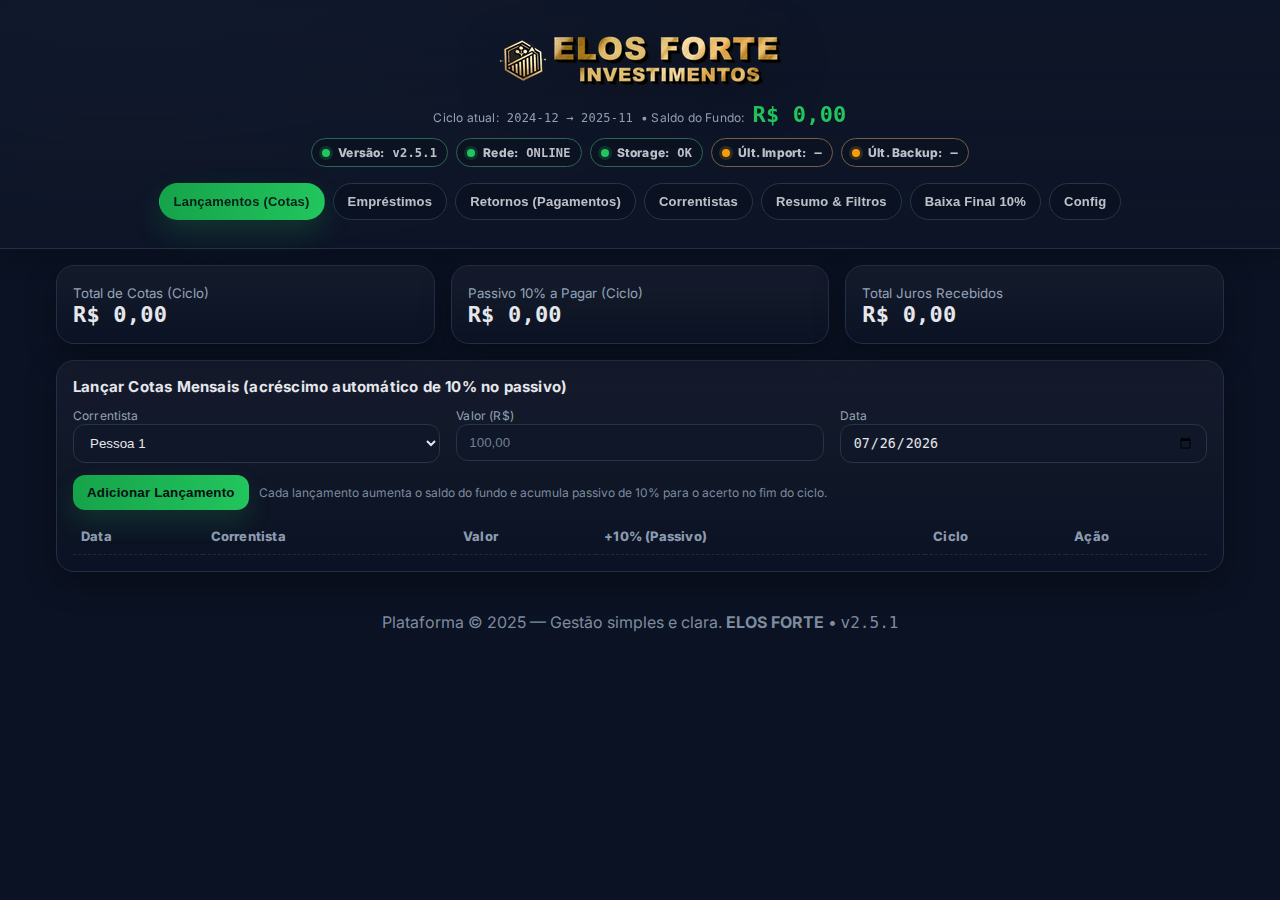
<file: index.html>
<!DOCTYPE html>
<html lang="pt-BR" data-theme="dark">
<head>
  <meta charset="UTF-8" />
  <meta name="viewport" content="width=device-width, initial-scale=1" />
  <title>ELOS FORTE INVESTIMENTOS</title>

  <link rel="icon" href="elos_fusao_horizontal_iconOnly_300w.png" />

  <link rel="preconnect" href="https://fonts.googleapis.com">
  <link rel="preconnect" href="https://fonts.gstatic.com" crossorigin>
  <link href="https://fonts.googleapis.com/css2?family=Inter:wght@400;500;600;700;800;900&display=swap" rel="stylesheet">

  <style>
    :root{
      --bg:#0b1223;
      --panel:#0f172a;
      --card:#0b1223;
      --soft:#111827;
      --muted:#334155;

      --text:#e5e7eb;
      --sub:#94a3b8;

      --accent:#22c55e;
      --accent-2:#16a34a;

      --danger:#ef4444;
      --warn:#f59e0b;

      --border:#223047;
      --border-2:#273548;

      --shadow: 0 10px 30px rgba(0,0,0,.35);
      --shadow-soft: 0 8px 22px rgba(0,0,0,.22);

      --radius: 18px;

      --font: "Inter", ui-sans-serif, system-ui, -apple-system, Segoe UI, Roboto, Ubuntu;
      --mono: ui-monospace, Menlo, Consolas, monospace;

      --t-fast: 140ms;
      --t-med: 220ms;

      --ring: 0 0 0 3px rgba(34,197,94,.20);
    }

    html[data-theme="light"]{
      --bg:#f5f7fb;
      --panel:#ffffff;
      --card:#ffffff;
      --soft:#f2f5fb;
      --muted:#e5eaf5;

      --text:#0b1223;
      --sub:#475569;

      --border:#e3e8f5;
      --border-2:#d7def0;

      --shadow: 0 12px 28px rgba(15,23,42,.10);
      --shadow-soft: 0 10px 24px rgba(15,23,42,.08);

      --ring: 0 0 0 3px rgba(34,197,94,.18);
    }

    *{box-sizing:border-box}

    body{
      margin:0;
      font-family: var(--font);
      background:
        radial-gradient(1200px 600px at 10% -10%, rgba(30,41,59,.55) 10%, transparent 60%),
        radial-gradient(1000px 500px at 110% 10%, rgba(11,18,35,.55) 10%, transparent 60%),
        var(--bg);
      color:var(--text);
      min-height:100dvh;
      -webkit-font-smoothing: antialiased;
      -moz-osx-font-smoothing: grayscale;
    }

    html[data-theme="light"] body{
      background:
        radial-gradient(1200px 600px at 10% -10%, rgba(34,197,94,.10) 10%, transparent 60%),
        radial-gradient(1000px 500px at 110% 10%, rgba(59,130,246,.08) 10%, transparent 60%),
        var(--bg);
    }

    .container{max-width:1200px; margin:0 auto; padding:16px}

    h1{
      margin:6px 0 2px;
      font-size:24px;
      letter-spacing:.2px;
      text-align:center;
    }

    .mono{font-family: var(--mono)}
    .muted{color: color-mix(in oklab, var(--sub) 88%, transparent)}
    .val-in{ color: var(--accent); }
    .val-out{ color: var(--danger); }

    header{
      position:sticky;
      top:0;
      z-index:10;
      backdrop-filter: blur(10px);
      background:linear-gradient(180deg,
        color-mix(in oklab, var(--panel) 75%, transparent),
        color-mix(in oklab, var(--panel) 50%, transparent)
      );
      border-bottom:1px solid var(--border);
      box-shadow: var(--shadow-soft);
    }

    header .container{
      display:flex;
      flex-direction:column;
      align-items:center;
      text-align:center;
      gap:6px;
    }

    header nav{
      display:flex;
      gap:8px;
      flex-wrap:wrap;
      margin:10px 0 12px;
      justify-content:center;
    }

    header .logo{
      display:block;
      width:300px;
      height:auto;
      margin:6px auto 2px;
      filter: drop-shadow(0 10px 26px rgba(0,0,0,.22));
    }

    @media (max-width:480px){
      header .logo{ width:220px; }
    }

    header .subtitle{
      display:flex;
      gap:8px;
      justify-content:center;
      align-items:baseline;
      flex-wrap:wrap;
      color:var(--sub);
      font-size:12px;
      letter-spacing:.2px;
    }

    #saldoFundo{
      color: var(--accent);
      font-weight:900;
      font-size: clamp(18px, 2.8vw, 22px);
      line-height:1;
      white-space:nowrap;
    }

    /* Topbar de status (multinacional) */
    .topbar{
      display:flex;
      flex-wrap:wrap;
      justify-content:center;
      gap:8px;
      margin-top:6px;
    }
    .badge{
      display:inline-flex;
      gap:8px;
      align-items:center;
      padding:6px 10px;
      border-radius:999px;
      border:1px solid var(--border-2);
      background: color-mix(in oklab, var(--card) 92%, transparent);
      color: color-mix(in oklab, var(--text) 82%, transparent);
      font-weight:800;
      font-size:12px;
      letter-spacing:.2px;
      backdrop-filter: blur(10px);
    }
    .dot{
      width:8px; height:8px; border-radius:999px;
      background: color-mix(in oklab, var(--sub) 70%, transparent);
      box-shadow: 0 0 0 3px color-mix(in oklab, var(--sub) 20%, transparent);
    }
    .badge.ok{ border-color: color-mix(in oklab, var(--accent) 35%, var(--border-2)); }
    .badge.ok .dot{ background: var(--accent); box-shadow: 0 0 0 3px rgba(34,197,94,.18); }
    .badge.warn{ border-color: color-mix(in oklab, var(--warn) 40%, var(--border-2)); }
    .badge.warn .dot{ background: var(--warn); box-shadow: 0 0 0 3px rgba(245,158,11,.18); }
    .badge.bad{ border-color: color-mix(in oklab, var(--danger) 40%, var(--border-2)); }
    .badge.bad .dot{ background: var(--danger); box-shadow: 0 0 0 3px rgba(239,68,68,.18); }

    nav .tab-btn{
      padding:10px 14px;
      border:1px solid var(--border-2);
      border-radius:999px;
      background: color-mix(in oklab, var(--card) 92%, transparent);
      color: color-mix(in oklab, var(--text) 82%, transparent);
      cursor:pointer;
      transition: transform var(--t-fast) ease, box-shadow var(--t-fast) ease, background var(--t-fast) ease, border-color var(--t-fast) ease;
      font-weight:700;
      font-size:13px;
      letter-spacing:.2px;
      user-select:none;
      -webkit-tap-highlight-color: transparent;
    }

    nav .tab-btn:hover{
      transform:translateY(-1px);
      box-shadow:0 10px 26px rgba(34,197,94,.10);
      border-color: color-mix(in oklab, var(--accent) 30%, var(--border-2));
    }

    nav .tab-btn.active{
      background:linear-gradient(90deg, var(--accent-2), var(--accent));
      color: color-mix(in oklab, #071014 90%, transparent);
      border-color:transparent;
      box-shadow:0 12px 28px rgba(34,197,94,.18);
    }

    .grid{display:grid; gap:16px}
    .cols-3{grid-template-columns: repeat(3, minmax(0, 1fr));}
    .cols-2{grid-template-columns: repeat(2, minmax(0, 1fr));}
    @media (max-width:980px){.cols-3{grid-template-columns:1fr}.cols-2{grid-template-columns:1fr}}

    .card{
      background:
        linear-gradient(180deg, color-mix(in oklab, #ffffff 4%, transparent), transparent),
        var(--card);
      border:1px solid var(--border);
      border-radius: var(--radius);
      padding:16px;
      box-shadow: var(--shadow);
      transition: transform var(--t-med) ease, box-shadow var(--t-med) ease, border-color var(--t-med) ease;
    }

    .card:hover{
      border-color: color-mix(in oklab, var(--accent) 18%, var(--border));
      box-shadow: 0 14px 34px rgba(0,0,0,.22);
    }

    .card h3{margin:0 0 8px; font-size:15px; letter-spacing:.2px}

    label{font-size:12px; color:var(--sub); letter-spacing:.15px}

    input, select{
      width:100%;
      padding:10px 12px;
      border-radius:12px;
      background: color-mix(in oklab, var(--panel) 70%, transparent);
      border:1px solid var(--border-2);
      color:var(--text);
      transition: box-shadow var(--t-fast) ease, border-color var(--t-fast) ease, background var(--t-fast) ease;
    }

    input::placeholder{ color: color-mix(in oklab, var(--sub) 75%, transparent); }

    input:focus, select:focus{
      outline:none;
      box-shadow: var(--ring);
      border-color: color-mix(in oklab, var(--accent) 50%, var(--border-2));
    }

    button:focus-visible, input:focus-visible, select:focus-visible{
      outline:none;
      box-shadow: var(--ring);
    }

    .row{display:flex; gap:10px; align-items:center; flex-wrap:wrap}

    .btn{
      padding:10px 14px;
      border:none;
      border-radius:12px;
      font-weight:800;
      cursor:pointer;
      letter-spacing:.2px;
      transition: transform var(--t-fast) ease, box-shadow var(--t-fast) ease, filter var(--t-fast) ease, background var(--t-fast) ease;
      -webkit-tap-highlight-color: transparent;
    }

    .btn:active{ transform: translateY(1px); }

    .btn-primary{
      background:linear-gradient(90deg, var(--accent-2), var(--accent));
      color:#051014;
      box-shadow: 0 12px 26px rgba(34,197,94,.16);
    }
    .btn-primary:hover{ filter: brightness(1.02); box-shadow: 0 14px 30px rgba(34,197,94,.20); }

    .btn-danger{
      background:linear-gradient(90deg, #ef4444, #f97316);
      color:white;
      box-shadow: 0 12px 26px rgba(239,68,68,.14);
    }

    .btn-ghost{
      background: color-mix(in oklab, var(--card) 92%, transparent);
      border:1px solid var(--border-2);
      color: color-mix(in oklab, var(--text) 82%, transparent);
    }
    .btn-ghost:hover{
      border-color: color-mix(in oklab, var(--accent) 25%, var(--border-2));
      box-shadow: 0 10px 22px rgba(0,0,0,.12);
      transform: translateY(-1px);
    }

    .btn-mini{padding:8px 10px; font-weight:800; border-radius:10px; font-size:12px}

    table{width:100%; border-collapse: collapse; font-size:13px}
    th, td{padding:10px 8px; border-bottom:1px dashed color-mix(in oklab, var(--border) 80%, transparent)}
    th{text-align:left; color:color-mix(in oklab, var(--sub) 95%, transparent); font-weight:800; letter-spacing:.2px}
    tr:hover td{background: color-mix(in oklab, var(--panel) 42%, transparent)}

    .pill{padding:4px 8px; border-radius:999px; font-weight:900; font-size:11px; letter-spacing:.2px}
    .pill.in{background: color-mix(in oklab, var(--accent) 14%, transparent); color: color-mix(in oklab, var(--accent) 92%, #000); border:1px solid color-mix(in oklab, var(--accent) 25%, transparent)}
    .pill.out{background: color-mix(in oklab, var(--danger) 14%, transparent); color: color-mix(in oklab, var(--danger) 92%, #000); border:1px solid color-mix(in oklab, var(--danger) 25%, transparent)}

    .kpi{display:flex; gap:12px; align-items:center}
    .kpi h2{margin:0; font-size:22px; letter-spacing:.2px}
    .kpi small{color:var(--sub)}
    .hint{font-size:12px; color:color-mix(in oklab, var(--sub) 85%, transparent); line-height:1.35}

    footer{
      margin:40px 0 80px;
      color: color-mix(in oklab, var(--sub) 85%, transparent);
      text-align:center;
    }

    .toast{
      position:fixed;
      left:50%;
      transform:translateX(-50%);
      bottom:20px;
      display:flex;
      gap:10px;
      align-items:center;
      background: color-mix(in oklab, var(--card) 92%, transparent);
      border:1px solid var(--border);
      color: color-mix(in oklab, var(--text) 88%, transparent);
      padding:10px 14px;
      border-radius:12px;
      box-shadow: var(--shadow);
      z-index:40;
      backdrop-filter: blur(10px);
    }

    #confirmOverlay{
      position:fixed;
      inset:0;
      background:rgba(0,0,0,.55);
      display:none;
      align-items:center;
      justify-content:center;
      z-index:70;
    }
    .cf-modal{
      width:min(460px, 92vw);
      background: color-mix(in oklab, var(--card) 95%, transparent);
      border:1px solid var(--border);
      border-radius:14px;
      box-shadow:var(--shadow);
      padding:16px;
      backdrop-filter: blur(10px);
    }
    .cf-modal h4{ margin:0 0 12px; font-size:16px; letter-spacing:.2px }
    .cf-btns{ display:flex; gap:10px; justify-content:flex-end; margin-top:12px; }
    .cf-no, .cf-yes{ border-radius:10px; padding:10px 14px; font-weight:900; cursor:pointer; letter-spacing:.2px }
    .cf-no{ background:transparent; border:1px solid var(--border-2); color: color-mix(in oklab, var(--text) 85%, transparent); }
    .cf-yes{ background:linear-gradient(90deg, #ef4444, #f97316); color:#fff; border:none; }

    @media (prefers-reduced-motion: reduce){
      *{ transition: none !important; animation: none !important; }
      nav .tab-btn:hover, .btn-ghost:hover, .card:hover{ transform:none !important; }
    }

    .cfg-actions{
      display:flex;
      gap:10px;
      flex-wrap:wrap;
      align-items:center;
      margin-top:10px;
    }
  </style>
</head>

<body>
<header>
  <div class="container">
    <h1>
      <img class="logo" src="elos_fusao_horizontal_iconOnly_300w.png" alt="ELOS FORTE INVESTIMENTOS">
    </h1>

    <div class="subtitle">
      Ciclo atual: <span id="cycleLabel" class="mono"></span> • Saldo do Fundo: <span id="saldoFundo" class="mono"></span>
    </div>

    <!-- Topbar de status -->
    <div class="topbar" aria-label="Status do sistema">
      <span id="badgeVersion" class="badge ok"><span class="dot" aria-hidden="true"></span>Versão: <b id="buildVersion" class="mono"></b></span>
      <span id="badgeNet" class="badge"><span class="dot" aria-hidden="true"></span>Rede: <b id="netStatus" class="mono"></b></span>
      <span id="badgeStore" class="badge"><span class="dot" aria-hidden="true"></span>Storage: <b id="storageStatus" class="mono"></b></span>
      <span id="badgeImport" class="badge"><span class="dot" aria-hidden="true"></span>Últ. Import: <b id="lastImport" class="mono"></b></span>
      <span id="badgeBackup" class="badge"><span class="dot" aria-hidden="true"></span>Últ. Backup: <b id="lastBackup" class="mono"></b></span>
    </div>

    <nav>
      <button class="tab-btn active" data-tab="tab-lancamentos">Lançamentos (Cotas)</button>
      <button class="tab-btn" data-tab="tab-emprestimos">Empréstimos</button>
      <button class="tab-btn" data-tab="tab-retornos">Retornos (Pagamentos)</button>
      <button class="tab-btn" data-tab="tab-correntistas">Correntistas</button>
      <button class="tab-btn" data-tab="tab-resumo">Resumo & Filtros</button>
      <button class="tab-btn" data-tab="tab-baixa-final">Baixa Final 10%</button>
      <button class="tab-btn" data-tab="tab-config">Config</button>
    </nav>
  </div>
</header>

<main class="container">
  <section class="grid cols-3" id="kpis">
    <div class="card kpi">
      <div><small>Total de Cotas (Ciclo)</small><h2 class="mono" id="kpiTotalCotas">R$ 0,00</h2></div>
    </div>
    <div class="card kpi">
      <div><small>Passivo 10% a Pagar (Ciclo)</small><h2 class="mono" id="kpiPassivo10">R$ 0,00</h2></div>
    </div>
    <div class="card kpi">
      <div><small>Total Juros Recebidos</small><h2 class="mono" id="kpiJuros">R$ 0,00</h2></div>
    </div>
  </section>

  <section id="tab-lancamentos" class="card" style="margin-top:16px">
    <h3>Lançar Cotas Mensais (acréscimo automático de 10% no passivo)</h3>
    <div class="grid cols-3">
      <div><label>Correntista</label><select id="cotistaSelect"></select></div>
      <div><label>Valor (R$)</label><input type="number" id="valorCota" min="0" step="0.01" placeholder="100,00" /></div>
      <div><label>Data</label><input type="date" id="dataCota" /></div>
    </div>
    <div class="row" style="margin-top:12px">
      <button class="btn btn-primary" id="btnAddCota">Adicionar Lançamento</button>
      <span class="hint">Cada lançamento aumenta o saldo do fundo e acumula passivo de 10% para o acerto no fim do ciclo.</span>
    </div>
    <div style="margin-top:8px; overflow:auto">
      <table id="tabelaCotas">
        <thead>
          <tr><th>Data</th><th>Correntista</th><th>Valor</th><th>+10% (Passivo)</th><th>Ciclo</th><th>Ação</th></tr>
        </thead>
        <tbody></tbody>
      </table>
    </div>
  </section>

  <section id="tab-emprestimos" class="card" hidden>
    <h3>Registrar Empréstimo (20% ou 30%)</h3>
    <div class="grid cols-3">
      <div><label>Tomador</label><input type="text" id="emprestTomador" placeholder="Nome do tomador" /></div>
      <div><label>Principal (R$)</label><input type="number" id="emprestPrincipal" min="0" step="0.01" /></div>
      <div>
        <label>Percentual</label>
        <select id="emprestPercentual">
          <option value="0.2">20%</option>
          <option value="0.3">30%</option>
        </select>
      </div>
    </div>

    <div class="grid cols-3" style="margin-top:8px">
      <div>
        <label>Data</label><input type="date" id="emprestData" />
        <label style="margin-top:8px; display:block">Vencimento</label><input type="date" id="emprestVenc" />
      </div>
      <div>
        <label>Status</label>
        <select id="emprestStatus">
          <option value="aberto">Aberto</option>
          <option value="fechado">Fechado</option>
        </select>
      </div>
      <div class="row" style="align-items:flex-end"><button class="btn btn-primary" id="btnAddEmprestimo">Registrar Empréstimo</button></div>
    </div>

    <div class="hint" style="margin-top:8px">Ao registrar um empréstimo, o <b>saldo do fundo diminui</b> pelo principal liberado.</div>

    <div style="margin-top:8px; overflow:auto">
      <table id="tabelaEmprestimos">
        <thead>
          <tr><th>Data</th><th>Tomador</th><th>Principal</th><th>%</th><th>Devido (principal+juros)</th><th>Pago</th><th>Aberto?</th><th>Ação</th></tr>
        </thead>
        <tbody></tbody>
      </table>
    </div>

    <div style="margin-top:16px; overflow:auto">
      <h3>Resumo de Cashbacks (5% em empréstimos ≥ R$ 250,00)</h3>
      <table id="tabelaCashbacks">
        <thead><tr><th>Tomador</th><th>Total de Cashbacks</th></tr></thead>
        <tbody></tbody>
      </table>
      <div class="hint" style="margin-top:8px">
        Referência rápida: 250→12,50 • 500→25,00 • 750→37,50 • 1000→50,00 • …
      </div>
    </div>

    <div style="margin-top:16px; overflow:auto">
      <h3>Tabela de Referência — Cashback 5% (a partir de R$ 250,00)</h3>
      <table id="tabelaCashbackRef">
        <thead><tr><th>Valor do Empréstimo</th><th>Cashback (5%)</th></tr></thead>
        <tbody></tbody>
      </table>
    </div>
  </section>

  <section id="tab-retornos" class="card" hidden>
    <h3>Registrar Retorno de Empréstimo</h3>
    <div class="grid cols-3">
      <div><label>Empréstimo</label><select id="retornoEmprestimo"></select></div>
      <div><label>Valor Pago (R$)</label><input type="number" id="retornoValor" min="0" step="0.01" /></div>
      <div><label>Data</label><input type="date" id="retornoData" /></div>
    </div>
    <div class="grid cols-3" style="margin-top:8px">
      <div>
        <label>Tipo</label>
        <select id="retornoTipo">
          <option value="misto">Misto (Principal+Juros)</option>
          <option value="principal">Somente Principal</option>
          <option value="juros">Somente Juros</option>
        </select>
      </div>
      <div class="row" style="align-items:flex-end"><button class="btn btn-primary" id="btnAddRetorno">Adicionar Retorno</button></div>
    </div>
    <div class="hint" style="margin-top:8px">
      Cada retorno <b>aumenta</b> o saldo do fundo. Se for juros, também soma no indicador de <b>Juros Recebidos</b>.
      O tipo <b>Misto</b> já preenche o valor devido para quitar o empréstimo.
    </div>
    <div style="margin-top:8px; overflow:auto">
      <table id="tabelaRetornos">
        <thead><tr><th>Data</th><th>Tomador</th><th>Valor</th><th>Tipo</th><th>Empréstimo</th><th>Ação</th></tr></thead>
        <tbody></tbody>
      </table>
    </div>
  </section>

  <section id="tab-correntistas" class="card" hidden>
    <h3>Gerenciar Correntistas</h3>
    <div class="row" style="margin-bottom:8px">
      <button class="btn btn-ghost" id="btnAddPessoa">Adicionar Pessoa</button>
      <button class="btn btn-danger" id="btnResetDados">Zerar Tudo (cautela)</button>
    </div>
    <div style="overflow:auto; margin-top:8px">
      <table id="tabelaPessoas">
        <thead><tr><th style="width:56px">#</th><th style="width:36%">Nome</th><th>Total Cotas</th><th>Previsão 10%</th><th>Parcela</th><th style="width:120px">Ação</th></tr></thead>
        <tbody></tbody>
      </table>
    </div>
  </section>

  <section id="tab-resumo" class="card" hidden>
    <h3>Resumo & Filtros</h3>
    <div class="grid cols-3">
      <div><label>De</label><input type="date" id="filtroDe"></div>
      <div><label>Até</label><input type="date" id="filtroAte"></div>
      <div>
        <label>Tipo</label>
        <select id="filtroTipo">
          <option value="todos">Todos</option>
          <option value="cotas">Cotas</option>
          <option value="emprestimos">Empréstimos</option>
          <option value="emp_vencidos">Empréstimos Vencidos</option>
          <option value="emp_avencer">Empréstimos a Vencer (7 dias)</option>
          <option value="retornos">Retornos</option>
          <option value="payouts">Baixas Finais</option>
        </select>
      </div>
    </div>
    <div class="grid cols-3" style="margin-top:8px">
      <div><label>Tomador (Empréstimos/Retornos)</label><select id="filtroTomador"></select></div>
      <div><label>Correntista (Cotas)</label><select id="filtroCorrentista"></select></div>
    </div>
    <div class="row" style="margin:12px 0">
      <button class="btn btn-primary" id="btnAplicarFiltros">Aplicar Filtros</button>
      <button class="btn btn-ghost" id="btnLimparFiltros">Limpar</button>
      <button class="btn btn-ghost btn-mini" id="btnExportResumoCSV">Exportar (CSV)</button>
      <button class="btn btn-ghost btn-mini" id="btnExportResumoXLS">Exportar (Excel)</button>
    </div>

    <div class="grid cols-2">
      <div class="card">
        <h3>Movimentos (Filtrados)</h3>
        <div style="overflow:auto; margin-top:8px">
          <table id="tabelaMovimentos">
            <thead><tr><th>Data</th><th>Tipo</th><th>Descrição</th><th>Valor</th></tr></thead>
            <tbody></tbody>
          </table>
        </div>
      </div>
      <div class="card">
        <h3>Totais (Período)</h3>
        <ul id="totaisPeriodo" class="muted"></ul>
      </div>
    </div>
  </section>

  <section id="tab-baixa-final" class="card" hidden>
    <h3>Baixa Final do Ciclo (devolver cotas + 10%)</h3>
    <div class="grid cols-3">
      <div><label>Ciclo</label><select id="cicloPayout"></select></div>
      <div class="row" style="align-items:flex-end; gap:8px">
        <button class="btn btn-primary" id="btnGerarPayout">Calcular Pagamento Final</button>
        <button class="btn btn-ghost btn-mini" id="btnExportPayoutCSV">Exportar CSV</button>
        <button class="btn btn-ghost btn-mini" id="btnExportPayoutXLS">Exportar Excel</button>
      </div>
    </div>
    <div style="margin-top:8px; overflow:auto">
      <table id="tabelaPayouts">
        <thead><tr><th>Correntista</th><th>Total Cotas</th><th>10%</th><th>Devolver</th><th>Ação</th></tr></thead>
        <tbody></tbody>
      </table>
    </div>
  </section>

  <section id="tab-config" class="card" hidden>
    <h3>Configurações & Utilitários</h3>

    <div class="grid cols-3">
      <div><label>Início do Ciclo</label><input type="month" id="cfgInicio"></div>
      <div><label>Fim do Ciclo</label><input type="month" id="cfgFim"></div>
      <div class="row" style="align-items:flex-end">
        <button class="btn btn-primary" id="btnSalvarCfg">Salvar Ciclo</button>
      </div>
    </div>

    <div class="cfg-actions">
      <span class="badge ok"><span class="dot" aria-hidden="true"></span>UI Premium</span>
      <span class="badge"><span class="dot" aria-hidden="true"></span>Tema: <span id="themeLabel" class="mono" style="margin-left:6px;"></span></span>
      <button class="btn btn-ghost btn-mini" id="btnToggleTheme">Alternar Tema</button>
    </div>

    <hr style="border-color: var(--border); opacity:.45; margin:16px 0">

    <div>
      <h3 style="margin:0 0 8px">Backup (Exportar/Importar JSON)</h3>
      <div class="row">
        <button class="btn btn-ghost btn-mini" id="btnExportarBackup">Exportar Backup (.json)</button>
        <button class="btn btn-primary btn-mini" id="btnExportarBackupAuto">Backup Automático (timestamp)</button>
        <input type="file" id="inputImportBackup" accept=".json,application/json" hidden>
        <button class="btn btn-ghost btn-mini" id="btnImportarBackup">Importar Backup (.json)</button>
        <span class="hint">Importar exige estar desbloqueado.</span>
      </div>
      <div class="hint" style="margin-top:8px">O backup automático salva com data e hora no nome do arquivo e registra “Últ. Backup” na topbar.</div>
    </div>

    <hr style="border-color: var(--border); opacity:.45; margin:16px 0">

    <div>
      <h3 style="margin:0 0 8px">Bloqueio por PIN</h3>
      <div class="grid cols-3">
        <div><label>PIN atual</label><input type="password" id="pinAtual" placeholder="se existir"></div>
        <div><label>Novo PIN</label><input type="password" id="pinNovo" placeholder="4-10 dígitos"></div>
        <div class="row" style="align-items:flex-end; gap:8px">
          <button class="btn btn-ghost btn-mini" id="btnDefinirPIN">Definir/Alterar PIN</button>
          <button class="btn btn-ghost btn-mini" id="btnBloquear">Bloquear</button>
          <button class="btn btn-ghost btn-mini" id="btnDesbloquear">Desbloquear</button>
        </div>
      </div>
      <div class="hint" style="margin-top:6px">Status: <b id="lockStatus">—</b></div>
    </div>
  </section>

  <footer>
    <div>Plataforma © 2025 — Gestão simples e clara. <b>ELOS FORTE</b> • <span class="mono" id="footerVersion"></span></div>
  </footer>
</main>

<div id="confirmOverlay" aria-hidden="true">
  <div class="cf-modal">
    <h4 id="confirmTitle">Confirmar ação</h4>
    <div id="confirmText" class="muted">Tem certeza?</div>
    <div class="cf-btns">
      <button class="cf-no" id="confirmNo">Não</button>
      <button class="cf-yes" id="confirmYes">Sim</button>
    </div>
  </div>
</div>

<script>
/* ===== Build ===== */
const APP_VERSION = 'v2.5.1';
const LAST_IMPORT_KEY = 'elos_last_import_v1';
const LAST_BACKUP_KEY = 'elos_last_backup_v1';

/* ===== Utils ===== */
const BRL = new Intl.NumberFormat('pt-BR', {style:'currency', currency:'BRL'});
const fmt = n => BRL.format(Number(n||0));
const uid = () => Date.now().toString(36) + Math.random().toString(36).slice(2,7);
const today= () => new Date().toISOString().slice(0,10);
const monthStr = d => (d||'').slice(0,7);
const addMonths = (dateStr, m=1) => {
  const d=new Date(dateStr||today());
  d.setMonth(d.getMonth()+m);
  return d.toISOString().slice(0,10);
};
function download(filename, content, mime='application/octet-stream'){
  const blob = new Blob([content], {type:mime});
  const url = URL.createObjectURL(blob);
  const a = document.createElement('a');
  a.href=url;
  a.download=filename;
  document.body.appendChild(a);
  a.click();
  a.remove();
  URL.revokeObjectURL(url);
}
function pad2(n){ return String(n).padStart(2,'0'); }
function fileSafeTimestamp(d=new Date()){
  return d.getFullYear() + '-' + pad2(d.getMonth()+1) + '-' + pad2(d.getDate()) + '_' + pad2(d.getHours()) + '-' + pad2(d.getMinutes()) + '-' + pad2(d.getSeconds());
}

/* ===== Modal de Confirmação ===== */
function confirmDialog(message, title='Confirmar ação'){
  return new Promise(resolve=>{
    const ov=document.getElementById('confirmOverlay');
    const txt=document.getElementById('confirmText');
    const ttl=document.getElementById('confirmTitle');
    const yes=document.getElementById('confirmYes');
    const no =document.getElementById('confirmNo');
    function close(v){
      yes.onclick = no.onclick = null;
      ov.style.display='none';
      ov.setAttribute('aria-hidden','true');
      resolve(v);
    }
    ttl.textContent = title;
    txt.textContent = message;
    ov.style.display='flex';
    ov.setAttribute('aria-hidden','false');
    yes.focus();
    yes.onclick = ()=>close(true);
    no.onclick = ()=>close(false);
    ov.addEventListener('keydown', (e)=>{
      if(e.key==='Escape'){ e.preventDefault(); close(false); }
      if(e.key==='Enter'){ e.preventDefault(); close(true); }
    }, {once:true});
  });
}

/* ===== Tema ===== */
const THEME_KEY = 'elos_theme_v1';
function getTheme(){ return localStorage.getItem(THEME_KEY) || 'dark'; }
function setTheme(theme){
  const t = (theme === 'light') ? 'light' : 'dark';
  document.documentElement.setAttribute('data-theme', t);
  localStorage.setItem(THEME_KEY, t);
  const lbl = document.getElementById('themeLabel');
  if(lbl) lbl.textContent = (t === 'light') ? 'Light' : 'Dark';
}
function toggleTheme(){ setTheme(getTheme() === 'dark' ? 'light' : 'dark'); }

/* ===== Status (Rede/Storage/Import/Backup) ===== */
function setBadgeState(badgeId, state){ // ok|warn|bad|neutral
  const el = document.getElementById(badgeId);
  if(!el) return;
  el.classList.remove('ok','warn','bad');
  if(state==='ok') el.classList.add('ok');
  else if(state==='warn') el.classList.add('warn');
  else if(state==='bad') el.classList.add('bad');
}
function fmtDateTimeLocal(iso){
  try{
    if(!iso) return '—';
    const d = new Date(iso);
    if(isNaN(d.getTime())) return '—';
    return d.toLocaleString('pt-BR');
  }catch(_){ return '—'; }
}
function updateNetStatus(){
  const online = navigator.onLine;
  const t = online ? 'ONLINE' : 'OFFLINE';
  const el = document.getElementById('netStatus');
  if(el) el.textContent = t;
  setBadgeState('badgeNet', online ? 'ok' : 'warn');
}
function updateStorageStatus(){
  let ok = true;
  try{
    const k='__t__'+Date.now();
    localStorage.setItem(k,'1');
    localStorage.removeItem(k);
  }catch(_){ ok=false; }
  const el = document.getElementById('storageStatus');
  if(el) el.textContent = ok ? 'OK' : 'FALHA';
  setBadgeState('badgeStore', ok ? 'ok' : 'bad');
}
function updateImportStatus(){
  const iso = localStorage.getItem(LAST_IMPORT_KEY) || '';
  const el = document.getElementById('lastImport');
  if(el) el.textContent = fmtDateTimeLocal(iso);
  setBadgeState('badgeImport', iso ? 'ok' : 'warn');
}
function updateBackupStatus(){
  const iso = localStorage.getItem(LAST_BACKUP_KEY) || '';
  const el = document.getElementById('lastBackup');
  if(el) el.textContent = fmtDateTimeLocal(iso);
  setBadgeState('badgeBackup', iso ? 'ok' : 'warn');
}

/* ===== Estado ===== */
const KEY = 'plataforma_cotas_v1';
const state = JSON.parse(localStorage.getItem(KEY) || 'null') || {
  config: { inicio: '2024-12', fim: '2025-11' },
  pessoas: [],
  cotas: [],
  emprestimos: [],
  retornos: [],
  payouts: [],
  cashbacks: [],
  seqEmprestimo: 1,
  lock: { pin:'', locked:false }
};
if (!state.cashbacks) state.cashbacks = [];
if (!state.lock) state.lock = {pin:'', locked:false};
if (typeof state.seqEmprestimo!=='number') state.seqEmprestimo = 1;

function save(){
  localStorage.setItem(KEY, JSON.stringify(state));
  renderAll();
}
function ensureNotLocked(){
  if(state.lock && state.lock.locked){
    alert('Edição bloqueada por PIN. Desbloqueie em Config.');
    return false;
  }
  return true;
}

/* Bootstrap 15 pessoas */
if(state.pessoas.length===0){
  for(let i=1;i<=15;i++) state.pessoas.push({id:uid(), nome:'Pessoa '+i});
  save();
}

/* ===== Tabs ===== */
function showTab(id){
  document.querySelectorAll('.tab-btn').forEach(b=>{
    b.classList.toggle('active', b.dataset.tab === id);
  });
  document.querySelectorAll('main section.card').forEach(s=>{
    s.hidden = (s.id !== id);
  });
}
function setupTabs(){
  const nav=document.querySelector('header nav');
  nav.addEventListener('click',(e)=>{
    const btn=e.target.closest('.tab-btn');
    if(!btn) return;
    showTab(btn.dataset.tab);
  });
}

/* ===== Cálculos ===== */
function cicloAtualLabel(){ return state.config.inicio + ' → ' + state.config.fim; }
function cicloDeData(dateStr){
  const m = monthStr(dateStr);
  const ini = state.config.inicio;
  const fim = state.config.fim;
  if (m >= ini && m <= fim) return ini + '→' + fim;
  return m;
}
function jurosDoCiclo(e){ return Number(e.principal) * Number(e.percentual); }
function devidoEmprestimo(e){
  const juros = jurosDoCiclo(e);
  const total = Number(e.principal) + juros + Number(e.extra || 0);
  const pagos = state.retornos.filter(r=>r.emprestimoId===e.id)
    .reduce((s,r)=>s+Number(r.valor),0);
  return { total, pagos, aberto: (pagos + 0.01) < total };
}
function totalCotas(cicloLabel){
  return state.cotas.filter(c=>!cicloLabel || c.ciclo===cicloLabel)
    .reduce((s,c)=>s+Number(c.valor),0);
}
function passivo10(cicloLabel){
  const base = totalCotas(cicloLabel)*0.10;
  const pagos10 = state.payouts
    .filter(p=>!cicloLabel || p.ciclo===cicloLabel)
    .reduce((s,p)=> s + Number(p.valor)/11, 0);
  return Math.max(0, base - pagos10);
}
function jurosRecebidos(){
  return state.retornos
    .filter(r=>r.tipo!=='principal')
    .reduce((s,r)=>s+Number(r.valor),0);
}
function totalRetornos(){ return state.retornos.reduce((s,r)=>s+Number(r.valor),0); }
function totalPayouts(){ return state.payouts.reduce((s,p)=>s+Number(p.valor),0); }
function totalEmprestimosLiberados(){ return state.emprestimos.reduce((s,e)=>s+Number(e.principal),0); }
function saldoFundo(){ return totalCotas() + totalRetornos() - totalEmprestimosLiberados() - totalPayouts(); }

/* ===== Render Helpers ===== */
function setText(id, text){ const el=document.getElementById(id); if(el) el.textContent = text; }
function clear(el){ while(el.firstChild) el.removeChild(el.firstChild); }
function empShortId(e){ const m=(e.codigo||'').match(/(\d+)/); return m? m[1] : (e.codigo||'—'); }

/* ===== Header & KPIs ===== */
function renderHeader(){
  setText('cycleLabel', cicloAtualLabel());
  setText('saldoFundo', fmt(saldoFundo()));
  setText('buildVersion', APP_VERSION);
  setText('footerVersion', APP_VERSION);
}

/* ===== KPIs ===== */
function renderKPIs(){
  const label = state.config.inicio + '→' + state.config.fim;
  setText('kpiTotalCotas', fmt(totalCotas(label)));
  setText('kpiPassivo10', fmt(passivo10(label)));
  setText('kpiJuros', fmt(jurosRecebidos()));
}

/* ===== Cotas ===== */
function renderCotas(){
  const sel = document.getElementById('cotistaSelect');
  const prev = sel.value || null;
  clear(sel);
  state.pessoas.forEach(p=>{
    const o=document.createElement('option');
    o.value=p.id;
    o.textContent=p.nome;
    sel.appendChild(o);
  });
  if (prev && Array.prototype.some.call(sel.options, o=>o.value===prev)) { sel.value = prev; }
  const dataEl = document.getElementById('dataCota');
  if (!dataEl.value) dataEl.value = today();
  const filtroId = sel.value || null;

  const tb=document.querySelector('#tabelaCotas tbody');
  clear(tb);
  state.cotas
    .filter(c=> !filtroId || c.pessoaId === filtroId)
    .slice()
    .sort((a,b)=>a.data.localeCompare(b.data))
    .forEach(c=>{
      const p=state.pessoas.find(x=>x.id===c.pessoaId);
      const tr=document.createElement('tr');
      tr.innerHTML=
        '<td>'+c.data+'</td>'+
        '<td>'+(p? p.nome:'—')+'</td>'+
        '<td class="val-in">'+fmt(c.valor)+'</td>'+
        '<td class="muted">'+fmt(c.valor*0.10)+'</td>'+
        '<td class="muted">'+c.ciclo+'</td>'+
        '<td><button class="btn btn-ghost" data-del-cota="'+c.id+'">Excluir</button></td>';
      tb.appendChild(tr);
    });
}

/* ===== Empréstimos ===== */
function renderEmprestimos(){
  const tb=document.querySelector('#tabelaEmprestimos tbody');
  clear(tb);

  state.emprestimos.slice().sort((a,b)=>a.data.localeCompare(b.data)).forEach(e=>{
    const d=devidoEmprestimo(e);
    const tr=document.createElement('tr');
    tr.innerHTML=
      '<td>'+e.data+'</td>'+
      '<td>'+e.tomador+'<div class="muted mono">'+(e.codigo||'')+' • Venc.: '+(e.vencimento||'—')+'</div></td>'+
      '<td class="val-out">'+fmt(e.principal)+'</td>'+
      '<td>'+Math.round(Number(e.percentual)*100)+'%</td>'+
      '<td>'+fmt(d.total)+'</td>'+
      '<td class="'+((d.pagos + 0.009 >= d.total)?'val-in':'')+'">'+fmt(d.pagos)+'</td>'+
      '<td>'+(d.aberto? '<span class="pill out">Aberto</span>':'<span class="pill in">Fechado</span>')+'</td>'+
      '<td><button class="btn btn-ghost" data-close-emp="'+e.id+'">'+(d.aberto? 'Fechar':'Reabrir')+'</button> '+
      '<button class="btn btn-ghost" data-del-emp="'+e.id+'">Excluir</button></td>';
    tb.appendChild(tr);
  });

  const sel=document.getElementById('retornoEmprestimo');
  clear(sel);
  state.emprestimos.forEach(e=>{
    const d=devidoEmprestimo(e);
    if(!d.aberto) return;
    const opt=document.createElement('option');
    opt.value=e.id;
    opt.textContent='ID '+empShortId(e)+' • '+e.tomador+' • '+fmt(e.principal)+' • '+Math.round(Number(e.percentual)*100)+'% • Devido '+fmt(d.total-d.pagos);
    sel.appendChild(opt);
  });
  if(!sel.options.length){
    const o=document.createElement('option');
    o.textContent='— nenhum empréstimo aberto —';
    sel.appendChild(o);
  }
}

/* ===== Cashbacks ===== */
function renderCashbacks(){
  const tb=document.querySelector('#tabelaCashbacks tbody');
  clear(tb);
  if (!state.cashbacks || !state.cashbacks.length){
    const tr=document.createElement('tr');
    tr.innerHTML='<td class="muted" colspan="2">Nenhum cashback gerado.</td>';
    tb.appendChild(tr);
    return;
  }
  const mapa = {};
  state.cashbacks.forEach(cb=>{
    mapa[cb.tomador] = (mapa[cb.tomador]||0) + Number(cb.valor);
  });
  Object.keys(mapa).sort((a,b)=>a.localeCompare(b)).forEach(nome=>{
    const tr=document.createElement('tr');
    tr.innerHTML='<td>'+nome+'</td><td class="val-in">'+fmt(mapa[nome])+'</td>';
    tb.appendChild(tr);
  });
}

/* ===== Referência Cashback (só dados) ===== */
function renderCashbackRef(){
  const tb = document.querySelector('#tabelaCashbackRef tbody');
  if(!tb) return;
  clear(tb);
  const start = 250, step = 250, rows = 16;
  for(let i=0;i<rows;i++){
    const principal = start + (i*step);
    const cb = Number((principal * 0.05).toFixed(2));
    const tr = document.createElement('tr');
    tr.innerHTML = '<td class="mono">'+fmt(principal)+'</td><td class="val-in mono">'+fmt(cb)+'</td>';
    tb.appendChild(tr);
  }
}

/* ===== Retornos ===== */
function renderRetornos(){
  const tb=document.querySelector('#tabelaRetornos tbody');
  clear(tb);
  state.retornos.slice().sort((a,b)=>a.data.localeCompare(b.data)).forEach(r=>{
    const e=state.emprestimos.find(x=>x.id===r.emprestimoId);
    const tr=document.createElement('tr');
    tr.innerHTML=
      '<td>'+r.data+'</td>'+
      '<td>'+(e? e.tomador:'—')+'</td>'+
      '<td class="val-in">'+fmt(r.valor)+'</td>'+
      '<td>'+r.tipo+'</td>'+
      '<td class="muted">'+(e? 'ID '+empShortId(e):'—')+'</td>'+
      '<td><button class="btn btn-ghost" data-del-ret="'+r.id+'">Excluir</button></td>';
    tb.appendChild(tr);
  });
}

/* ===== Pessoas ===== */
function renderPessoas(){
  const tb=document.querySelector('#tabelaPessoas tbody');
  clear(tb);
  const cicloLabel = state.config.inicio + '→' + state.config.fim;
  state.pessoas.forEach((p,i)=>{
    const tot=state.cotas.filter(c=>c.pessoaId===p.id && c.ciclo===cicloLabel).reduce((s,c)=>s+Number(c.valor),0);
    const qtd=state.cotas.filter(c=>c.pessoaId===p.id && c.ciclo===cicloLabel).length;
    const tr=document.createElement('tr');
    tr.innerHTML=
      '<td>'+(i+1)+'</td>'+
      '<td><input data-pessoa-nome="'+p.id+'" value="'+p.nome+'"/></td>'+
      '<td class="val-in">'+fmt(tot)+'</td>'+
      '<td class="muted">'+fmt(tot*0.10)+'</td>'+
      '<td class="muted">'+Math.min(qtd,12)+'/12</td>'+
      '<td><button class="btn btn-ghost" data-del-pessoa="'+p.id+'">Remover</button></td>';
    tb.appendChild(tr);
  });
}

/* ===== Resumo & Filtros ===== */
let lastResumoRows = [];
function populateFilterCombos(){
  const tSel=document.getElementById('filtroTomador');
  const cSel=document.getElementById('filtroCorrentista');
  const setTom=new Set(state.emprestimos.map(e=>e.tomador).filter(Boolean));
  const setCor=new Set(state.pessoas.map(p=>p.nome).filter(Boolean));
  function refill(sel, items){
    const cur = sel.value || 'todos';
    sel.innerHTML='';
    const optAll=document.createElement('option');
    optAll.value='todos';
    optAll.textContent='Todos';
    sel.appendChild(optAll);
    Array.from(items).sort((a,b)=>a.localeCompare(b)).forEach(v=>{
      const o=document.createElement('option');
      o.value=v;
      o.textContent=v;
      sel.appendChild(o);
    });
    sel.value = (Array.from(items).indexOf(cur)>=0)? cur : 'todos';
  }
  refill(tSel,setTom);
  refill(cSel,setCor);
}

function aplicarFiltros(){
  const de=document.getElementById('filtroDe').value || '0000-01-01';
  const ate=document.getElementById('filtroAte').value || '9999-12-31';
  const tipo=document.getElementById('filtroTipo').value;
  const tomSel=document.getElementById('filtroTomador').value || 'todos';
  const corSel=document.getElementById('filtroCorrentista').value || 'todos';
  const linhas=[];
  let totIn=0, totOut=0;
  const hoje=today();

  if(tipo==='todos' || tipo==='cotas'){
    state.cotas.filter(c=>c.data>=de && c.data<=ate).forEach(c=>{
      const p=state.pessoas.find(x=>x.id===c.pessoaId);
      const nome=p? p.nome:'—';
      if(corSel!=='todos' && nome!==corSel) return;
      linhas.push({data:c.data, tipo:'Cota', desc:nome, valor:Number(c.valor)});
      totIn += Number(c.valor);
    });
  }

  if(['todos','emprestimos','emp_vencidos','emp_avencer'].includes(tipo)){
    state.emprestimos.forEach(e=>{
      if(tomSel!=='todos' && e.tomador!==tomSel) return;
      const vence = e.vencimento || e.data;
      const d=devidoEmprestimo(e);
      const aberto=d.aberto;
      const vencido = aberto && vence < hoje;
      const avencer = aberto && !vencido && (new Date(vence) - new Date(hoje) <= 7*24*3600*1000);
      const dentroJanela =
        (tipo==='emprestimos' && e.data>=de && e.data<=ate) ||
        (tipo==='emp_vencidos' && vencido && vence>=de && vence<=ate) ||
        (tipo==='emp_avencer' && avencer && vence>=de && vence<=ate) ||
        (tipo==='todos' && e.data>=de && e.data<=ate);
      if(!dentroJanela) return;
      const rot = tipo==='emp_vencidos' ? 'Empréstimo (Vencido)' : tipo==='emp_avencer' ? 'Empréstimo (A vencer)' : 'Empréstimo';
      linhas.push({
        data:(tipo==='emp_vencidos' || tipo==='emp_avencer') ? vence : e.data,
        tipo:rot,
        desc:'[ID '+empShortId(e)+'] '+e.tomador+' • Venc.: '+(e.vencimento||'—'),
        valor:-Number(e.principal)
      });
      totOut += Number(e.principal);
    });
  }

  if(tipo==='todos' || tipo==='retornos'){
    state.retornos.filter(r=>r.data>=de && r.data<=ate).forEach(r=>{
      const e=state.emprestimos.find(x=>x.id===r.emprestimoId);
      const desc=e? '[ID '+empShortId(e)+'] '+e.tomador : '—';
      if(tomSel!=='todos' && e && e.tomador!==tomSel) return;
      linhas.push({data:r.data, tipo:'Retorno '+r.tipo, desc:desc, valor:Number(r.valor)});
      totIn+=Number(r.valor);
    });
  }

  if(tipo==='todos' || tipo==='payouts'){
    state.payouts.filter(p=>p.data>=de && p.data<=ate).forEach(p=>{
      const pes=state.pessoas.find(x=>x.id===p.pessoaId);
      linhas.push({data:p.data, tipo:'Baixa Final', desc:pes? pes.nome:'—', valor:-Number(p.valor)});
      totOut+=Number(p.valor);
    });
  }

  linhas.sort((a,b)=>a.data.localeCompare(b.data));
  lastResumoRows = linhas.slice();

  const tb=document.querySelector('#tabelaMovimentos tbody');
  clear(tb);
  for(const l of linhas){
    const cls=(l.valor>=0)?'val-in':'val-out';
    const tr=document.createElement('tr');
    tr.innerHTML='<td>'+l.data+'</td><td>'+l.tipo+'</td><td>'+l.desc+'</td><td class="'+cls+'">'+fmt(l.valor)+'</td>';
    tb.appendChild(tr);
  }

  const ul=document.getElementById('totaisPeriodo');
  ul.innerHTML='';
  ul.innerHTML+='<li>Entradas: <b>'+fmt(totIn)+'</b></li>';
  ul.innerHTML+='<li>Saídas: <b>'+fmt(totOut)+'</b></li>';
  ul.innerHTML+='<li>Saldo Líquido: <b>'+fmt(totIn - totOut)+'</b></li>';
}

/* ===== Backup ===== */
function exportBackup(){
  const json = JSON.stringify(state, null, 2);
  download('backup_plataforma.json', json, 'application/json;charset=utf-8;');
}

/* ✅ Backup Automático (timestamp) */
function exportBackupAuto(){
  const now = new Date();
  const json = JSON.stringify(state, null, 2);
  const name = 'backup_' + fileSafeTimestamp(now) + '.json';
  download(name, json, 'application/json;charset=utf-8;');
  localStorage.setItem(LAST_BACKUP_KEY, now.toISOString());
  updateBackupStatus();
  showToast('Backup automático gerado: ' + name);
}

function importBackup(file){
  if(state.lock && state.lock.locked){
    const pin = prompt('Painel bloqueado. Digite o PIN para importar o backup:');
    if(pin === null) return;
    if(pin !== (state.lock.pin || '')){
      showToast('PIN incorreto. Importação cancelada.', true);
      return;
    }
    state.lock.locked = false;
    localStorage.setItem(KEY, JSON.stringify(state));
  }

  const reader = new FileReader();
  reader.onload = e=>{
    try{
      const data = JSON.parse(e.target.result);
      if(!data || !data.config) throw new Error('Formato inválido: faltou "config".');
      if(!Array.isArray(data.pessoas)) throw new Error('Formato inválido: "pessoas" precisa ser lista.');
      if(!Array.isArray(data.cotas)) throw new Error('Formato inválido: "cotas" precisa ser lista.');
      if(!Array.isArray(data.emprestimos)) data.emprestimos = [];
      if(!Array.isArray(data.retornos)) data.retornos = [];
      if(!Array.isArray(data.payouts)) data.payouts = [];
      if(!Array.isArray(data.cashbacks)) data.cashbacks = [];
      if(!data.lock) data.lock = { pin: (state.lock && state.lock.pin) || '', locked: false };
      if(typeof data.seqEmprestimo !== 'number') data.seqEmprestimo = 1;

      localStorage.setItem(KEY, JSON.stringify(data));
      localStorage.setItem(LAST_IMPORT_KEY, new Date().toISOString());
      updateImportStatus();

      showToast('Backup importado com sucesso. Recarregando...');
      setTimeout(()=>location.reload(), 450);
    }catch(err){
      alert('Falha ao importar: ' + err.message);
    }
  };
  reader.onerror = ()=> alert('Falha ao ler o arquivo.');
  reader.readAsText(file);
}

/* ===== Toast ===== */
let toastTimer=null;
function showToast(msg, warn){
  if(document.querySelector('.toast')) document.querySelector('.toast').remove();
  const t=document.createElement('div');
  t.className='toast';
  t.innerHTML='<span>'+msg+'</span>';
  if(warn){ t.style.borderColor='#7f1d1d'; }
  document.body.appendChild(t);
  clearTimeout(toastTimer);
  toastTimer=setTimeout(function(){ t.remove(); }, 2600);
}

/* ===== PIN ===== */
function renderLockStatus(){
  const hasPin = (state.lock && state.lock.pin && state.lock.pin.length>0);
  const lbl = (state.lock && state.lock.locked) ? 'Bloqueado' : 'Desbloqueado';
  document.getElementById('lockStatus').textContent = lbl + (hasPin ? ' • PIN definido' : ' • sem PIN');
}

/* ===== Baixa Final ===== */
function renderCiclosPayout(){
  const sel=document.getElementById('cicloPayout');
  clear(sel);
  const set=new Set(state.cotas.map(c=>c.ciclo));
  const arr=Array.from(set.values());
  if(arr.length===0){
    const opt=document.createElement('option');
    opt.textContent='—';
    sel.appendChild(opt);
    return;
  }
  arr.forEach(function(c){
    const opt=document.createElement('option');
    opt.value=c;
    opt.textContent=c;
    sel.appendChild(opt);
  });
}
function getPayoutRows(ciclo){
  const porPessoa=new Map();
  state.cotas.filter(c=>c.ciclo===ciclo).forEach(function(c){
    porPessoa.set(c.pessoaId,(porPessoa.get(c.pessoaId)||0) + Number(c.valor));
  });
  const rows = [];
  state.pessoas.forEach(function(p){
    const tot=porPessoa.get(p.id)||0;
    if(tot<=0) return;
    const dez=tot*0.10;
    const devolver=tot+dez;
    rows.push({pessoaId:p.id, nome:p.nome, total:tot, dez:dez, devolver:devolver});
  });
  return rows;
}
function gerarTabelaPayout(){
  const ciclo=document.getElementById('cicloPayout').value;
  const tb=document.querySelector('#tabelaPayouts tbody');
  clear(tb);
  const rows = getPayoutRows(ciclo);
  rows.forEach(function(r){
    const ja = state.payouts.some(function(p){ return p.pessoaId===r.pessoaId && p.ciclo===ciclo; });
    const tr=document.createElement('tr');
    tr.innerHTML=
      '<td>'+r.nome+' '+(ja? '<span class="pill in" style="margin-left:6px;">PAGO</span>':'')+'</td>'+
      '<td class="val-in">'+fmt(r.total)+'</td>'+
      '<td class="muted">'+fmt(r.dez)+'</td>'+
      '<td class="val-out"><b>'+fmt(r.devolver)+'</b></td>'+
      '<td>'+
        (ja
          ? '<button class="btn btn-ghost" data-estornar="'+r.pessoaId+'::'+ciclo+'">Estornar</button>'
          : '<button class="btn btn-primary" data-payout="'+r.pessoaId+'::'+ciclo+'::'+r.devolver+'">Registrar Baixa</button>'
        )+
      '</td>';
    tb.appendChild(tr);
  });
}
function exportPayout(ciclo, mode){
  if(!ciclo || ciclo==='—'){ alert('Selecione um ciclo.'); return; }
  const rows = getPayoutRows(ciclo);
  if(rows.length===0){ alert('Não há dados para exportar neste ciclo.'); return; }
  if(mode==='csv'){
    const header = ['Correntista','Total Cotas','10%','Devolver'];
    const csv = [header.join(';')].concat(
      rows.map(function(r){
        return [r.nome, r.total.toFixed(2).replace('.',','), r.dez.toFixed(2).replace('.',','), r.devolver.toFixed(2).replace('.',',')].join(';');
      })
    ).join('\n');
    download('baixa_final_'+ciclo+'.csv', csv, 'text/csv;charset=utf-8;');
  }else{
    const body = rows.map(function(r){
      return '<tr><td>'+r.nome+'</td><td>'+r.total.toFixed(2)+'</td><td>'+r.dez.toFixed(2)+'</td><td>'+r.devolver.toFixed(2)+'</td></tr>';
    }).join('');
    const table = '<table border="1"><tr><th>Correntista</th><th>Total Cotas</th><th>10%</th><th>Devolver</th></tr>'+body+'</table>';
    download('baixa_final_'+ciclo+'.xls', table, 'application/vnd.ms-excel');
  }
}

/* ===== Render All ===== */
function renderAll(){
  renderHeader();
  renderKPIs();
  renderCotas();
  renderEmprestimos();
  renderCashbacks();
  renderCashbackRef();
  renderRetornos();
  renderPessoas();
  renderCiclosPayout();
  populateFilterCombos();

  updateNetStatus();
  updateStorageStatus();
  updateImportStatus();
  updateBackupStatus();
}

/* ===== Eventos ===== */
addEventListener('click', async e=>{
  const t=e.target;

  if(t.id==='btnToggleTheme'){
    toggleTheme();
    showToast('Tema atualizado.');
    return;
  }

  /* BACKUP */
  if(t.id==='btnExportarBackupAuto'){
    exportBackupAuto();
    return;
  }

  /* COTAS */
  if(t.id==='btnAddCota'){
    if(!ensureNotLocked()) return;
    const pessoaId=document.getElementById('cotistaSelect').value;
    const valor=Number(document.getElementById('valorCota').value||0);
    const data=document.getElementById('dataCota').value || today();
    if(!pessoaId || valor<=0){ alert('Selecione a pessoa e informe um valor > 0'); return; }
    state.cotas.push({id:uid(), pessoaId, valor, data, ciclo:cicloDeData(data)});
    save();
    showToast('Cota lançada.');
  }
  if(t.dataset.delCota){
    if(!ensureNotLocked()) return;
    const id=t.dataset.delCota;
    const ok = await confirmDialog('Excluir este lançamento de cota?', 'Excluir cota');
    if(!ok) return;
    state.cotas=state.cotas.filter(c=>c.id!==id);
    save();
    showToast('Lançamento de cota removido.', true);
  }

  /* EMPRÉSTIMOS */
  if(t.id==='btnAddEmprestimo'){
    if(!ensureNotLocked()) return;
    const tomador=document.getElementById('emprestTomador').value.trim();
    const principal=Number(document.getElementById('emprestPrincipal').value||0);
    const percentual=Number(document.getElementById('emprestPercentual').value);
    const data=document.getElementById('emprestData').value || today();
    let venc=document.getElementById('emprestVenc').value;
    const status=document.getElementById('emprestStatus').value;

    if(!tomador || principal<=0){ alert('Informe o tomador e o principal (>0)'); return; }
    if(!venc) venc = addMonths(data,1);

    const idEmp = uid();
    state.emprestimos.push({
      id:idEmp,
      codigo:'EMP-'+String(state.seqEmprestimo++).padStart(4,'0'),
      tomador, principal, percentual, data, status, ciclos:1, extra:0, vencimento:venc
    });

    // Cashback 5% a partir de 250
    if (principal >= 250){
      const valorCb = Number((principal * 0.05).toFixed(2));
      state.cashbacks.push({ id: uid(), emprestimoId: idEmp, tomador, valor: valorCb, data });
      showToast('Cashback de '+fmt(valorCb)+' gerado para '+tomador+'.');
    }

    save();
  }

  if(t.dataset.closeEmp){
    if(!ensureNotLocked()) return;
    const eId=t.dataset.closeEmp;
    const emp=state.emprestimos.find(x=>x.id===eId);
    if(emp){
      emp.status = (emp.status==='aberto')?'fechado':'aberto';
      save();
    }
  }

  if(t.dataset.delEmp){
    if(!ensureNotLocked()) return;
    const id=t.dataset.delEmp;
    const ok = await confirmDialog('Excluir este empréstimo?', 'Excluir empréstimo');
    if(!ok) return;
    state.emprestimos=state.emprestimos.filter(x=>x.id!==id);
    state.retornos=state.retornos.filter(r=>r.emprestimoId!==id);
    state.cashbacks=state.cashbacks.filter(cb=>cb.emprestimoId!==id);
    save();
    showToast('Empréstimo removido.', true);
  }

  /* RETORNOS */
  if(t.id==='btnAddRetorno'){
    if(!ensureNotLocked()) return;
    const emprestimoId=document.getElementById('retornoEmprestimo').value;
    const valorTotal=Number(document.getElementById('retornoValor').value||0);
    const data=document.getElementById('retornoData').value || today();
    const tipo=document.getElementById('retornoTipo').value;

    if(!emprestimoId || valorTotal<=0){ alert('Selecione o empréstimo e um valor > 0'); return; }
    const emp=state.emprestimos.find(x=>x.id===emprestimoId);
    if(!emp){ alert('Empréstimo não encontrado.'); return; }

    const dAntes=devidoEmprestimo(emp);
    const jurosCiclo=jurosDoCiclo(emp);

    if(tipo==='juros'){
      state.retornos.push({id:uid(), emprestimoId, valor:valorTotal, data, tipo:'juros'});
      if(valorTotal + 0.009 >= jurosCiclo){
        emp.ciclos=Number(emp.ciclos||1)+1;
        emp.vencimento=addMonths(data,1);
        emp.status='aberto';
      }
      save();
      showToast('Retorno (juros) registrado.');
      return;
    }

    if(tipo==='principal'){
      state.retornos.push({id:uid(), emprestimoId, valor:valorTotal, data, tipo:'principal'});
      const restante = dAntes.total - (dAntes.pagos + valorTotal);
      if(restante > 0){
        const extra = restante * Number(emp.percentual);
        emp.extra = Number(emp.extra||0) + extra;
        emp.vencimento = addMonths(data,1);
        emp.status='aberto';
      }else{
        emp.status='fechado';
        emp.vencimento = data;
      }
      save();
      showToast('Retorno (principal) registrado.');
      return;
    }

    if(tipo==='misto'){
      const parteJuros = Math.min(valorTotal, jurosCiclo);
      const partePrincipal = Math.max(0, valorTotal - parteJuros);

      if(parteJuros>0) state.retornos.push({id:uid(), emprestimoId, valor:parteJuros, data, tipo:'juros'});
      if(parteJuros + 0.009 >= jurosCiclo){
        emp.ciclos=Number(emp.ciclos||1)+1;
        emp.vencimento=addMonths(data,1);
        emp.status='aberto';
      }

      if(partePrincipal>0){
        state.retornos.push({id:uid(), emprestimoId, valor:partePrincipal, data, tipo:'principal'});
        const restante = dAntes.total - (dAntes.pagos + parteJuros + partePrincipal);
        if(restante > 0){
          const extra = restante * Number(emp.percentual);
          emp.extra = Number(emp.extra||0) + extra;
          emp.vencimento = addMonths(data,1);
          emp.status='aberto';
        }else{
          emp.status='fechado';
          emp.vencimento=data;
        }
      }

      save();
      showToast('Retorno (misto) registrado.');
      return;
    }
  }

  if(t.dataset.delRet){
    if(!ensureNotLocked()) return;
    const id=t.dataset.delRet;
    const ok = await confirmDialog('Excluir este retorno?', 'Excluir retorno');
    if(!ok) return;
    state.retornos=state.retornos.filter(r=>r.id!==id);
    save();
    showToast('Retorno removido.', true);
  }

  /* PESSOAS */
  if(t.id==='btnAddPessoa'){
    if(!ensureNotLocked()) return;
    state.pessoas.push({id:uid(), nome:'Novo Nome'});
    save();
  }
  if(t.dataset.delPessoa){
    if(!ensureNotLocked()) return;
    const id=t.dataset.delPessoa;
    const ok = await confirmDialog('Remover este correntista?', 'Remover correntista');
    if(!ok) return;
    state.pessoas=state.pessoas.filter(p=>p.id!==id);
    state.cotas=state.cotas.filter(c=>c.pessoaId!==id);
    save();
    showToast('Correntista removido.', true);
  }
  if(t.id==='btnResetDados'){
    if(!ensureNotLocked()) return;
    if(confirm('Tem certeza? Isto apagará todos os dados (cotas, empréstimos, retornos, payouts, cashbacks).')){
      state.cotas=[];
      state.emprestimos=[];
      state.retornos=[];
      state.payouts=[];
      state.cashbacks=[];
      save();
    }
  }

  /* RESUMO/EXPORT */
  if(t.id==='btnAplicarFiltros') aplicarFiltros();
  if(t.id==='btnLimparFiltros'){
    document.getElementById('filtroDe').value='';
    document.getElementById('filtroAte').value='';
    document.getElementById('filtroTipo').value='todos';
    document.getElementById('filtroTomador').value='todos';
    document.getElementById('filtroCorrentista').value='todos';
    aplicarFiltros();
  }
  if(t.id==='btnExportResumoCSV') exportResumo('csv');
  if(t.id==='btnExportResumoXLS') exportResumo('xls');

  /* BAIXA FINAL */
  if(t.id==='btnGerarPayout') gerarTabelaPayout();
  if(t.id==='btnExportPayoutCSV'){ const ciclo=document.getElementById('cicloPayout').value; exportPayout(ciclo,'csv'); }
  if(t.id==='btnExportPayoutXLS'){ const ciclo=document.getElementById('cicloPayout').value; exportPayout(ciclo,'xls'); }

  if(t.dataset.payout){
    if(!ensureNotLocked()) return;
    const parts = t.dataset.payout.split('::');
    const pessoaId = parts[0], ciclo = parts[1], valor = parts[2];
    if (state.payouts.some(function(p){ return p.pessoaId === pessoaId && p.ciclo === ciclo; })) {
      alert('Baixa já registrada para essa pessoa neste ciclo.');
      return;
    }
    const data = today();
    state.payouts.push({id: uid(), pessoaId:pessoaId, ciclo:ciclo, valor: Number(valor), data:data});
    save();
    gerarTabelaPayout();
    showToast('Baixa registrada.');
  }

  if(t.dataset.estornar){
    if(!ensureNotLocked()) return;
    const parts = t.dataset.estornar.split('::');
    const pessoaId = parts[0], ciclo = parts[1];
    state.payouts = state.payouts.filter(function(p){ return !(p.pessoaId===pessoaId && p.ciclo===ciclo); });
    save();
    gerarTabelaPayout();
    showToast('Baixa estornada.', true);
  }

  /* BACKUP / IMPORT */
  if(t.id==='btnExportarBackup') exportBackup();
  if(t.id==='btnImportarBackup') document.getElementById('inputImportBackup').click();

  /* PIN */
  if(t.id==='btnDefinirPIN'){
    const elAtual=document.getElementById('pinAtual');
    const elNovo =document.getElementById('pinNovo');
    const atual=elAtual.value || '';
    const novo =elNovo.value || '';

    if(state.lock && state.lock.pin){
      if(atual!==state.lock.pin){
        showToast('PIN atual incorreto.', true);
        return;
      }
    }
    if(novo.length<4 || novo.length>10){
      showToast('PIN deve ter 4–10 dígitos.', true);
      return;
    }
    state.lock={pin:novo, locked:false};
    elAtual.value='';
    elNovo.value='';
    save();
    renderLockStatus();
    showToast('PIN atualizado.');
  }

  if(t.id==='btnBloquear'){
    if(!(state.lock && state.lock.pin)){
      showToast('Defina um PIN antes de bloquear.', true);
      return;
    }
    state.lock.locked=true;
    save();
    renderLockStatus();
    showToast('Bloqueado.');
  }

  if(t.id==='btnDesbloquear'){
    const elAtual=document.getElementById('pinAtual');
    const atual=elAtual.value || '';
    if(!(state.lock && state.lock.pin)){
      showToast('Sem PIN definido.', true);
      return;
    }
    if(atual!==state.lock.pin){
      showToast('PIN incorreto.', true);
      return;
    }
    state.lock.locked=false;
    save();
    renderLockStatus();
    showToast('Desbloqueado.');
  }

  /* SALVAR CICLO */
  if(t.id==='btnSalvarCfg'){
    if(!ensureNotLocked()) return;
    const ini=document.getElementById('cfgInicio').value;
    const fim=document.getElementById('cfgFim').value;
    if(!ini || !fim){ alert('Informe início e fim do ciclo.'); return; }
    state.config.inicio = ini;
    state.config.fim = fim;
    save();
    showToast('Ciclo atualizado.');
  }
});

/* input nome pessoa */
addEventListener('input', e=>{
  const t = e.target;
  if(t.dataset.pessoaNome){
    if(state.lock && state.lock.locked){
      const pOrig = state.pessoas.find(x=>x.id===t.dataset.pessoaNome);
      if(pOrig) t.value = pOrig.nome;
      return;
    }
    const p = state.pessoas.find(x=>x.id===t.dataset.pessoaNome);
    if(p) p.nome = t.value;
  }
});
addEventListener('focusout', e=>{
  const t = e.target;
  if(t.dataset.pessoaNome){ save(); }
});

/* retorno auto-preenchido */
['retornoEmprestimo','retornoTipo'].forEach(function(id){
  document.addEventListener('change', function(e){
    if(e.target.id!==id) return;
    const emprestimoId=document.getElementById('retornoEmprestimo').value;
    const tipo=document.getElementById('retornoTipo').value;
    const el=document.getElementById('retornoValor');
    const emp=state.emprestimos.find(x=>x.id===emprestimoId);
    if(!emp){ el.value=''; return; }
    const d=devidoEmprestimo(emp);
    const outstanding=Math.max(0, d.total - d.pagos);
    const juros=jurosDoCiclo(emp);
    if(tipo==='juros') el.value=Math.min(juros, outstanding).toFixed(2);
    else if(tipo==='misto') el.value=outstanding.toFixed(2);
    else el.value=Math.min(Number(emp.principal), outstanding).toFixed(2);
  });
});

/* export resumo */
function exportResumo(mode){
  if(!lastResumoRows || !lastResumoRows.length){
    alert('Nenhum movimento filtrado para exportar.');
    return;
  }
  if(mode==='csv'){
    const header = ['Data','Tipo','Descrição','Valor'];
    const csv = [header.join(';')].concat(
      lastResumoRows.map(function(r){
        return [ r.data, r.tipo.replace(/;/g,','), r.desc.replace(/;/g,','), (Number(r.valor)||0).toFixed(2).replace('.',',') ].join(';');
      })
    ).join('\n');
    download('resumo_movimentos.csv', csv, 'text/csv;charset=utf-8;');
  }else{
    const rows = lastResumoRows.map(function(r){
      return '<tr><td>'+r.data+'</td><td>'+r.tipo+'</td><td>'+r.desc+'</td><td>'+((Number(r.valor)||0).toFixed(2))+'</td></tr>';
    }).join('');
    const table = '<table border="1"><tr><th>Data</th><th>Tipo</th><th>Descrição</th><th>Valor</th></tr>'+rows+'</table>';
    download('resumo_movimentos.xls', table, 'application/vnd.ms-excel');
  }
}

/* ===== Init ===== */
function init(){
  setupTabs();

  setTheme(getTheme());

  setText('buildVersion', APP_VERSION);
  setText('footerVersion', APP_VERSION);
  setBadgeState('badgeVersion', 'ok');

  updateNetStatus();
  updateStorageStatus();
  updateImportStatus();
  updateBackupStatus();

  window.addEventListener('online', updateNetStatus);
  window.addEventListener('offline', updateNetStatus);

  document.getElementById('emprestData').value = today();
  document.getElementById('emprestVenc').value = addMonths(today(),1);
  document.getElementById('retornoData').value = today();
  document.getElementById('cfgInicio').value = state.config.inicio;
  document.getElementById('cfgFim').value = state.config.fim;

  document.getElementById('cotistaSelect').addEventListener('change', renderCotas);

  const importInput = document.getElementById('inputImportBackup');
  importInput.addEventListener('change', (ev)=>{
    const file = ev.target.files && ev.target.files[0];
    if(file) importBackup(file);
    ev.target.value = '';
  });

  renderAll();
  aplicarFiltros();
  renderLockStatus();
  showTab('tab-lancamentos');
}
init();
</script>
</body>
</html>
</file>
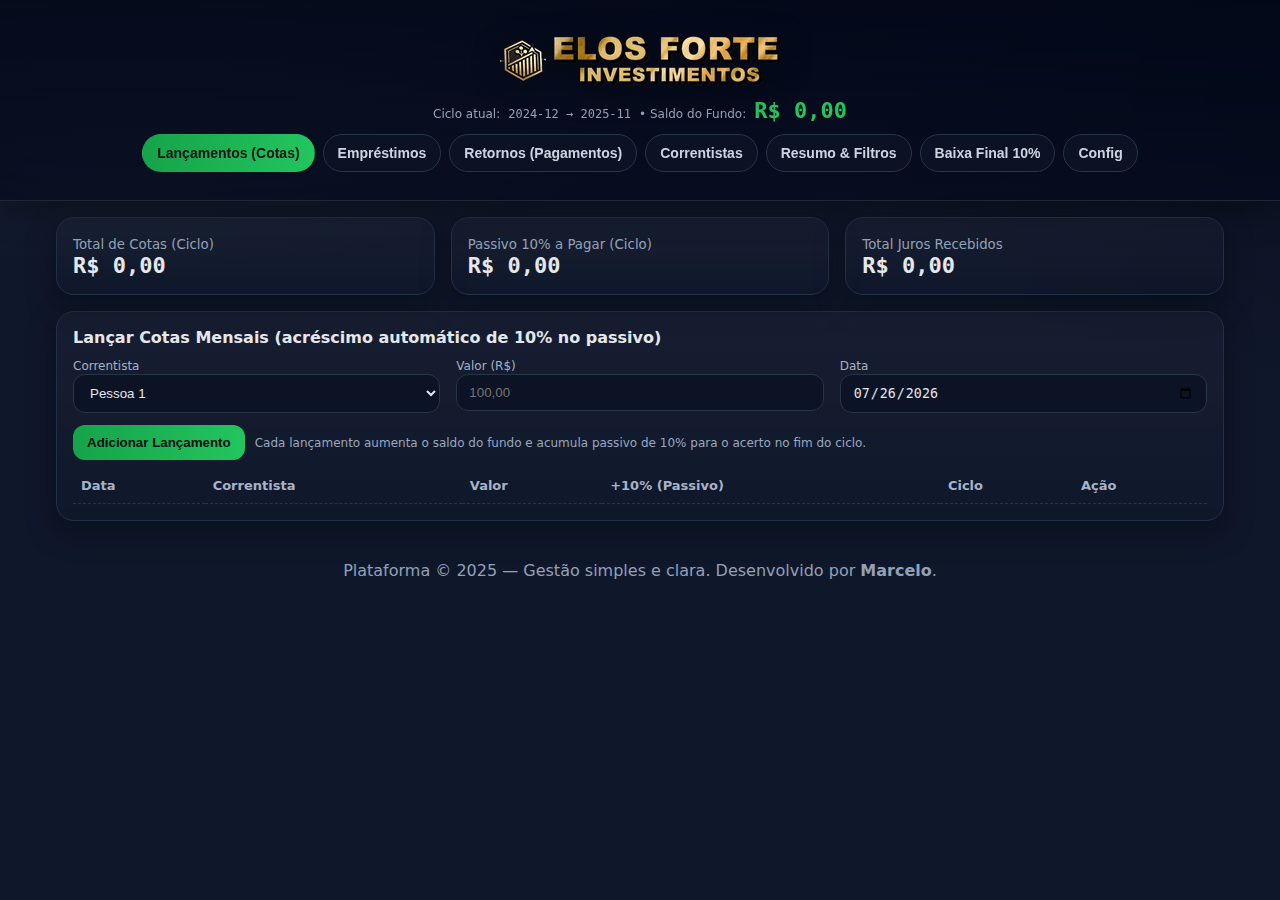
<file: index27.html>
<!DOCTYPE html>
<html lang="pt-BR">
<head>
<meta charset="UTF-8" />
<meta name="viewport" content="width=device-width, initial-scale=1" />
<title>ELOS FORTE INVESTIMENTOS</title>
<style>
:root{
  --bg:#0f172a; --panel:#111827; --soft:#1f2937; --muted:#334155;
  --accent:#22c55e; --danger:#ef4444; --warn:#f59e0b; --text:#e5e7eb;
  --sub:#94a3b8; --card:#0b1223; --shadow: 0 10px 30px rgba(0,0,0,.35);
  --radius: 18px;
}
*{box-sizing:border-box}
body{
  margin:0; font-family: ui-sans-serif, system-ui, -apple-system, Segoe UI, Roboto, Ubuntu;
  background: radial-gradient(1200px 600px at 10% -10%, #1e293b 10%, transparent 60%),
              radial-gradient(1000px 500px at 110% 10%, #0b1223 10%, transparent 60%),
              var(--bg);
  color:var(--text); min-height:100dvh;
}
.container{max-width:1200px; margin:0 auto; padding:16px}
h1{margin:6px 0 2px; font-size:24px; letter-spacing:.3px}
.mono{font-family: ui-monospace, Menlo, Consolas, monospace}
.muted{color:#9aa8bf}
.val-in{ color: var(--accent); }
.val-out{ color: var(--danger); }

header{
  position:sticky; top:0; z-index:10; backdrop-filter: blur(8px);
  background:linear-gradient(180deg, rgba(2,6,23,.85), rgba(2,6,23,.55));
  border-bottom:1px solid #1f2937; box-shadow: var(--shadow);
}
header .container{ display:flex; flex-direction:column; align-items:center; text-align:center; }
header nav{ display:flex; gap:8px; flex-wrap:wrap; margin:12px 0; justify-content:center; }
header .logo{ display:block; width:300px; height:auto; margin:6px auto 4px; filter: drop-shadow(0 6px 16px rgba(0,0,0,.35)); }
@media (max-width:480px){ header .logo{ width:220px; } }
header .subtitle{
  display:flex; gap:8px; justify-content:center; align-items:baseline; flex-wrap:wrap; color:var(--sub); font-size:12px;
}
#saldoFundo{
  color: var(--accent); font-weight:900; font-size: clamp(18px, 2.8vw, 22px); line-height:1; white-space:nowrap;
}

nav .tab-btn{
  padding:10px 14px; border:1px solid #273548; border-radius:999px; background:#0b1223; color:#cbd5e1;
  cursor:pointer; transition:.2s; font-weight:600; font-size:14px;
}
nav .tab-btn:hover{transform:translateY(-1px); box-shadow:0 6px 18px rgba(34,197,94,.18);}
nav .tab-btn.active{background:linear-gradient(90deg, #16a34a, #22c55e); color:#081217; border-color:transparent}
.grid{display:grid; gap:16px}
.cols-3{grid-template-columns: repeat(3, minmax(0, 1fr));}
.cols-2{grid-template-columns: repeat(2, minmax(0, 1fr));}
@media (max-width:980px){.cols-3{grid-template-columns:1fr}.cols-2{grid-template-columns:1fr}}
.card{
  background: linear-gradient(180deg, rgba(255,255,255,.03), rgba(255,255,255,.0));
  border:1px solid #223047; border-radius: var(--radius); padding:16px; box-shadow: var(--shadow);
}
.card h3{margin:0 0 8px; font-size:16px}
label{font-size:12px; color:#a3b2c7}
input, select{width:100%; padding:10px 12px; border-radius:12px; background:#0b1324; border:1px solid #273548; color:#e2e8f0}
input:focus, select:focus{outline:none; box-shadow:0 0 0 2px #22c55e50}
.row{display:flex; gap:10px; align-items:center; flex-wrap:wrap}
.btn{padding:10px 14px; border:none; border-radius:12px; font-weight:700; cursor:pointer}
.btn-primary{background:linear-gradient(90deg, #16a34a, #22c55e); color:#051014}
.btn-danger{background:linear-gradient(90deg, #ef4444, #f97316); color:white}
.btn-ghost{background:#0b1223; border:1px solid #273548; color:#cbd5e1}
.btn-mini{padding:8px 10px; font-weight:600; border-radius:10px}
table{width:100%; border-collapse: collapse; font-size:13px}
th, td{padding:10px 8px; border-bottom:1px dashed #263448}
th{text-align:left; color:#a7b3c8; font-weight:700}
tr:hover td{background:#0a1221}
.pill{padding:4px 8px; border-radius:999px; font-weight:700; font-size:11px}
.pill.in{background:#052e1a; color:#34d399; border:1px solid #14532d}
.pill.out{background:#3b0a0a; color:#fca5a5; border:1px solid #7f1d1d}
.kpi{display:flex; gap:12px; align-items:center}
.kpi h2{margin:0; font-size:22px}
.kpi small{color:var(--sub)}
.hint{font-size:12px; color:#9aa8bf}
footer{margin:40px 0 80px; color:#93a1b7; text-align:center}

/* TOAST */
.toast{
  position:fixed; left:50%; transform:translateX(-50%);
  bottom:20px; display:flex; gap:10px; align-items:center;
  background:#0c162b; border:1px solid #223047; color:#cbd5e1; padding:10px 14px; border-radius:12px;
  box-shadow: var(--shadow); z-index:40;
}
.toast .undo{ background:#0b1223; border:1px solid #273548; border-radius:10px; padding:8px 10px; font-weight:700; cursor:pointer; }

/* CONFIRM MODAL */
#confirmOverlay{ position:fixed; inset:0; background:rgba(0,0,0,.55); display:none; align-items:center; justify-content:center; z-index:70; }
.cf-modal{ width:min(460px, 92vw); background:#0b1223; border:1px solid #223047; border-radius:14px; box-shadow:var(--shadow); padding:16px; }
.cf-modal h4{ margin:0 0 12px; font-size:16px; }
.cf-btns{ display:flex; gap:10px; justify-content:flex-end; margin-top:12px; }
.cf-no{ background:#0b1223; border:1px solid #273548; color:#cbd5e1; border-radius:10px; padding:10px 14px; font-weight:700; cursor:pointer; }
.cf-yes{ background:linear-gradient(90deg, #ef4444, #f97316); color:#fff; border:none; border-radius:10px; padding:10px 14px; font-weight:800; cursor:pointer; }

.hl{ animation:hl 1.6s ease; }
@keyframes hl{ 0%{box-shadow:0 0 0 0 rgba(34,197,94,.0)} 30%{box-shadow:0 0 0 6px rgba(34,197,94,.35)} 100%{box-shadow:0 0 0 0 rgba(34,197,94,.0)} }
</style>
</head>
<body>
<header>
  <div class="container">
    <h1><img class="logo" src="elos_fusao_horizontal_iconOnly_300w.png" alt="ELOS FORTE INVESTIMENTOS"></h1>
    <div class="subtitle">Ciclo atual: <span id="cycleLabel" class="mono"></span> • Saldo do Fundo: <span id="saldoFundo" class="mono"></span></div>
    <nav>
      <button class="tab-btn active" data-tab="tab-lancamentos">Lançamentos (Cotas)</button>
      <button class="tab-btn" data-tab="tab-emprestimos">Empréstimos</button>
      <button class="tab-btn" data-tab="tab-retornos">Retornos (Pagamentos)</button>
      <button class="tab-btn" data-tab="tab-correntistas">Correntistas</button>
      <button class="tab-btn" data-tab="tab-resumo">Resumo & Filtros</button>
      <button class="tab-btn" data-tab="tab-baixa-final">Baixa Final 10%</button>
      <button class="tab-btn" data-tab="tab-config">Config</button>
    </nav>
  </div>
</header>

<main class="container">
  <!-- KPIs -->
  <section class="grid cols-3" id="kpis">
    <div class="card kpi"><div><small>Total de Cotas (Ciclo)</small><h2 class="mono" id="kpiTotalCotas">R$ 0,00</h2></div></div>
    <div class="card kpi"><div><small>Passivo 10% a Pagar (Ciclo)</small><h2 class="mono" id="kpiPassivo10">R$ 0,00</h2></div></div>
    <div class="card kpi"><div><small>Total Juros Recebidos</small><h2 class="mono" id="kpiJuros">R$ 0,00</h2></div></div>
  </section>

  <!-- Lançamentos (Cotas) -->
  <section id="tab-lancamentos" class="card" style="margin-top:16px">
    <h3>Lançar Cotas Mensais (acréscimo automático de 10% no passivo)</h3>
    <div class="grid cols-3">
      <div><label>Correntista</label><select id="cotistaSelect"></select></div>
      <div><label>Valor (R$)</label><input type="number" id="valorCota" min="0" step="0.01" placeholder="100,00" /></div>
      <div><label>Data</label><input type="date" id="dataCota" /></div>
    </div>
    <div class="row" style="margin-top:12px">
      <button class="btn btn-primary" id="btnAddCota">Adicionar Lançamento</button>
      <span class="hint">Cada lançamento aumenta o saldo do fundo e acumula passivo de 10% para o acerto no fim do ciclo.</span>
    </div>
    <div style="margin-top:8px; overflow:auto">
      <table id="tabelaCotas"><thead>
        <tr><th>Data</th><th>Correntista</th><th>Valor</th><th>+10% (Passivo)</th><th>Ciclo</th><th>Ação</th></tr>
      </thead><tbody></tbody></table>
    </div>
  </section>

  <!-- Empréstimos -->
  <section id="tab-emprestimos" class="card" hidden>
    <h3>Registrar Empréstimo (20% ou 30%)</h3>
    <div class="grid cols-3">
      <div><label>Tomador</label><input type="text" id="emprestTomador" placeholder="Nome do tomador" /></div>
      <div><label>Principal (R$)</label><input type="number" id="emprestPrincipal" min="0" step="0.01" /></div>
      <div><label>Percentual</label>
        <select id="emprestPercentual"><option value="0.2">20%</option><option value="0.3">30%</option></select>
      </div>
    </div>
    <div class="grid cols-3" style="margin-top:8px">
      <div>
        <label>Data</label><input type="date" id="emprestData" />
        <label style="margin-top:8px; display:block">Vencimento</label><input type="date" id="emprestVenc" />
      </div>
      <div>
        <label>Status</label>
        <select id="emprestStatus"><option value="aberto">Aberto</option><option value="fechado">Fechado</option></select>
      </div>
      <div class="row" style="align-items:flex-end"><button class="btn btn-primary" id="btnAddEmprestimo">Registrar Empréstimo</button></div>
    </div>
    <div class="hint" style="margin-top:8px">Ao registrar um empréstimo, o <b>saldo do fundo diminui</b> pelo principal liberado.</div>
    <div style="margin-top:8px; overflow:auto">
      <table id="tabelaEmprestimos"><thead>
        <tr><th>Data</th><th>Tomador</th><th>Principal</th><th>%</th><th>Devido (principal+juros)</th><th>Pago</th><th>Aberto?</th><th>Ação</th></tr>
      </thead><tbody></tbody></table>
    </div>
  </section>

  <!-- Retornos -->
  <section id="tab-retornos" class="card" hidden>
    <h3>Registrar Retorno de Empréstimo</h3>
    <div class="grid cols-3">
      <div><label>Empréstimo</label><select id="retornoEmprestimo"></select></div>
      <div><label>Valor Pago (R$)</label><input type="number" id="retornoValor" min="0" step="0.01" /></div>
      <div><label>Data</label><input type="date" id="retornoData" /></div>
    </div>
    <div class="grid cols-3" style="margin-top:8px">
      <div><label>Tipo</label>
        <select id="retornoTipo">
          <option value="misto">Misto (Principal+Juros)</option>
          <option value="principal">Somente Principal</option>
          <option value="juros">Somente Juros</option>
        </select>
      </div>
      <div class="row" style="align-items:flex-end"><button class="btn btn-primary" id="btnAddRetorno">Adicionar Retorno</button></div>
    </div>
    <div class="hint" style="margin-top:8px">Cada retorno <b>aumenta</b> o saldo do fundo. Se for juros, também soma no indicador de <b>Juros Recebidos</b>. O tipo <b>Misto</b> já preenche o valor devido para quitar o empréstimo.</div>
    <div style="margin-top:8px; overflow:auto">
      <table id="tabelaRetornos"><thead>
        <tr><th>Data</th><th>Tomador</th><th>Valor</th><th>Tipo</th><th>Empréstimo</th><th>Ação</th></tr>
      </thead><tbody></tbody></table>
    </div>
  </section>

  <!-- Correntistas -->
  <section id="tab-correntistas" class="card" hidden>
    <h3>Gerenciar Correntistas</h3>
    <div class="row" style="margin-bottom:8px">
      <button class="btn btn-ghost" id="btnAddPessoa">Adicionar Pessoa</button>
      <button class="btn btn-danger" id="btnResetDados">Zerar Tudo (cautela)</button>
    </div>
    <div style="overflow:auto; margin-top:8px">
      <table id="tabelaPessoas"><thead>
        <tr><th style="width:56px">#</th><th style="width:36%">Nome</th><th>Total Cotas</th><th>Previsão 10%</th><th>Parcela</th><th style="width:120px">Ação</th></tr>
      </thead><tbody></tbody></table>
    </div>
  </section>

  <!-- Resumo & Filtros -->
  <section id="tab-resumo" class="card" hidden>
    <h3>Resumo & Filtros</h3>
    <div class="grid cols-3">
      <div><label>De</label><input type="date" id="filtroDe"></div>
      <div><label>Até</label><input type="date" id="filtroAte"></div>
      <div><label>Tipo</label>
        <select id="filtroTipo">
          <option value="todos">Todos</option>
          <option value="cotas">Cotas</option>
          <option value="emprestimos">Empréstimos</option>
          <option value="emp_vencidos">Empréstimos Vencidos</option>
          <option value="emp_avencer">Empréstimos a Vencer (7 dias)</option>
          <option value="retornos">Retornos</option>
          <option value="payouts">Baixas Finais</option>
        </select>
      </div>
    </div>
    <div class="grid cols-3" style="margin-top:8px">
      <div><label>Tomador (Empréstimos/Retornos)</label><select id="filtroTomador"></select></div>
      <div><label>Correntista (Cotas)</label><select id="filtroCorrentista"></select></div>
    </div>

    <div class="row" style="margin:12px 0">
      <button class="btn btn-primary" id="btnAplicarFiltros">Aplicar Filtros</button>
      <button class="btn btn-ghost" id="btnLimparFiltros">Limpar</button>
      <button class="btn btn-ghost btn-mini" id="btnExportResumoCSV">Exportar (CSV)</button>
      <button class="btn btn-ghost btn-mini" id="btnExportResumoXLS">Exportar (Excel)</button>
    </div>
    <div class="grid cols-2">
      <div class="card">
        <h3>Movimentos (Filtrados)</h3>
        <div style="overflow:auto; margin-top:8px">
          <table id="tabelaMovimentos"><thead>
            <tr><th>Data</th><th>Tipo</th><th>Descrição</th><th>Valor</th></tr>
          </thead><tbody></tbody></table>
        </div>
      </div>
      <div class="card">
        <h3>Totais (Período)</h3>
        <ul id="totaisPeriodo" class="muted"></ul>
      </div>
    </div>
  </section>

  <!-- Baixa Final 10% -->
  <section id="tab-baixa-final" class="card" hidden>
    <h3>Baixa Final do Ciclo (devolver cotas + 10%)</h3>
    <div class="grid cols-3">
      <div><label>Ciclo</label><select id="cicloPayout"></select></div>
      <div class="row" style="align-items:flex-end; gap:8px">
        <button class="btn btn-primary" id="btnGerarPayout">Calcular Pagamento Final</button>
        <button class="btn btn-ghost btn-mini" id="btnExportPayoutCSV">Exportar CSV</button>
        <button class="btn btn-ghost btn-mini" id="btnExportPayoutXLS">Exportar Excel</button>
      </div>
    </div>
    <div style="margin-top:8px; overflow:auto">
      <table id="tabelaPayouts"><thead>
        <tr><th>Correntista</th><th>Total Cotas</th><th>10%</th><th>Devolver</th><th>Ação</th></tr>
      </thead><tbody></tbody></table>
    </div>
  </section>

  <!-- Config -->
  <section id="tab-config" class="card" hidden>
    <h3>Configurações & Utilitários</h3>

    <div class="grid cols-3">
      <div><label>Início do Ciclo</label><input type="month" id="cfgInicio"></div>
      <div><label>Fim do Ciclo</label><input type="month" id="cfgFim"></div>
      <div class="row" style="align-items:flex-end"><button class="btn btn-primary" id="btnSalvarCfg">Salvar Ciclo</button></div>
    </div>

    <hr style="border-color:#223047; opacity:.3; margin:16px 0">

    <div>
      <h3 style="margin:0 0 8px">Backup (Exportar/Importar JSON)</h3>
      <div class="row">
        <button class="btn btn-ghost btn-mini" id="btnExportarBackup">Exportar Backup (.json)</button>
        <input type="file" id="inputImportBackup" accept=".json,application/json" hidden>
        <button class="btn btn-ghost btn-mini" id="btnImportarBackup">Importar Backup (.json)</button>
        <span class="hint">Importar exige estar desbloqueado.</span>
      </div>
    </div>

    <hr style="border-color:#223047; opacity:.3; margin:16px 0">

    <div>
      <h3 style="margin:0 0 8px">Bloqueio por PIN</h3>
      <div class="grid cols-3">
        <div><label>PIN atual</label><input type="password" id="pinAtual" placeholder="se existir"></div>
        <div><label>Novo PIN</label><input type="password" id="pinNovo" placeholder="4-10 dígitos"></div>
        <div class="row" style="align-items:flex-end; gap:8px">
          <button class="btn btn-ghost btn-mini" id="btnDefinirPIN">Definir/Alterar PIN</button>
          <button class="btn btn-ghost btn-mini" id="btnBloquear">Bloquear</button>
          <button class="btn btn-ghost btn-mini" id="btnDesbloquear">Desbloquear</button>
        </div>
      </div>
      <div class="hint" style="margin-top:6px">Status: <b id="lockStatus">—</b></div>
    </div>
  </section>

  <footer>
    <div>Plataforma © 2025 — Gestão simples e clara. Desenvolvido por <b>Marcelo</b>.</div>
  </footer>
</main>

<!-- (Quick Search removido para eliminar o erro de parser) -->

<!-- CONFIRM OVERLAY -->
<div id="confirmOverlay" aria-hidden="true">
  <div class="cf-modal">
    <h4 id="confirmTitle">Confirmar ação</h4>
    <div id="confirmText" class="muted">Tem certeza?</div>
    <div class="cf-btns">
      <button class="cf-no" id="confirmNo">Não</button>
      <button class="cf-yes" id="confirmYes">Sim</button>
    </div>
  </div>
</div>

<script>
/* ===== Utils ===== */
const BRL = new Intl.NumberFormat('pt-BR', {style:'currency', currency:'BRL'});
const fmt = n => BRL.format(Number(n||0));
const uid = () => Date.now().toString(36) + Math.random().toString(36).slice(2,7);
const today = () => new Date().toISOString().slice(0,10);
const monthStr = d => (d||'').slice(0,7);
const addMonths = (dateStr, m=1) => { const d=new Date(dateStr||today()); d.setMonth(d.getMonth()+m); return d.toISOString().slice(0,10); };
function download(filename, content, mime='application/octet-stream'){
  const blob = new Blob([content], {type:mime});
  const url = URL.createObjectURL(blob);
  const a = document.createElement('a'); a.href=url; a.download=filename;
  document.body.appendChild(a); a.click(); a.remove(); URL.revokeObjectURL(url);
}

/* ===== Modal de Confirmação ===== */
function confirmDialog(message, title='Confirmar ação'){
  return new Promise(resolve=>{
    const ov=document.getElementById('confirmOverlay');
    const txt=document.getElementById('confirmText');
    const ttl=document.getElementById('confirmTitle');
    const yes=document.getElementById('confirmYes');
    const no =document.getElementById('confirmNo');
    function close(v){
      yes.onclick = no.onclick = null;
      ov.style.display='none'; ov.setAttribute('aria-hidden','true');
      resolve(v);
    }
    ttl.textContent = title;
    txt.textContent = message;
    ov.style.display='flex'; ov.setAttribute('aria-hidden','false');
    yes.focus();
    yes.onclick = ()=>close(true);
    no.onclick  = ()=>close(false);
    ov.addEventListener('keydown', (e)=>{
      if(e.key==='Escape'){ e.preventDefault(); close(false); }
      if(e.key==='Enter'){ e.preventDefault(); close(true); }
    }, {once:true});
  });
}

/* ===== Estado ===== */
const KEY = 'plataforma_cotas_v1';
const state = JSON.parse(localStorage.getItem(KEY) || 'null') || {
  config: { inicio: '2024-12', fim: '2025-11' },
  pessoas: [], cotas: [], emprestimos: [], retornos: [], payouts: [],
  seqEmprestimo: 1, lock: { pin:'', locked:false }
};
function save(){ localStorage.setItem(KEY, JSON.stringify(state)); renderAll(); }
function ensureNotLocked(){ if(state.lock && state.lock.locked){ alert('Edição bloqueada por PIN. Desbloqueie em Config.'); return false;} return true; }

/* Bootstrap 15 pessoas */
if(state.pessoas.length===0){ for(let i=1;i<=15;i++) state.pessoas.push({id:uid(), nome:`Pessoa ${i}`}); save(); }

/* ===== Tabs ===== */
function showTab(id){
  document.querySelectorAll('.tab-btn').forEach(b=>{
    b.classList.toggle('active', b.dataset.tab === id);
  });
  document.querySelectorAll('main section.card').forEach(s=>{
    s.hidden = (s.id !== id);
  });
}
function setupTabs(){
  const nav=document.querySelector('header nav');
  nav.addEventListener('click',(e)=>{
    const btn=e.target.closest('.tab-btn');
    if(!btn) return;
    showTab(btn.dataset.tab);
  });
}

/* ===== Cálculos ===== */
function cicloAtualLabel(){ return state.config.inicio + ' → ' + state.config.fim; }
function cicloDeData(dateStr){
  const m = monthStr(dateStr);
  const iniParts = state.config.inicio.split('-').map(Number);
  const fimParts = state.config.fim.split('-').map(Number);
  const curParts = m.split('-').map(Number);
  const ini = new Date(iniParts[0], iniParts[1]-1, 1);
  const fim = new Date(fimParts[0], fimParts[1]-1, 28);
  const cur = new Date(curParts[0], curParts[1]-1, 15);
  return (cur >= ini && cur <= fim) ? (state.config.inicio + '→' + state.config.fim) : m;
}
function jurosDoCiclo(e){ return Number(e.principal) * Number(e.percentual); }
function devidoEmprestimo(e){
  const ciclos = Number(e.ciclos || 1);
  const extras = Number(e.extra || 0);
  const total = Number(e.principal) + ciclos * jurosDoCiclo(e) + extras;
  const pagos = state.retornos.filter(r=>r.emprestimoId===e.id).reduce((s,r)=>s+Number(r.valor),0);
  return { total: total, pagos: pagos, aberto: (pagos + 0.01) < total, ciclos: ciclos, extras: extras };
}
function isVencido(e){
  if(e.status!=='aberto') return false;
  const hoje = today();
  return (e.vencimento && e.vencimento < hoje);
}
function totalCotas(cicloLabel){ return state.cotas.filter(c=>!cicloLabel || c.ciclo===cicloLabel).reduce((s,c)=>s+Number(c.valor),0); }
function passivo10(cicloLabel){
  const base = totalCotas(cicloLabel)*0.10;
  const pagos10 = state.payouts.filter(p=>!cicloLabel || p.ciclo===cicloLabel).reduce((s,p)=> s + Number(p.valor)/11, 0);
  return Math.max(0, base - pagos10);
}
function jurosRecebidos(){ return state.retornos.filter(r=>r.tipo!=='principal').reduce((s,r)=>s+Number(r.valor),0); }
function totalRetornos(){ return state.retornos.reduce((s,r)=>s+Number(r.valor),0); }
function totalPayouts(){ return state.payouts.reduce((s,p)=>s+Number(p.valor),0); }
function totalEmprestimosLiberados(){ return state.emprestimos.reduce((s,e)=>s+Number(e.principal),0); }
function saldoFundo(){ return totalCotas() + totalRetornos() - totalEmprestimosLiberados() - totalPayouts(); }

/* ===== Render Helpers ===== */
function setText(id, text){ const el=document.getElementById(id); if(el) el.textContent = text; }
function clear(el){ while(el.firstChild) el.removeChild(el.firstChild); }
function empShortId(e){ const m=(e.codigo||'').match(/(\d+)/); return m? m[1] : (e.codigo||'—'); }

/* ===== Header & KPIs ===== */
function renderHeader(){ setText('cycleLabel', cicloAtualLabel()); setText('saldoFundo', fmt(saldoFundo())); }
function renderKPIs(){
  const label = state.config.inicio + '→' + state.config.fim;
  setText('kpiTotalCotas', fmt(totalCotas(label)));
  setText('kpiPassivo10', fmt(passivo10(label)));
  setText('kpiJuros', fmt(jurosRecebidos()));
}

/* ===== Cotas ===== */
function renderCotas(){
  const sel = document.getElementById('cotistaSelect');

  // preserva o correntista selecionado
  const prev = sel.value || null;

  // repopula o combo
  clear(sel);
  state.pessoas.forEach(p=>{
    const o=document.createElement('option');
    o.value=p.id; o.textContent=p.nome;
    sel.appendChild(o);
  });
  if (prev && Array.prototype.some.call(sel.options, o=>o.value===prev)) {
    sel.value = prev;
  }

  // mantém a data preenchida (apenas se estiver vazia)
  const dataEl = document.getElementById('dataCota');
  if (!dataEl.value) dataEl.value = today();

  // >>> NOVO: filtra os lançamentos pelo correntista selecionado <<<
  const filtroId = sel.value || null;

  const tb=document.querySelector('#tabelaCotas tbody');
  clear(tb);
  state.cotas
    .filter(c=> !filtroId || c.pessoaId === filtroId)
    .slice()
    .sort((a,b)=>a.data.localeCompare(b.data))
    .forEach(c=>{
      const p=state.pessoas.find(x=>x.id===c.pessoaId);
      const tr=document.createElement('tr');
      tr.innerHTML=
        '<td>'+c.data+'</td>'+
        '<td>'+(p? p.nome:'—')+'</td>'+
        '<td class="val-in">'+fmt(c.valor)+'</td>'+
        '<td class="muted">'+fmt(c.valor*0.10)+'</td>'+
        '<td class="muted">'+c.ciclo+'</td>'+
        '<td><button class="btn btn-ghost" data-del-cota="'+c.id+'">Excluir</button></td>';
      tb.appendChild(tr);
    });
}


/* ===== Empréstimos ===== */
function renderEmprestimos(){
  const tb=document.querySelector('#tabelaEmprestimos tbody'); clear(tb);
  state.emprestimos.slice().sort((a,b)=>a.data.localeCompare(b.data)).forEach(e=>{
    const d=devidoEmprestimo(e);
    const venc=isVencido(e);
    const tr=document.createElement('tr');
    tr.innerHTML=
      '<td>'+e.data+'</td>'+
      '<td>'+e.tomador+'<div class="muted mono">'+(e.codigo||'')+' • Venc.: '+(e.vencimento||'—')+'</div></td>'+
      '<td class="val-out">'+fmt(e.principal)+'</td>'+
      '<td>'+Math.round(Number(e.percentual)*100)+'%</td>'+
      '<td>'+fmt(d.total)+'</td>'+
      '<td class="'+((d.pagos + 0.009 >= d.total)?'val-in':'')+'">'+fmt(d.pagos)+'</td>'+
      '<td>'+(d.aberto? '<span class="pill out">Aberto</span>':'<span class="pill in">Fechado</span>')+(venc? ' <span class="pill out">Vencido</span>':'' )+'</td>'+
      '<td><button class="btn btn-ghost" data-close-emp="'+e.id+'">'+(d.aberto? 'Fechar':'Reabrir')+'</button> '+
          '<button class="btn btn-ghost" data-del-emp="'+e.id+'">Excluir</button></td>';
    tb.appendChild(tr);
  });

  const sel=document.getElementById('retornoEmprestimo'); clear(sel);
  state.emprestimos.forEach(e=>{
    const d=devidoEmprestimo(e); if(!d.aberto) return;
    const opt=document.createElement('option');
    opt.value=e.id;
    opt.textContent='ID '+empShortId(e)+' • '+e.tomador+' • '+fmt(e.principal)+' • '+Math.round(Number(e.percentual)*100)+'% • Devido '+fmt(d.total-d.pagos);
    sel.appendChild(opt);
  });
  if(!sel.options.length){
    const o=document.createElement('option'); o.textContent='— nenhum empréstimo aberto —'; sel.appendChild(o);
  }
}

/* ===== Retornos ===== */
function renderRetornos(){
  const tb=document.querySelector('#tabelaRetornos tbody'); clear(tb);
  state.retornos.slice().sort((a,b)=>a.data.localeCompare(b.data)).forEach(r=>{
    const e=state.emprestimos.find(x=>x.id===r.emprestimoId);
    const tr=document.createElement('tr');
    tr.innerHTML=
      '<td>'+r.data+'</td>'+
      '<td>'+(e? e.tomador:'—')+'</td>'+
      '<td class="val-in">'+fmt(r.valor)+'</td>'+
      '<td>'+r.tipo+'</td>'+
      '<td class="muted">'+(e? 'ID '+empShortId(e):'—')+'</td>'+
      '<td><button class="btn btn-ghost" data-del-ret="'+r.id+'">Excluir</button></td>';
    tb.appendChild(tr);
  });
}

/* ===== Pessoas ===== */
function renderPessoas(){
  const tb=document.querySelector('#tabelaPessoas tbody'); clear(tb);
  state.pessoas.forEach((p,i)=>{
    const tot=state.cotas.filter(c=>c.pessoaId===p.id && c.ciclo===(state.config.inicio+'→'+state.config.fim)).reduce((s,c)=>s+Number(c.valor),0);
    const qtd = state.cotas.filter(c=>c.pessoaId===p.id && c.ciclo===(state.config.inicio+'→'+state.config.fim)).length;
    const tr=document.createElement('tr');
    tr.innerHTML=
      '<td>'+(i+1)+'</td>'+
      '<td><input data-pessoa-nome="'+p.id+'" value="'+p.nome+'"/></td>'+
      '<td class="val-in">'+fmt(tot)+'</td>'+
      '<td class="muted">'+fmt(tot*0.10)+'</td>'+
      '<td class="muted">'+Math.min(qtd,12)+'/12</td>'+
      '<td><button class="btn btn-ghost" data-del-pessoa="'+p.id+'">Remover</button></td>';
    tb.appendChild(tr);
  });
}

/* ===== Resumo & Filtros ===== */
let lastResumoRows = [];
function populateFilterCombos(){
  const tSel=document.getElementById('filtroTomador'); const cSel=document.getElementById('filtroCorrentista');
  const setTom=new Set(state.emprestimos.map(e=>e.tomador).filter(Boolean));
  const setCor=new Set(state.pessoas.map(p=>p.nome).filter(Boolean));
  function refill(sel, items){
    const cur = sel.value || 'todos';
    sel.innerHTML='';
    const optAll=document.createElement('option'); optAll.value='todos'; optAll.textContent='Todos'; sel.appendChild(optAll);
    Array.from(items).sort((a,b)=>a.localeCompare(b)).forEach(v=>{ const o=document.createElement('option'); o.value=v; o.textContent=v; sel.appendChild(o); });
    sel.value = (Array.from(items).indexOf(cur)>=0)? cur : 'todos';
  }
  refill(tSel, setTom);
  refill(cSel, setCor);
}
function aplicarFiltros(){
  const de=document.getElementById('filtroDe').value || '0000-01-01';
  const ate=document.getElementById('filtroAte').value || '9999-12-31';
  const tipo=document.getElementById('filtroTipo').value;
  const tomSel=document.getElementById('filtroTomador').value || 'todos';
  const corSel=document.getElementById('filtroCorrentista').value || 'todos';

  const linhas=[]; let totIn=0, totOut=0;
  const hoje=today();

  if(tipo==='todos' || tipo==='cotas'){
    state.cotas.filter(c=>c.data>=de && c.data<=ate).forEach(c=>{
      const p=state.pessoas.find(x=>x.id===c.pessoaId);
      const nome=p? p.nome:'—';
      if(corSel!=='todos' && nome!==corSel) return;
      linhas.push({data:c.data, tipo:'Cota', desc:nome, valor:Number(c.valor)});
      totIn += Number(c.valor);
    });
  }
  if(['todos','emprestimos','emp_vencidos','emp_avencer'].includes(tipo)){
    state.emprestimos.forEach(e=>{
      if(tomSel!=='todos' && e.tomador!==tomSel) return;
      const vence = e.vencimento || e.data;
      const aberto = devidoEmprestimo(e).aberto;
      const vencido = aberto && vence < hoje;
      const avencer = aberto && !vencido && (new Date(vence) - new Date(hoje) <= 7*24*3600*1000);
      const dentroJanela = (tipo==='emprestimos' && e.data>=de && e.data<=ate)
                        || (tipo==='emp_vencidos' && vencido && vence>=de && vence<=ate)
                        || (tipo==='emp_avencer' && avencer && vence>=de && vence<=ate)
                        || (tipo==='todos' && e.data>=de && e.data<=ate);
      if(!dentroJanela) return;
      const rot = tipo==='emp_vencidos' ? 'Empréstimo (Vencido)'
                : tipo==='emp_avencer' ? 'Empréstimo (A vencer)'
                : 'Empréstimo';
      linhas.push({data:(tipo==='emp_vencidos' || tipo==='emp_avencer') ? vence : e.data,
                   tipo:rot, desc:'[ID '+empShortId(e)+'] '+e.tomador+' • Venc.: '+(e.vencimento||'—'), valor:-Number(e.principal)});
      totOut += Number(e.principal);
    });
  }
  if(tipo==='todos' || tipo==='retornos'){
    state.retornos.filter(r=>r.data>=de && r.data<=ate).forEach(r=>{
      const e=state.emprestimos.find(x=>x.id===r.emprestimoId);
      const desc=e? '[ID '+empShortId(e)+'] '+e.tomador : '—';
      if(tomSel!=='todos' && e && e.tomador!==tomSel) return;
      linhas.push({data:r.data, tipo:'Retorno '+r.tipo, desc:desc, valor:Number(r.valor)});
      totIn+=Number(r.valor);
    });
  }
  if(tipo==='todos' || tipo==='payouts'){
    state.payouts.filter(p=>p.data>=de && p.data<=ate).forEach(p=>{
      const pes=state.pessoas.find(x=>x.id===p.pessoaId);
      linhas.push({data:p.data, tipo:'Baixa Final', desc:pes? pes.nome:'—', valor:-Number(p.valor)});
      totOut+=Number(p.valor);
    });
  }

  linhas.sort((a,b)=>a.data.localeCompare(b.data));
  lastResumoRows = linhas.slice();

  const tb=document.querySelector('#tabelaMovimentos tbody'); clear(tb);
  for(const l of linhas){
    const cls=(l.valor>=0)?'val-in':'val-out';
    const tr=document.createElement('tr');
    tr.innerHTML='<td>'+l.data+'</td><td>'+l.tipo+'</td><td>'+l.desc+'</td><td class="'+cls+'">'+fmt(l.valor)+'</td>';
    tb.appendChild(tr);
  }
  const ul=document.getElementById('totaisPeriodo'); ul.innerHTML='';
  ul.innerHTML+='<li>Entradas: <b>'+fmt(totIn)+'</b></li>';
  ul.innerHTML+='<li>Saídas: <b>'+fmt(totOut)+'</b></li>';
  ul.innerHTML+='<li>Saldo Líquido: <b>'+fmt(totIn - totOut)+'</b></li>';
}

/* ===== Backup ===== */
function exportBackup(){ const json = JSON.stringify(state, null, 2); download('backup_plataforma.json', json, 'application/json;charset=utf-8;'); }
function importBackup(file){
  if(!(state.lock && !state.lock.locked)){ alert('Desbloqueie com PIN para importar.'); return; }
  const reader = new FileReader();
  reader.onload = e=>{
    try{
      const data = JSON.parse(e.target.result);
      if(!data || !data.config) throw new Error('Formato inválido');
      localStorage.setItem(KEY, JSON.stringify(data));
      const tmp = JSON.parse(localStorage.getItem(KEY));
      if(!tmp.seqEmprestimo) tmp.seqEmprestimo = 1;
      if(!tmp.lock) tmp.lock = {pin:'', locked:false};
      localStorage.setItem(KEY, JSON.stringify(tmp));
      location.reload();
    }catch(err){ alert('Falha ao importar: '+err.message); }
  };
  reader.readAsText(file);
}

/* ===== Listeners – Cotas ===== */
addEventListener('click', e=>{
  const t=e.target;
  if(t.id==='btnAddCota'){
    if(!ensureNotLocked()) return;
    const pessoaId=document.getElementById('cotistaSelect').value;
    const valor=Number(document.getElementById('valorCota').value||0);
    const data=document.getElementById('dataCota').value || today();
    if(!pessoaId || valor<=0){ alert('Selecione a pessoa e informe um valor > 0'); return; }
    state.cotas.push({id:uid(), pessoaId:pessoaId, valor:valor, data:data, ciclo:cicloDeData(data)}); save();
  }
  if(t.dataset.delCota){
    if(!ensureNotLocked()) return;
    const id=t.dataset.delCota;
    confirmDialog('Excluir este lançamento de cota?', 'Excluir cota').then(ok=>{
      if(!ok) return;
      state.cotas=state.cotas.filter(c=>c.id!==id); save(); showToast('Lançamento de cota removido.', true);
    });
  }
});

/* ===== Listeners – Empréstimos ===== */
addEventListener('click', e=>{
  const t=e.target;
  if(t.id==='btnAddEmprestimo'){
    if(!ensureNotLocked()) return;
    const tomador=document.getElementById('emprestTomador').value.trim();
    const principal=Number(document.getElementById('emprestPrincipal').value||0);
    const percentual=Number(document.getElementById('emprestPercentual').value);
    const data=document.getElementById('emprestData').value || today();
    let venc=document.getElementById('emprestVenc').value;
    const status=document.getElementById('emprestStatus').value;
    if(!tomador || principal<=0){ alert('Informe o tomador e o principal (>0)'); return; }
    if(!venc) venc = addMonths(data,1);
    state.emprestimos.push({id:uid(), codigo:'EMP-'+String(state.seqEmprestimo++).padStart(4,'0'), tomador:tomador, principal:principal, percentual:percentual, data:data, status:status, ciclos:1, extra:0, vencimento:venc});
    save();
  }
  if(t.dataset.closeEmp){ if(!ensureNotLocked()) return;
    const eId=t.dataset.closeEmp; const emp=state.emprestimos.find(x=>x.id===eId);
    if(emp){ emp.status = (emp.status==='aberto')?'fechado':'aberto'; save(); }
  }
  if(t.dataset.delEmp){
    if(!ensureNotLocked()) return;
    const id=t.dataset.delEmp;
    confirmDialog('Excluir este empréstimo?', 'Excluir empréstimo').then(ok=>{
      if(!ok) return;
      state.emprestimos=state.emprestimos.filter(x=>x.id!==id); save(); showToast('Empréstimo removido.', true);
    });
  }
});

/* ===== Retornos ===== */
function prefillRetornoValor(){
  const id = document.getElementById('retornoEmprestimo').value;
  const tipo = document.getElementById('retornoTipo').value;
  const el  = document.getElementById('retornoValor');
  const emp = state.emprestimos.find(x=>x.id===id);
  if(!emp){ el.value=''; return; }
  const d   = devidoEmprestimo(emp);
  const outstanding = Math.max(0, d.total - d.pagos);
  if(tipo==='juros'){
    const juros = jurosDoCiclo(emp);
    el.value = Math.min(juros, outstanding).toFixed(2);
  }else if(tipo==='misto'){
    el.value = outstanding.toFixed(2);
  }else{
    el.value = Math.min(Number(emp.principal), outstanding).toFixed(2);
  }
}
['retornoEmprestimo','retornoTipo'].forEach(function(id){
  document.addEventListener('change', function(e){ if(e.target.id===id) prefillRetornoValor(); });
});
addEventListener('click', e=>{
  const t=e.target;
  if(t.id==='btnAddRetorno'){
    if(!ensureNotLocked()) return;
    const emprestimoId=document.getElementById('retornoEmprestimo').value;
    const valorTotal=Number(document.getElementById('retornoValor').value||0);
    const data=document.getElementById('retornoData').value || today();
    const tipo=document.getElementById('retornoTipo').value;
    if(!emprestimoId || valorTotal<=0){ alert('Selecione o empréstimo e um valor > 0'); return; }

    const emp=state.emprestimos.find(x=>x.id===emprestimoId);
    if(!emp){ alert('Empréstimo não encontrado.'); return; }

    const dAntes=devidoEmprestimo(emp);
    const jurosCiclo=Number(emp.principal) * Number(emp.percentual);

    if(tipo==='juros'){
      state.retornos.push({id:uid(), emprestimoId:emprestimoId, valor:valorTotal, data:data, tipo:'juros'});
      if(valorTotal + 0.009 >= jurosCiclo){
        emp.ciclos=Number(emp.ciclos||1)+1;
        emp.vencimento=addMonths(data,1);
        emp.status='aberto';
      }
      save(); showToast('Retorno (juros) registrado.'); return;
    }
    if(tipo==='principal'){
      state.retornos.push({id:uid(), emprestimoId:emprestimoId, valor:valorTotal, data:data, tipo:'principal'});
      const restante = dAntes.total - (dAntes.pagos + valorTotal);
      if(restante > 0){
        const extra = restante * Number(emp.percentual);
        emp.extra = Number(emp.extra||0) + extra;
        emp.vencimento = addMonths(data,1);
        emp.status='aberto';
      }else{
        emp.status='fechado'; emp.vencimento = data;
      }
      save(); showToast('Retorno (principal) registrado.'); return;
    }
    if(tipo==='misto'){
      const parteJuros = Math.min(valorTotal, jurosCiclo);
      const partePrincipal = Math.max(0, valorTotal - parteJuros);
      if(parteJuros>0) state.retornos.push({id:uid(), emprestimoId:emprestimoId, valor:parteJuros, data:data, tipo:'juros'});
      if(parteJuros + 0.009 >= jurosCiclo){ emp.ciclos=Number(emp.ciclos||1)+1; emp.vencimento=addMonths(data,1); emp.status='aberto'; }
      if(partePrincipal>0){
        state.retornos.push({id:uid(), emprestimoId:emprestimoId, valor:partePrincipal, data:data, tipo:'principal'});
        const restante = dAntes.total - (dAntes.pagos + parteJuros + partePrincipal);
        if(restante > 0){ const extra = restante * Number(emp.percentual); emp.extra = Number(emp.extra||0) + extra; emp.vencimento = addMonths(data,1); emp.status='aberto'; }
        else{ emp.status='fechado'; emp.vencimento=data; }
      }
      save(); showToast('Retorno (misto) registrado.'); return;
    }
  }
  if(t.dataset.delRet){
    if(!ensureNotLocked()) return;
    const id=t.dataset.delRet;
    confirmDialog('Excluir este retorno?', 'Excluir retorno').then(ok=>{
      if(!ok) return;
      state.retornos=state.retornos.filter(r=>r.id!==id); save(); showToast('Retorno removido.', true);
    });
  }
});

/* ===== Pessoas ===== */
addEventListener('input', e=>{
  const t = e.target; if(t.dataset.pessoaNome){
    if(state.lock && state.lock.locked){
      const pOrig = state.pessoas.find(x=>x.id===t.dataset.pessoaNome);
      if(pOrig) t.value = pOrig.nome;
      return;
    }
    const p = state.pessoas.find(x=>x.id===t.dataset.pessoaNome);
    if(p) p.nome = t.value;
  }
});
addEventListener('keydown', e=>{
  const t = e.target;
  if(t.dataset.pessoaNome && e.key === 'Enter'){
    e.preventDefault(); save();
    const id = t.dataset.pessoaNome;
    setTimeout(function(){ const el = document.querySelector('input[data-pessoa-nome=\"'+id+'\"]'); if(el){ el.focus(); el.setSelectionRange(el.value.length, el.value.length); }}, 0);
  }
});
addEventListener('focusout', e=>{ const t = e.target; if(t.dataset.pessoaNome){ save(); }});
addEventListener('click', e=>{
  const t=e.target;
  if(t.id==='btnAddPessoa'){ if(!ensureNotLocked()) return; state.pessoas.push({id:uid(), nome:'Novo Nome'}); save(); }
  if(t.dataset.delPessoa){
    if(!ensureNotLocked()) return;
    const id=t.dataset.delPessoa;
    confirmDialog('Remover este correntista?', 'Remover correntista').then(ok=>{
      if(!ok) return;
      state.pessoas=state.pessoas.filter(p=>p.id!==id); save(); showToast('Correntista removido.', true);
    });
  }
  if(t.id==='btnResetDados'){
    if(!ensureNotLocked()) return;
    if(confirm('Tem certeza? Isto apagará todos os dados (cotas, empréstimos, retornos, payouts).')){
      state.cotas=[]; state.emprestimos=[]; state.retornos=[]; state.payouts=[]; save();
    }
  }
});

/* ===== Exportações/Outros botões ===== */
addEventListener('click', e=>{
  const t=e.target;
  if(t.id==='btnAplicarFiltros') aplicarFiltros();
  if(t.id==='btnLimparFiltros'){
    document.getElementById('filtroDe').value='';
    document.getElementById('filtroAte').value='';
    document.getElementById('filtroTipo').value='todos';
    document.getElementById('filtroTomador').value='todos';
    document.getElementById('filtroCorrentista').value='todos';
    aplicarFiltros();
  }
  if(t.id==='btnExportResumoCSV') exportResumo('csv');
  if(t.id==='btnExportResumoXLS') exportResumo('xls');

  if(t.id==='btnGerarPayout') gerarTabelaPayout();
  if(t.id==='btnExportPayoutCSV'){ const ciclo=document.getElementById('cicloPayout').value; exportPayout(ciclo,'csv'); }
  if(t.id==='btnExportPayoutXLS'){ const ciclo=document.getElementById('cicloPayout').value; exportPayout(ciclo,'xls'); }

  if(t.id==='btnExportarBackup') exportBackup();
  if(t.id==='btnImportarBackup'){ document.getElementById('inputImportBackup').click(); }
});
document.getElementById('inputImportBackup').addEventListener('change', e=>{
  const file=e.target.files[0]; if(!file) return; importBackup(file);
});
function exportResumo(mode){
  if(!lastResumoRows || !lastResumoRows.length){ alert('Nenhum movimento filtrado para exportar.'); return; }
  if(mode==='csv'){
    const header = ['Data','Tipo','Descrição','Valor'];
    const csv = [header.join(';')].concat(
      lastResumoRows.map(function(r){ return [
        r.data,
        r.tipo.replace(/;/g,','), 
        r.desc.replace(/;/g,','), 
        (Number(r.valor)||0).toFixed(2).replace('.',',')
      ].join(';'); })
    ).join('\n');
    download('resumo_movimentos.csv', csv, 'text/csv;charset=utf-8;');
  }else{
    const rows = lastResumoRows.map(function(r){
      return '<tr><td>'+r.data+'</td><td>'+r.tipo+'</td><td>'+r.desc+'</td><td>'+((Number(r.valor)||0).toFixed(2))+'</td></tr>';
    }).join('');
    const table = '<table border="1"><tr><th>Data</th><th>Tipo</th><th>Descrição</th><th>Valor</th></tr>'+rows+'</table>';
    download('resumo_movimentos.xls', table, 'application/vnd.ms-excel');
  }
}

/* ===== Baixa Final ===== */
function renderCiclosPayout(){
  const sel=document.getElementById('cicloPayout'); clear(sel);
  const set=new Set(state.cotas.map(c=>c.ciclo)); const arr=Array.from(set.values());
  if(arr.length===0){ const opt=document.createElement('option'); opt.textContent='—'; sel.appendChild(opt); return; }
  arr.forEach(function(c){ const opt=document.createElement('option'); opt.value=c; opt.textContent=c; sel.appendChild(opt); });
}
function getPayoutRows(ciclo){
  const porPessoa=new Map();
  state.cotas.filter(c=>c.ciclo===ciclo).forEach(function(c){
    porPessoa.set(c.pessoaId,(porPessoa.get(c.pessoaId)||0) + Number(c.valor));
  });
  const rows = [];
  state.pessoas.forEach(function(p){
    const tot=porPessoa.get(p.id)||0; if(tot<=0) return;
    const dez=tot*0.10; const devolver=tot+dez;
    rows.push({pessoaId:p.id, nome:p.nome, total:tot, dez:dez, devolver:devolver});
  });
  return rows;
}
function gerarTabelaPayout(){
  const ciclo=document.getElementById('cicloPayout').value;
  const tb=document.querySelector('#tabelaPayouts tbody'); clear(tb);
  const rows = getPayoutRows(ciclo);
  rows.forEach(function(r){
    const ja = state.payouts.some(function(p){ return p.pessoaId===r.pessoaId && p.ciclo===ciclo; });
    const tr=document.createElement('tr');
    tr.innerHTML=
      '<td>'+r.nome+' '+(ja? '<span class="pill in" style="margin-left:6px;">PAGO</span>':'')+'</td>'+
      '<td class="val-in">'+fmt(r.total)+'</td>'+
      '<td class="muted">'+fmt(r.dez)+'</td>'+
      '<td class="val-out"><b>'+fmt(r.devolver)+'</b></td>'+
      '<td>'+ (ja? '<button class="btn btn-ghost" data-estornar="'+r.pessoaId+'::'+ciclo+'">Estornar</button>'
                 : '<button class="btn btn-primary" data-payout="'+r.pessoaId+'::'+ciclo+'::'+r.devolver+'">Registrar Baixa</button>') +'</td>';
    tb.appendChild(tr);
  });
}
addEventListener('click', e=>{
  const t=e.target;
  if(t.dataset.payout){
    if(!ensureNotLocked()) return;
    const parts = t.dataset.payout.split('::');
    const pessoaId = parts[0], ciclo = parts[1], valor = parts[2];
    if (state.payouts.some(function(p){ return p.pessoaId === pessoaId && p.ciclo === ciclo; })) {
      alert('Baixa já registrada para essa pessoa neste ciclo.');
      return;
    }
    const data = today();
    state.payouts.push({id: uid(), pessoaId:pessoaId, ciclo:ciclo, valor: Number(valor), data:data});
    save(); gerarTabelaPayout(); showToast('Baixa registrada.');
  }
  if(t.dataset.estornar){
    if(!ensureNotLocked()) return;
    const parts = t.dataset.estornar.split('::');
    const pessoaId = parts[0], ciclo = parts[1];
    state.payouts = state.payouts.filter(function(p){ return !(p.pessoaId===pessoaId && p.ciclo===ciclo); });
    save(); gerarTabelaPayout(); showToast('Baixa estornada.', true);
  }
});

/* ===== Exportação – Baixa Final ===== */
function exportPayout(ciclo, mode){
  if(!ciclo || ciclo==='—'){ alert('Selecione um ciclo.'); return; }
  const rows = getPayoutRows(ciclo);
  if(rows.length===0){ alert('Não há dados para exportar neste ciclo.'); return; }

  if(mode==='csv'){
    const header = ['Correntista','Total Cotas','10%','Devolver'];
    const csv = [header.join(';')].concat(
      rows.map(function(r){ return [r.nome, r.total.toFixed(2).replace('.',','), r.dez.toFixed(2).replace('.',','), r.devolver.toFixed(2).replace('.',',')].join(';'); })
    ).join('\n');
    download('baixa_final_'+ciclo+'.csv', csv, 'text/csv;charset=utf-8;');
  }else{
    const body = rows.map(function(r){ return '<tr><td>'+r.nome+'</td><td>'+r.total.toFixed(2)+'</td><td>'+r.dez.toFixed(2)+'</td><td>'+r.devolver.toFixed(2)+'</td></tr>'; }).join('');
    const table = '<table border="1"><tr><th>Correntista</th><th>Total Cotas</th><th>10%</th><th>Devolver</th></tr>'+body+'</table>';
    download('baixa_final_'+ciclo+'.xls', table, 'application/vnd.ms-excel');
  }
}

/* ===== PIN ===== */
function renderLockStatus(){
  const hasPin = (state.lock && state.lock.pin && state.lock.pin.length>0);
  const lbl = (state.lock && state.lock.locked) ? 'Bloqueado' : 'Desbloqueado';
  document.getElementById('lockStatus').textContent = lbl + (hasPin ? ' • PIN definido' : ' • sem PIN');
}
addEventListener('click', e=>{
  const t=e.target;
  if(t.id==='btnDefinirPIN'){
    const elAtual=document.getElementById('pinAtual');
    const elNovo =document.getElementById('pinNovo');
    const atual=elAtual.value || '';
    const novo =elNovo.value  || '';
    if(state.lock && state.lock.pin){
      if(atual!==state.lock.pin){ showToast('PIN atual incorreto.', true); return; }
    }
    if(novo.length<4 || novo.length>10){ showToast('PIN deve ter 4–10 dígitos.', true); return; }
    state.lock={pin:novo, locked:false};
    elAtual.value=''; elNovo.value=''; save(); renderLockStatus(); showToast('PIN atualizado.');
  }
  if(t.id==='btnBloquear'){
    if(!(state.lock && state.lock.pin)){ showToast('Defina um PIN antes de bloquear.', true); return; }
    state.lock.locked=true; save(); renderLockStatus(); showToast('Bloqueado.');
  }
  if(t.id==='btnDesbloquear'){
    const elAtual=document.getElementById('pinAtual');
    const atual=elAtual.value || '';
    if(!(state.lock && state.lock.pin)){ showToast('Sem PIN definido.', true); return; }
    if(atual!==state.lock.pin){ showToast('PIN incorreto.', true); return; }
    state.lock.locked=false; save(); renderLockStatus(); showToast('Desbloqueado.');
  }
});

/* ===== Toast ===== */
let toastTimer=null;
function showToast(msg, warn){
  if(document.querySelector('.toast')) document.querySelector('.toast').remove();
  const t=document.createElement('div'); t.className='toast'; t.innerHTML='<span>'+msg+'</span>';
  if(warn){ t.style.borderColor='#7f1d1d'; }
  document.body.appendChild(t);
  clearTimeout(toastTimer); toastTimer=setTimeout(function(){ t.remove(); }, 2600);
}

/* ===== Init ===== */
function renderAll(){
  renderHeader();
  renderKPIs();
  renderCotas();
  renderEmprestimos();
  renderRetornos();
  renderPessoas();
  renderCiclosPayout();
  populateFilterCombos();
}
function init(){
  setupTabs();
  document.getElementById('emprestData').value = today();
  document.getElementById('emprestVenc').value  = addMonths(today(),1);
  document.getElementById('retornoData').value  = today();

  document.getElementById('cfgInicio').value = state.config.inicio;
  document.getElementById('cfgFim').value    = state.config.fim;
  document.getElementById('cotistaSelect').addEventListener('change', renderCotas);


  renderAll();
  aplicarFiltros();
  renderLockStatus();
  showTab('tab-lancamentos');
}
init();
</script>
</body>
</html>
</file>
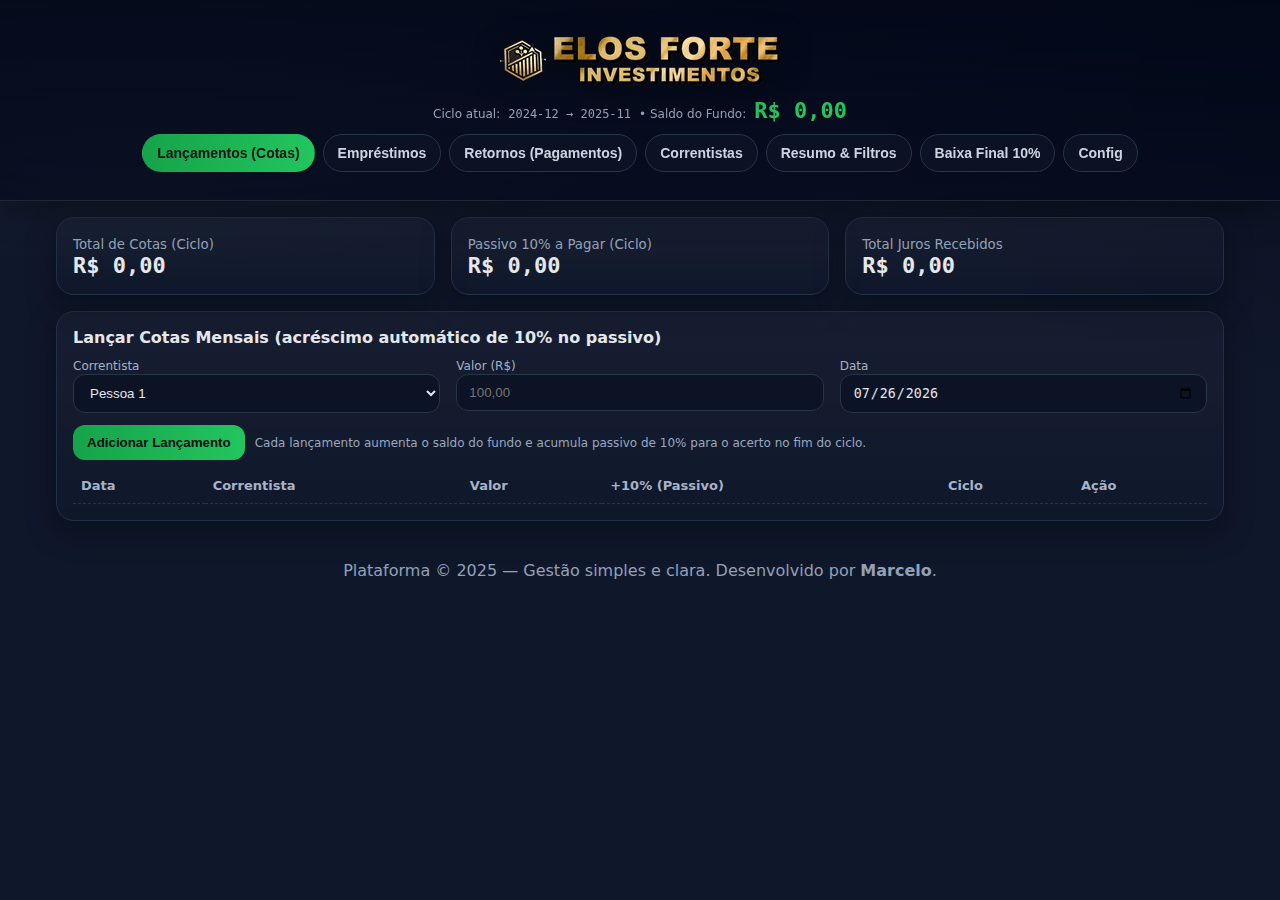
<file: index__Old07_01.html>
<!DOCTYPE html>
<html lang="pt-BR">
<head>
<meta charset="UTF-8" />
<meta name="viewport" content="width=device-width, initial-scale=1" />
<title>ELOS FORTE INVESTIMENTOS</title>
<style>
:root{
  --bg:#0f172a; --panel:#111827; --soft:#1f2937; --muted:#334155;
  --accent:#22c55e; --danger:#ef4444; --warn:#f59e0b; --text:#e5e7eb;
  --sub:#94a3b8; --card:#0b1223; --shadow: 0 10px 30px rgba(0,0,0,.35);
  --radius: 18px;
}
*{box-sizing:border-box}
body{
  margin:0; font-family: ui-sans-serif, system-ui, -apple-system, Segoe UI, Roboto, Ubuntu;
  background: radial-gradient(1200px 600px at 10% -10%, #1e293b 10%, transparent 60%),
              radial-gradient(1000px 500px at 110% 10%, #0b1223 10%, transparent 60%),
              var(--bg);
  color:var(--text); min-height:100dvh;
}
.container{max-width:1200px; margin:0 auto; padding:16px}
h1{margin:6px 0 2px; font-size:24px; letter-spacing:.3px; text-align:center;}
.mono{font-family: ui-monospace, Menlo, Consolas, monospace}
.muted{color:#9aa8bf}
.val-in{ color: var(--accent); }
.val-out{ color: var(--danger); }

header{
  position:sticky; top:0; z-index:10; backdrop-filter: blur(8px);
  background:linear-gradient(180deg, rgba(2,6,23,.85), rgba(2,6,23,.55));
  border-bottom:1px solid #1f2937; box-shadow: var(--shadow);
}
header .container{
  display:flex; flex-direction:column; align-items:center; text-align:center;
}
header nav{ display:flex; gap:8px; flex-wrap:wrap; margin:12px 0; justify-content:center; }
header .logo{
  display:block; width:300px; height:auto; margin:6px auto 4px;
  filter: drop-shadow(0 6px 16px rgba(0,0,0,.35));
}
@media (max-width:480px){ header .logo{ width:220px; } }
header .subtitle{
  display:flex; gap:8px; justify-content:center; align-items:baseline; flex-wrap:wrap;
  color:var(--sub); font-size:12px;
}
#saldoFundo{
  color: var(--accent); font-weight:900; font-size: clamp(18px, 2.8vw, 22px);
  line-height:1; white-space:nowrap;
}

nav .tab-btn{
  padding:10px 14px; border:1px solid #273548; border-radius:999px; background:#0b1223; color:#cbd5e1;
  cursor:pointer; transition:.2s; font-weight:600; font-size:14px;
}
nav .tab-btn:hover{transform:translateY(-1px); box-shadow:0 6px 18px rgba(34,197,94,.18);}
nav .tab-btn.active{background:linear-gradient(90deg, #16a34a, #22c55e); color:#081217; border-color:transparent}
.grid{display:grid; gap:16px}
.cols-3{grid-template-columns: repeat(3, minmax(0, 1fr));}
.cols-2{grid-template-columns: repeat(2, minmax(0, 1fr));}
@media (max-width:980px){.cols-3{grid-template-columns:1fr}.cols-2{grid-template-columns:1fr}}
.card{
  background: linear-gradient(180deg, rgba(255,255,255,.03), rgba(255,255,255,.0));
  border:1px solid #223047; border-radius: var(--radius); padding:16px; box-shadow: var(--shadow);
}
.card h3{margin:0 0 8px; font-size:16px}
label{font-size:12px; color:#a3b2c7}
input, select{
  width:100%; padding:10px 12px; border-radius:12px;
  background:#0b1324; border:1px solid #273548; color:#e2e8f0
}
input:focus, select:focus{outline:none; box-shadow:0 0 0 2px #22c55e50}
.row{display:flex; gap:10px; align-items:center; flex-wrap:wrap}
.btn{padding:10px 14px; border:none; border-radius:12px; font-weight:700; cursor:pointer}
.btn-primary{background:linear-gradient(90deg, #16a34a, #22c55e); color:#051014}
.btn-danger{background:linear-gradient(90deg, #ef4444, #f97316); color:white}
.btn-ghost{background:#0b1223; border:1px solid #273548; color:#cbd5e1}
.btn-mini{padding:8px 10px; font-weight:600; border-radius:10px}
table{width:100%; border-collapse: collapse; font-size:13px}
th, td{padding:10px 8px; border-bottom:1px dashed #263448}
th{text-align:left; color:#a7b3c8; font-weight:700}
tr:hover td{background:#0a1221}
.pill{padding:4px 8px; border-radius:999px; font-weight:700; font-size:11px}
.pill.in{background:#052e1a; color:#34d399; border:1px solid #14532d}
.pill.out{background:#3b0a0a; color:#fca5a5; border:1px solid #7f1d1d}
.kpi{display:flex; gap:12px; align-items:center}
.kpi h2{margin:0; font-size:22px}
.kpi small{color:var(--sub)}
.hint{font-size:12px; color:#9aa8bf}
footer{
  margin:40px 0 80px; color:#93a1b7; text-align:center;
}

/* TOAST */
.toast{
  position:fixed; left:50%; transform:translateX(-50%);
  bottom:20px; display:flex; gap:10px; align-items:center;
  background:#0c162b; border:1px solid #223047; color:#cbd5e1; padding:10px 14px; border-radius:12px;
  box-shadow: var(--shadow); z-index:40;
}

/* CONFIRM MODAL */
#confirmOverlay{
  position:fixed; inset:0; background:rgba(0,0,0,.55);
  display:none; align-items:center; justify-content:center; z-index:70;
}
.cf-modal{
  width:min(460px, 92vw); background:#0b1223; border:1px solid #223047;
  border-radius:14px; box-shadow:var(--shadow); padding:16px;
}
.cf-modal h4{ margin:0 0 12px; font-size:16px; }
.cf-btns{ display:flex; gap:10px; justify-content:flex-end; margin-top:12px; }
.cf-no, .cf-yes{
  border-radius:10px; padding:10px 14px; font-weight:700; cursor:pointer;
}
.cf-no{ background:#0b1223; border:1px solid #273548; color:#cbd5e1; }
.cf-yes{ background:linear-gradient(90deg, #ef4444, #f97316); color:#fff; border:none; }

.hl{ animation:hl 1.6s ease; }
@keyframes hl{
  0%{box-shadow:0 0 0 0 rgba(34,197,94,.0)}
  30%{box-shadow:0 0 0 6px rgba(34,197,94,.35)}
  100%{box-shadow:0 0 0 0 rgba(34,197,94,.0)}
}
</style>
</head>
<body>
<header>
  <div class="container">
    <h1>
      <img class="logo" src="elos_fusao_horizontal_iconOnly_300w.png" alt="ELOS FORTE INVESTIMENTOS">
    </h1>
    <div class="subtitle">
      Ciclo atual: <span id="cycleLabel" class="mono"></span> •
      Saldo do Fundo: <span id="saldoFundo" class="mono"></span>
    </div>
    <nav>
      <button class="tab-btn active" data-tab="tab-lancamentos">Lançamentos (Cotas)</button>
      <button class="tab-btn" data-tab="tab-emprestimos">Empréstimos</button>
      <button class="tab-btn" data-tab="tab-retornos">Retornos (Pagamentos)</button>
      <button class="tab-btn" data-tab="tab-correntistas">Correntistas</button>
      <button class="tab-btn" data-tab="tab-resumo">Resumo & Filtros</button>
      <button class="tab-btn" data-tab="tab-baixa-final">Baixa Final 10%</button>
      <button class="tab-btn" data-tab="tab-config">Config</button>
    </nav>
  </div>
</header>

<main class="container">
  <!-- KPIs -->
  <section class="grid cols-3" id="kpis">
    <div class="card kpi">
      <div><small>Total de Cotas (Ciclo)</small><h2 class="mono" id="kpiTotalCotas">R$ 0,00</h2></div>
    </div>
    <div class="card kpi">
      <div><small>Passivo 10% a Pagar (Ciclo)</small><h2 class="mono" id="kpiPassivo10">R$ 0,00</h2></div>
    </div>
    <div class="card kpi">
      <div><small>Total Juros Recebidos</small><h2 class="mono" id="kpiJuros">R$ 0,00</h2></div>
    </div>
  </section>

  <!-- Lançamentos (Cotas) -->
  <section id="tab-lancamentos" class="card" style="margin-top:16px">
    <h3>Lançar Cotas Mensais (acréscimo automático de 10% no passivo)</h3>
    <div class="grid cols-3">
      <div><label>Correntista</label><select id="cotistaSelect"></select></div>
      <div><label>Valor (R$)</label><input type="number" id="valorCota" min="0" step="0.01" placeholder="100,00" /></div>
      <div><label>Data</label><input type="date" id="dataCota" /></div>
    </div>
    <div class="row" style="margin-top:12px">
      <button class="btn btn-primary" id="btnAddCota">Adicionar Lançamento</button>
      <span class="hint">Cada lançamento aumenta o saldo do fundo e acumula passivo de 10% para o acerto no fim do ciclo.</span>
    </div>
    <div style="margin-top:8px; overflow:auto">
      <table id="tabelaCotas"><thead>
        <tr><th>Data</th><th>Correntista</th><th>Valor</th><th>+10% (Passivo)</th><th>Ciclo</th><th>Ação</th></tr>
      </thead><tbody></tbody></table>
    </div>
  </section>

  <!-- Empréstimos -->
  <section id="tab-emprestimos" class="card" hidden>
    <h3>Registrar Empréstimo (20% ou 30%)</h3>
    <div class="grid cols-3">
      <div><label>Tomador</label><input type="text" id="emprestTomador" placeholder="Nome do tomador" /></div>
      <div><label>Principal (R$)</label><input type="number" id="emprestPrincipal" min="0" step="0.01" /></div>
      <div><label>Percentual</label>
        <select id="emprestPercentual">
          <option value="0.2">20%</option>
          <option value="0.3">30%</option>
        </select>
      </div>
    </div>
    <div class="grid cols-3" style="margin-top:8px">
      <div>
        <label>Data</label><input type="date" id="emprestData" />
        <label style="margin-top:8px; display:block">Vencimento</label><input type="date" id="emprestVenc" />
      </div>
      <div>
        <label>Status</label>
        <select id="emprestStatus">
          <option value="aberto">Aberto</option>
          <option value="fechado">Fechado</option>
        </select>
      </div>
      <div class="row" style="align-items:flex-end"><button class="btn btn-primary" id="btnAddEmprestimo">Registrar Empréstimo</button></div>
    </div>
    <div class="hint" style="margin-top:8px">Ao registrar um empréstimo, o <b>saldo do fundo diminui</b> pelo principal liberado.</div>
    <div style="margin-top:8px; overflow:auto">
      <table id="tabelaEmprestimos"><thead>
        <tr><th>Data</th><th>Tomador</th><th>Principal</th><th>%</th><th>Devido (principal+juros)</th><th>Pago</th><th>Aberto?</th><th>Ação</th></tr>
      </thead><tbody></tbody></table>
    </div>

    <!-- RESUMO DE CASHBACK -->
    <div style="margin-top:16px; overflow:auto">
      <h3>Resumo de Cashbacks por Correntista (5% em empréstimos &gt; R$ 250,00)</h3>
      <table id="tabelaCashbacks"><thead>
        <tr><th>Correntista</th><th>Total de Cashbacks</th></tr>
      </thead><tbody></tbody></table>
    </div>
  </section>

  <!-- Retornos -->
  <section id="tab-retornos" class="card" hidden>
    <h3>Registrar Retorno de Empréstimo</h3>
    <div class="grid cols-3">
      <div><label>Empréstimo</label><select id="retornoEmprestimo"></select></div>
      <div><label>Valor Pago (R$)</label><input type="number" id="retornoValor" min="0" step="0.01" /></div>
      <div><label>Data</label><input type="date" id="retornoData" /></div>
    </div>
    <div class="grid cols-3" style="margin-top:8px">
      <div><label>Tipo</label>
        <select id="retornoTipo">
          <option value="misto">Misto (Principal+Juros)</option>
          <option value="principal">Somente Principal</option>
          <option value="juros">Somente Juros</option>
        </select>
      </div>
      <div class="row" style="align-items:flex-end"><button class="btn btn-primary" id="btnAddRetorno">Adicionar Retorno</button></div>
    </div>
    <div class="hint" style="margin-top:8px">Cada retorno <b>aumenta</b> o saldo do fundo. Se for juros, também soma no indicador de <b>Juros Recebidos</b>. O tipo <b>Misto</b> já preenche o valor devido para quitar o empréstimo.</div>
    <div style="margin-top:8px; overflow:auto">
      <table id="tabelaRetornos"><thead>
        <tr><th>Data</th><th>Tomador</th><th>Valor</th><th>Tipo</th><th>Empréstimo</th><th>Ação</th></tr>
      </thead><tbody></tbody></table>
    </div>
  </section>

  <!-- Correntistas -->
  <section id="tab-correntistas" class="card" hidden>
    <h3>Gerenciar Correntistas</h3>
    <div class="row" style="margin-bottom:8px">
      <button class="btn btn-ghost" id="btnAddPessoa">Adicionar Pessoa</button>
      <button class="btn btn-danger" id="btnResetDados">Zerar Tudo (cautela)</button>
    </div>
    <div style="overflow:auto; margin-top:8px">
      <table id="tabelaPessoas"><thead>
        <tr><th style="width:56px">#</th><th style="width:36%">Nome</th><th>Total Cotas</th><th>Previsão 10%</th><th>Parcela</th><th style="width:120px">Ação</th></tr>
      </thead><tbody></tbody></table>
    </div>
  </section>

  <!-- Resumo & Filtros -->
  <section id="tab-resumo" class="card" hidden>
    <h3>Resumo & Filtros</h3>
    <div class="grid cols-3">
      <div><label>De</label><input type="date" id="filtroDe"></div>
      <div><label>Até</label><input type="date" id="filtroAte"></div>
      <div><label>Tipo</label>
        <select id="filtroTipo">
          <option value="todos">Todos</option>
          <option value="cotas">Cotas</option>
          <option value="emprestimos">Empréstimos</option>
          <option value="emp_vencidos">Empréstimos Vencidos</option>
          <option value="emp_avencer">Empréstimos a Vencer (7 dias)</option>
          <option value="retornos">Retornos</option>
          <option value="payouts">Baixas Finais</option>
        </select>
      </div>
    </div>
    <div class="grid cols-3" style="margin-top:8px">
      <div><label>Tomador (Empréstimos/Retornos)</label><select id="filtroTomador"></select></div>
      <div><label>Correntista (Cotas)</label><select id="filtroCorrentista"></select></div>
    </div>

    <div class="row" style="margin:12px 0">
      <button class="btn btn-primary" id="btnAplicarFiltros">Aplicar Filtros</button>
      <button class="btn btn-ghost" id="btnLimparFiltros">Limpar</button>
      <button class="btn btn-ghost btn-mini" id="btnExportResumoCSV">Exportar (CSV)</button>
      <button class="btn btn-ghost btn-mini" id="btnExportResumoXLS">Exportar (Excel)</button>
    </div>
    <div class="grid cols-2">
      <div class="card">
        <h3>Movimentos (Filtrados)</h3>
        <div style="overflow:auto; margin-top:8px">
          <table id="tabelaMovimentos"><thead>
            <tr><th>Data</th><th>Tipo</th><th>Descrição</th><th>Valor</th></tr>
          </thead><tbody></tbody></table>
        </div>
      </div>
      <div class="card">
        <h3>Totais (Período)</h3>
        <ul id="totaisPeriodo" class="muted"></ul>
      </div>
    </div>
  </section>

  <!-- Baixa Final 10% -->
  <section id="tab-baixa-final" class="card" hidden>
    <h3>Baixa Final do Ciclo (devolver cotas + 10%)</h3>
    <div class="grid cols-3">
      <div><label>Ciclo</label><select id="cicloPayout"></select></div>
      <div class="row" style="align-items:flex-end; gap:8px">
        <button class="btn btn-primary" id="btnGerarPayout">Calcular Pagamento Final</button>
        <button class="btn btn-ghost btn-mini" id="btnExportPayoutCSV">Exportar CSV</button>
        <button class="btn btn-ghost btn-mini" id="btnExportPayoutXLS">Exportar Excel</button>
      </div>
    </div>
    <div style="margin-top:8px; overflow:auto">
      <table id="tabelaPayouts"><thead>
        <tr><th>Correntista</th><th>Total Cotas</th><th>10%</th><th>Devolver</th><th>Ação</th></tr>
      </thead><tbody></tbody></table>
    </div>
  </section>

  <!-- Config -->
  <section id="tab-config" class="card" hidden>
    <h3>Configurações & Utilitários</h3>

    <div class="grid cols-3">
      <div><label>Início do Ciclo</label><input type="month" id="cfgInicio"></div>
      <div><label>Fim do Ciclo</label><input type="month" id="cfgFim"></div>
      <div class="row" style="align-items:flex-end">
        <button class="btn btn-primary" id="btnSalvarCfg">Salvar Ciclo</button>
      </div>
    </div>

    <hr style="border-color:#223047; opacity:.3; margin:16px 0">

    <div>
      <h3 style="margin:0 0 8px">Backup (Exportar/Importar JSON)</h3>
      <div class="row">
        <button class="btn btn-ghost btn-mini" id="btnExportarBackup">Exportar Backup (.json)</button>
        <input type="file" id="inputImportBackup" accept=".json,application/json" hidden>
        <button class="btn btn-ghost btn-mini" id="btnImportarBackup">Importar Backup (.json)</button>
        <span class="hint">Importar exige estar desbloqueado.</span>
      </div>
    </div>

    <hr style="border-color:#223047; opacity:.3; margin:16px 0">

    <div>
      <h3 style="margin:0 0 8px">Bloqueio por PIN</h3>
      <div class="grid cols-3">
        <div><label>PIN atual</label><input type="password" id="pinAtual" placeholder="se existir"></div>
        <div><label>Novo PIN</label><input type="password" id="pinNovo" placeholder="4-10 dígitos"></div>
        <div class="row" style="align-items:flex-end; gap:8px">
          <button class="btn btn-ghost btn-mini" id="btnDefinirPIN">Definir/Alterar PIN</button>
          <button class="btn btn-ghost btn-mini" id="btnBloquear">Bloquear</button>
          <button class="btn btn-ghost btn-mini" id="btnDesbloquear">Desbloquear</button>
        </div>
      </div>
      <div class="hint" style="margin-top:6px">Status: <b id="lockStatus">—</b></div>
    </div>
  </section>

  <footer>
    <div>Plataforma © 2025 — Gestão simples e clara. Desenvolvido por <b>Marcelo</b>.</div>
  </footer>
</main>

<!-- CONFIRM OVERLAY -->
<div id="confirmOverlay" aria-hidden="true">
  <div class="cf-modal">
    <h4 id="confirmTitle">Confirmar ação</h4>
    <div id="confirmText" class="muted">Tem certeza?</div>
    <div class="cf-btns">
      <button class="cf-no" id="confirmNo">Não</button>
      <button class="cf-yes" id="confirmYes">Sim</button>
    </div>
  </div>
</div>

<script>
/* ===== Utils ===== */
const BRL = new Intl.NumberFormat('pt-BR', {style:'currency', currency:'BRL'});
const fmt  = n => BRL.format(Number(n||0));
const uid  = () => Date.now().toString(36) + Math.random().toString(36).slice(2,7);
const today= () => new Date().toISOString().slice(0,10);
const monthStr = d => (d||'').slice(0,7);
const addMonths = (dateStr, m=1) => {
  const d=new Date(dateStr||today()); d.setMonth(d.getMonth()+m);
  return d.toISOString().slice(0,10);
};
function download(filename, content, mime='application/octet-stream'){
  const blob = new Blob([content], {type:mime});
  const url = URL.createObjectURL(blob);
  const a = document.createElement('a'); a.href=url; a.download=filename;
  document.body.appendChild(a); a.click(); a.remove(); URL.revokeObjectURL(url);
}

/* ===== Modal de Confirmação ===== */
function confirmDialog(message, title='Confirmar ação'){
  return new Promise(resolve=>{
    const ov=document.getElementById('confirmOverlay');
    const txt=document.getElementById('confirmText');
    const ttl=document.getElementById('confirmTitle');
    const yes=document.getElementById('confirmYes');
    const no =document.getElementById('confirmNo');
    function close(v){
      yes.onclick = no.onclick = null;
      ov.style.display='none'; ov.setAttribute('aria-hidden','true');
      resolve(v);
    }
    ttl.textContent = title;
    txt.textContent = message;
    ov.style.display='flex'; ov.setAttribute('aria-hidden','false');
    yes.focus();
    yes.onclick = ()=>close(true);
    no.onclick  = ()=>close(false);
    ov.addEventListener('keydown', (e)=>{
      if(e.key==='Escape'){ e.preventDefault(); close(false); }
      if(e.key==='Enter'){ e.preventDefault(); close(true); }
    }, {once:true});
  });
}

/* ===== Estado ===== */
const KEY = 'plataforma_cotas_v1';
const state = JSON.parse(localStorage.getItem(KEY) || 'null') || {
  config: { inicio: '2024-12', fim: '2025-11' },
  pessoas: [], cotas: [], emprestimos: [], retornos: [], payouts: [],
  cashbacks: [],   // NOVO: controle de cashbacks
  seqEmprestimo: 1, lock: { pin:'', locked:false }
};
if (!state.cashbacks) state.cashbacks = [];
if (!state.lock) state.lock = {pin:'', locked:false};
if (typeof state.seqEmprestimo!=='number') state.seqEmprestimo = 1;

function save(){
  localStorage.setItem(KEY, JSON.stringify(state));
  renderAll();
}
function ensureNotLocked(){
  if(state.lock && state.lock.locked){
    alert('Edição bloqueada por PIN. Desbloqueie em Config.'); return false;
  }
  return true;
}

/* Bootstrap 15 pessoas */
if(state.pessoas.length===0){
  for(let i=1;i<=15;i++) state.pessoas.push({id:uid(), nome:`Pessoa ${i}`});
  save();
}

/* ===== Tabs ===== */
function showTab(id){
  document.querySelectorAll('.tab-btn').forEach(b=>{
    b.classList.toggle('active', b.dataset.tab === id);
  });
  document.querySelectorAll('main section.card').forEach(s=>{
    s.hidden = (s.id !== id);
  });
}
function setupTabs(){
  const nav=document.querySelector('header nav');
  nav.addEventListener('click',(e)=>{
    const btn=e.target.closest('.tab-btn');
    if(!btn) return;
    showTab(btn.dataset.tab);
  });
}

/* ===== Cálculos ===== */
function cicloAtualLabel(){ return state.config.inicio + ' → ' + state.config.fim; }
function cicloDeData(dateStr){
  const m = monthStr(dateStr);
  const ini = state.config.inicio;
  const fim = state.config.fim;
  if (m >= ini && m <= fim) return ini + '→' + fim;
  return m;
}
function jurosDoCiclo(e){ return Number(e.principal) * Number(e.percentual); }
function devidoEmprestimo(e){
  const juros = jurosDoCiclo(e);
  const total = Number(e.principal) + juros + Number(e.extra || 0);
  const pagos = state.retornos.filter(r=>r.emprestimoId===e.id)
                  .reduce((s,r)=>s+Number(r.valor),0);
  return { total, pagos, aberto: (pagos + 0.01) < total };
}
function totalCotas(cicloLabel){
  return state.cotas.filter(c=>!cicloLabel || c.ciclo===cicloLabel)
           .reduce((s,c)=>s+Number(c.valor),0);
}
function passivo10(cicloLabel){
  const base = totalCotas(cicloLabel)*0.10;
  const pagos10 = state.payouts
    .filter(p=>!cicloLabel || p.ciclo===cicloLabel)
    .reduce((s,p)=> s + Number(p.valor)/11, 0);
  return Math.max(0, base - pagos10);
}
function jurosRecebidos(){
  return state.retornos
    .filter(r=>r.tipo!=='principal')
    .reduce((s,r)=>s+Number(r.valor),0);
}
function totalRetornos(){
  return state.retornos.reduce((s,r)=>s+Number(r.valor),0);
}
function totalPayouts(){
  return state.payouts.reduce((s,p)=>s+Number(p.valor),0);
}
function totalEmprestimosLiberados(){
  return state.emprestimos.reduce((s,e)=>s+Number(e.principal),0);
}
function saldoFundo(){
  return totalCotas() + totalRetornos() - totalEmprestimosLiberados() - totalPayouts();
}

/* ===== Render Helpers ===== */
function setText(id, text){ const el=document.getElementById(id); if(el) el.textContent = text; }
function clear(el){ while(el.firstChild) el.removeChild(el.firstChild); }
function empShortId(e){ const m=(e.codigo||'').match(/(\d+)/); return m? m[1] : (e.codigo||'—'); }

/* ===== Header & KPIs ===== */
function renderHeader(){
  setText('cycleLabel', cicloAtualLabel());
  setText('saldoFundo', fmt(saldoFundo()));
}
function renderKPIs(){
  const label = state.config.inicio + '→' + state.config.fim;
  setText('kpiTotalCotas', fmt(totalCotas(label)));
  setText('kpiPassivo10', fmt(passivo10(label)));
  setText('kpiJuros', fmt(jurosRecebidos()));
}

/* ===== Cotas ===== */
function renderCotas(){
  const sel = document.getElementById('cotistaSelect');
  const prev = sel.value || null;

  clear(sel);
  state.pessoas.forEach(p=>{
    const o=document.createElement('option');
    o.value=p.id; o.textContent=p.nome;
    sel.appendChild(o);
  });
  if (prev && Array.prototype.some.call(sel.options, o=>o.value===prev)) {
    sel.value = prev;
  }

  const dataEl = document.getElementById('dataCota');
  if (!dataEl.value) dataEl.value = today();

  const filtroId = sel.value || null;

  const tb=document.querySelector('#tabelaCotas tbody');
  clear(tb);
  state.cotas
    .filter(c=> !filtroId || c.pessoaId === filtroId)
    .slice()
    .sort((a,b)=>a.data.localeCompare(b.data))
    .forEach(c=>{
      const p=state.pessoas.find(x=>x.id===c.pessoaId);
      const tr=document.createElement('tr');
      tr.innerHTML=
        '<td>'+c.data+'</td>'+
        '<td>'+(p? p.nome:'—')+'</td>'+
        '<td class="val-in">'+fmt(c.valor)+'</td>'+
        '<td class="muted">'+fmt(c.valor*0.10)+'</td>'+
        '<td class="muted">'+c.ciclo+'</td>'+
        '<td><button class="btn btn-ghost" data-del-cota="'+c.id+'">Excluir</button></td>';
      tb.appendChild(tr);
    });
}

/* ===== Empréstimos ===== */
function renderEmprestimos(){
  const tb=document.querySelector('#tabelaEmprestimos tbody'); clear(tb);
  state.emprestimos.slice().sort((a,b)=>a.data.localeCompare(b.data)).forEach(e=>{
    const d=devidoEmprestimo(e);
    const tr=document.createElement('tr');
    tr.innerHTML=
      '<td>'+e.data+'</td>'+
      '<td>'+e.tomador+'<div class="muted mono">'+(e.codigo||'')+' • Venc.: '+(e.vencimento||'—')+'</div></td>'+
      '<td class="val-out">'+fmt(e.principal)+'</td>'+
      '<td>'+Math.round(Number(e.percentual)*100)+'%</td>'+
      '<td>'+fmt(d.total)+'</td>'+
      '<td class="'+((d.pagos + 0.009 >= d.total)?'val-in':'')+'">'+fmt(d.pagos)+'</td>'+
      '<td>'+(d.aberto? '<span class="pill out">Aberto</span>':'<span class="pill in">Fechado</span>')+'</td>'+
      '<td><button class="btn btn-ghost" data-close-emp="'+e.id+'">'+(d.aberto? 'Fechar':'Reabrir')+'</button> '+
          '<button class="btn btn-ghost" data-del-emp="'+e.id+'">Excluir</button></td>';
    tb.appendChild(tr);
  });

  const sel=document.getElementById('retornoEmprestimo'); clear(sel);
  state.emprestimos.forEach(e=>{
    const d=devidoEmprestimo(e); if(!d.aberto) return;
    const opt=document.createElement('option');
    opt.value=e.id;
    opt.textContent='ID '+empShortId(e)+' • '+e.tomador+' • '+fmt(e.principal)+' • '+Math.round(Number(e.percentual)*100)+'% • Devido '+fmt(d.total-d.pagos);
    sel.appendChild(opt);
  });
  if(!sel.options.length){
    const o=document.createElement('option'); o.textContent='— nenhum empréstimo aberto —'; sel.appendChild(o);
  }
}

/* ===== Resumo de Cashbacks ===== */
function renderCashbacks(){
  const tb=document.querySelector('#tabelaCashbacks tbody'); clear(tb);
  if (!state.cashbacks || !state.cashbacks.length){
    const tr=document.createElement('tr');
    tr.innerHTML='<td class="muted" colspan="2">Nenhum cashback gerado.</td>';
    tb.appendChild(tr);
    return;
  }
  const mapa = {};
  state.cashbacks.forEach(cb=>{
    mapa[cb.tomador] = (mapa[cb.tomador]||0) + Number(cb.valor);
  });
  Object.keys(mapa).sort((a,b)=>a.localeCompare(b)).forEach(nome=>{
    const tr=document.createElement('tr');
    tr.innerHTML='<td>'+nome+'</td><td class="val-in">'+fmt(mapa[nome])+'</td>';
    tb.appendChild(tr);
  });
}

/* ===== Retornos ===== */
function renderRetornos(){
  const tb=document.querySelector('#tabelaRetornos tbody'); clear(tb);
  state.retornos.slice().sort((a,b)=>a.data.localeCompare(b.data)).forEach(r=>{
    const e=state.emprestimos.find(x=>x.id===r.emprestimoId);
    const tr=document.createElement('tr');
    tr.innerHTML=
      '<td>'+r.data+'</td>'+
      '<td>'+(e? e.tomador:'—')+'</td>'+
      '<td class="val-in">'+fmt(r.valor)+'</td>'+
      '<td>'+r.tipo+'</td>'+
      '<td class="muted">'+(e? 'ID '+empShortId(e):'—')+'</td>'+
      '<td><button class="btn btn-ghost" data-del-ret="'+r.id+'">Excluir</button></td>';
    tb.appendChild(tr);
  });
}

/* ===== Pessoas ===== */
function renderPessoas(){
  const tb=document.querySelector('#tabelaPessoas tbody'); clear(tb);
  const cicloLabel = state.config.inicio + '→' + state.config.fim;
  state.pessoas.forEach((p,i)=>{
    const tot=state.cotas
      .filter(c=>c.pessoaId===p.id && c.ciclo===cicloLabel)
      .reduce((s,c)=>s+Number(c.valor),0);
    const qtd=state.cotas
      .filter(c=>c.pessoaId===p.id && c.ciclo===cicloLabel).length;
    const tr=document.createElement('tr');
    tr.innerHTML=
      '<td>'+(i+1)+'</td>'+
      '<td><input data-pessoa-nome="'+p.id+'" value="'+p.nome+'"/></td>'+
      '<td class="val-in">'+fmt(tot)+'</td>'+
      '<td class="muted">'+fmt(tot*0.10)+'</td>'+
      '<td class="muted">'+Math.min(qtd,12)+'/12</td>'+
      '<td><button class="btn btn-ghost" data-del-pessoa="'+p.id+'">Remover</button></td>';
    tb.appendChild(tr);
  });
}

/* ===== Resumo & Filtros ===== */
let lastResumoRows = [];
function populateFilterCombos(){
  const tSel=document.getElementById('filtroTomador');
  const cSel=document.getElementById('filtroCorrentista');
  const setTom=new Set(state.emprestimos.map(e=>e.tomador).filter(Boolean));
  const setCor=new Set(state.pessoas.map(p=>p.nome).filter(Boolean));
  function refill(sel, items){
    const cur = sel.value || 'todos';
    sel.innerHTML='';
    const optAll=document.createElement('option'); optAll.value='todos'; optAll.textContent='Todos'; sel.appendChild(optAll);
    Array.from(items).sort((a,b)=>a.localeCompare(b)).forEach(v=>{
      const o=document.createElement('option'); o.value=v; o.textContent=v; sel.appendChild(o);
    });
    sel.value = (Array.from(items).indexOf(cur)>=0)? cur : 'todos';
  }
  refill(tSel,setTom);
  refill(cSel,setCor);
}
function aplicarFiltros(){
  const de=document.getElementById('filtroDe').value || '0000-01-01';
  const ate=document.getElementById('filtroAte').value || '9999-12-31';
  const tipo=document.getElementById('filtroTipo').value;
  const tomSel=document.getElementById('filtroTomador').value || 'todos';
  const corSel=document.getElementById('filtroCorrentista').value || 'todos';

  const linhas=[]; let totIn=0, totOut=0;
  const hoje=today();

  if(tipo==='todos' || tipo==='cotas'){
    state.cotas.filter(c=>c.data>=de && c.data<=ate).forEach(c=>{
      const p=state.pessoas.find(x=>x.id===c.pessoaId);
      const nome=p? p.nome:'—';
      if(corSel!=='todos' && nome!==corSel) return;
      linhas.push({data:c.data, tipo:'Cota', desc:nome, valor:Number(c.valor)});
      totIn += Number(c.valor);
    });
  }
  if(['todos','emprestimos','emp_vencidos','emp_avencer'].includes(tipo)){
    state.emprestimos.forEach(e=>{
      if(tomSel!=='todos' && e.tomador!==tomSel) return;
      const vence = e.vencimento || e.data;
      const d=devidoEmprestimo(e);
      const aberto=d.aberto;
      const vencido = aberto && vence < hoje;
      const avencer = aberto && !vencido && (new Date(vence) - new Date(hoje) <= 7*24*3600*1000);
      const dentroJanela = (tipo==='emprestimos' && e.data>=de && e.data<=ate)
                        || (tipo==='emp_vencidos' && vencido && vence>=de && vence<=ate)
                        || (tipo==='emp_avencer' && avencer && vence>=de && vence<=ate)
                        || (tipo==='todos' && e.data>=de && e.data<=ate);
      if(!dentroJanela) return;
      const rot = tipo==='emp_vencidos' ? 'Empréstimo (Vencido)'
                : tipo==='emp_avencer' ? 'Empréstimo (A vencer)'
                : 'Empréstimo';
      linhas.push({data:(tipo==='emp_vencidos' || tipo==='emp_avencer') ? vence : e.data,
                   tipo:rot, desc:'[ID '+empShortId(e)+'] '+e.tomador+' • Venc.: '+(e.vencimento||'—'),
                   valor:-Number(e.principal)});
      totOut += Number(e.principal);
    });
  }
  if(tipo==='todos' || tipo==='retornos'){
    state.retornos.filter(r=>r.data>=de && r.data<=ate).forEach(r=>{
      const e=state.emprestimos.find(x=>x.id===r.emprestimoId);
      const desc=e? '[ID '+empShortId(e)+'] '+e.tomador : '—';
      if(tomSel!=='todos' && e && e.tomador!==tomSel) return;
      linhas.push({data:r.data, tipo:'Retorno '+r.tipo, desc:desc, valor:Number(r.valor)});
      totIn+=Number(r.valor);
    });
  }
  if(tipo==='todos' || tipo==='payouts'){
    state.payouts.filter(p=>p.data>=de && p.data<=ate).forEach(p=>{
      const pes=state.pessoas.find(x=>x.id===p.pessoaId);
      linhas.push({data:p.data, tipo:'Baixa Final', desc:pes? pes.nome:'—', valor:-Number(p.valor)});
      totOut+=Number(p.valor);
    });
  }

  linhas.sort((a,b)=>a.data.localeCompare(b.data));
  lastResumoRows = linhas.slice();

  const tb=document.querySelector('#tabelaMovimentos tbody'); clear(tb);
  for(const l of linhas){
    const cls=(l.valor>=0)?'val-in':'val-out';
    const tr=document.createElement('tr');
    tr.innerHTML='<td>'+l.data+'</td><td>'+l.tipo+'</td><td>'+l.desc+'</td><td class="'+cls+'">'+fmt(l.valor)+'</td>';
    tb.appendChild(tr);
  }
  const ul=document.getElementById('totaisPeriodo'); ul.innerHTML='';
  ul.innerHTML+='<li>Entradas: <b>'+fmt(totIn)+'</b></li>';
  ul.innerHTML+='<li>Saídas: <b>'+fmt(totOut)+'</b></li>';
  ul.innerHTML+='<li>Saldo Líquido: <b>'+fmt(totIn - totOut)+'</b></li>';
}

/* ===== Backup ===== */
function exportBackup(){
  const json = JSON.stringify(state, null, 2);
  download('backup_plataforma.json', json, 'application/json;charset=utf-8;');
}
function importBackup(file){
  if(state.lock && state.lock.locked){
    alert('Desbloqueie com PIN para importar.'); return;
  }
  const reader = new FileReader();
  reader.onload = e=>{
    try{
      const data = JSON.parse(e.target.result);
      if(!data || !data.config) throw new Error('Formato inválido');
      localStorage.setItem(KEY, JSON.stringify(data));
      location.reload();
    }catch(err){ alert('Falha ao importar: '+err.message); }
  };
  reader.readAsText(file);
}

/* ===== Toast ===== */
let toastTimer=null;
function showToast(msg, warn){
  if(document.querySelector('.toast')) document.querySelector('.toast').remove();
  const t=document.createElement('div'); t.className='toast'; t.innerHTML='<span>'+msg+'</span>';
  if(warn){ t.style.borderColor='#7f1d1d'; }
  document.body.appendChild(t);
  clearTimeout(toastTimer); toastTimer=setTimeout(function(){ t.remove(); }, 2600);
}

/* ===== PIN ===== */
function renderLockStatus(){
  const hasPin = (state.lock && state.lock.pin && state.lock.pin.length>0);
  const lbl = (state.lock && state.lock.locked) ? 'Bloqueado' : 'Desbloqueado';
  document.getElementById('lockStatus').textContent = lbl + (hasPin ? ' • PIN definido' : ' • sem PIN');
}

/* ===== Baixa Final ===== */
function renderCiclosPayout(){
  const sel=document.getElementById('cicloPayout'); clear(sel);
  const set=new Set(state.cotas.map(c=>c.ciclo)); const arr=Array.from(set.values());
  if(arr.length===0){ const opt=document.createElement('option'); opt.textContent='—'; sel.appendChild(opt); return; }
  arr.forEach(function(c){ const opt=document.createElement('option'); opt.value=c; opt.textContent=c; sel.appendChild(opt); });
}
function getPayoutRows(ciclo){
  const porPessoa=new Map();
  state.cotas.filter(c=>c.ciclo===ciclo).forEach(function(c){
    porPessoa.set(c.pessoaId,(porPessoa.get(c.pessoaId)||0) + Number(c.valor));
  });
  const rows = [];
  state.pessoas.forEach(function(p){
    const tot=porPessoa.get(p.id)||0; if(tot<=0) return;
    const dez=tot*0.10; const devolver=tot+dez;
    rows.push({pessoaId:p.id, nome:p.nome, total:tot, dez:dez, devolver:devolver});
  });
  return rows;
}
function gerarTabelaPayout(){
  const ciclo=document.getElementById('cicloPayout').value;
  const tb=document.querySelector('#tabelaPayouts tbody'); clear(tb);
  const rows = getPayoutRows(ciclo);
  rows.forEach(function(r){
    const ja = state.payouts.some(function(p){ return p.pessoaId===r.pessoaId && p.ciclo===ciclo; });
    const tr=document.createElement('tr');
    tr.innerHTML=
      '<td>'+r.nome+' '+(ja? '<span class="pill in" style="margin-left:6px;">PAGO</span>':'')+'</td>'+
      '<td class="val-in">'+fmt(r.total)+'</td>'+
      '<td class="muted">'+fmt(r.dez)+'</td>'+
      '<td class="val-out"><b>'+fmt(r.devolver)+'</b></td>'+
      '<td>'+ (ja? '<button class="btn btn-ghost" data-estornar="'+r.pessoaId+'::'+ciclo+'">Estornar</button>'
                 : '<button class="btn btn-primary" data-payout="'+r.pessoaId+'::'+ciclo+'::'+r.devolver+'">Registrar Baixa</button>') +'</td>';
    tb.appendChild(tr);
  });
}
function exportPayout(ciclo, mode){
  if(!ciclo || ciclo==='—'){ alert('Selecione um ciclo.'); return; }
  const rows = getPayoutRows(ciclo);
  if(rows.length===0){ alert('Não há dados para exportar neste ciclo.'); return; }

  if(mode==='csv'){
    const header = ['Correntista','Total Cotas','10%','Devolver'];
    const csv = [header.join(';')].concat(
      rows.map(function(r){ return [r.nome, r.total.toFixed(2).replace('.',','), r.dez.toFixed(2).replace('.',','), r.devolver.toFixed(2).replace('.',',')].join(';'); })
    ).join('\n');
    download('baixa_final_'+ciclo+'.csv', csv, 'text/csv;charset=utf-8;');
  }else{
    const body = rows.map(function(r){ return '<tr><td>'+r.nome+'</td><td>'+r.total.toFixed(2)+'</td><td>'+r.dez.toFixed(2)+'</td><td>'+r.devolver.toFixed(2)+'</td></tr>'; }).join('');
    const table = '<table border="1"><tr><th>Correntista</th><th>Total Cotas</th><th>10%</th><th>Devolver</th></tr>'+body+'</table>';
    download('baixa_final_'+ciclo+'.xls', table, 'application/vnd.ms-excel');
  }
}

/* ===== Render All ===== */
function renderAll(){
  renderHeader();
  renderKPIs();
  renderCotas();
  renderEmprestimos();
  renderCashbacks();
  renderRetornos();
  renderPessoas();
  renderCiclosPayout();
  populateFilterCombos();
}

/* ===== Eventos ===== */
addEventListener('click', async e=>{
  const t=e.target;

  /* COTAS */
  if(t.id==='btnAddCota'){
    if(!ensureNotLocked()) return;
    const pessoaId=document.getElementById('cotistaSelect').value;
    const valor=Number(document.getElementById('valorCota').value||0);
    const data=document.getElementById('dataCota').value || today();
    if(!pessoaId || valor<=0){ alert('Selecione a pessoa e informe um valor > 0'); return; }
    state.cotas.push({id:uid(), pessoaId, valor, data, ciclo:cicloDeData(data)});
    save();
    showToast('Cota lançada.');
  }
  if(t.dataset.delCota){
    if(!ensureNotLocked()) return;
    const id=t.dataset.delCota;
    const ok = await confirmDialog('Excluir este lançamento de cota?', 'Excluir cota');
    if(!ok) return;
    state.cotas=state.cotas.filter(c=>c.id!==id); save(); showToast('Lançamento de cota removido.', true);
  }

  /* EMPRÉSTIMOS */
  if(t.id==='btnAddEmprestimo'){
    if(!ensureNotLocked()) return;
    const tomador=document.getElementById('emprestTomador').value.trim();
    const principal=Number(document.getElementById('emprestPrincipal').value||0);
    const percentual=Number(document.getElementById('emprestPercentual').value);
    const data=document.getElementById('emprestData').value || today();
    let venc=document.getElementById('emprestVenc').value;
    const status=document.getElementById('emprestStatus').value;
    if(!tomador || principal<=0){ alert('Informe o tomador e o principal (>0)'); return; }
    if(!venc) venc = addMonths(data,1);
    const idEmp = uid();
    state.emprestimos.push({
      id:idEmp,
      codigo:'EMP-'+String(state.seqEmprestimo++).padStart(4,'0'),
      tomador, principal, percentual, data, status, ciclos:1, extra:0, vencimento:venc
    });

    // Cashback 5% se principal > 250
    if (principal > 250){
      const valorCb = Number((principal * 0.05).toFixed(2));
      state.cashbacks.push({
        id: uid(),
        emprestimoId: idEmp,
        tomador,
        valor: valorCb,
        data
      });
      showToast('Cashback de '+fmt(valorCb)+' gerado para '+tomador+'.');
    }

    save();
  }
  if(t.dataset.closeEmp){
    if(!ensureNotLocked()) return;
    const eId=t.dataset.closeEmp; const emp=state.emprestimos.find(x=>x.id===eId);
    if(emp){ emp.status = (emp.status==='aberto')?'fechado':'aberto'; save(); }
  }
  if(t.dataset.delEmp){
    if(!ensureNotLocked()) return;
    const id=t.dataset.delEmp;
    const ok = await confirmDialog('Excluir este empréstimo?', 'Excluir empréstimo');
    if(!ok) return;
    state.emprestimos=state.emprestimos.filter(x=>x.id!==id);
    state.retornos=state.retornos.filter(r=>r.emprestimoId!==id);
    state.cashbacks=state.cashbacks.filter(cb=>cb.emprestimoId!==id);
    save(); showToast('Empréstimo removido.', true);
  }

  /* RETORNOS */
  if(t.id==='btnAddRetorno'){
    if(!ensureNotLocked()) return;
    const emprestimoId=document.getElementById('retornoEmprestimo').value;
    const valorTotal=Number(document.getElementById('retornoValor').value||0);
    const data=document.getElementById('retornoData').value || today();
    const tipo=document.getElementById('retornoTipo').value;
    if(!emprestimoId || valorTotal<=0){ alert('Selecione o empréstimo e um valor > 0'); return; }

    const emp=state.emprestimos.find(x=>x.id===emprestimoId);
    if(!emp){ alert('Empréstimo não encontrado.'); return; }

    const dAntes=devidoEmprestimo(emp);
    const jurosCiclo=jurosDoCiclo(emp);

    if(tipo==='juros'){
      state.retornos.push({id:uid(), emprestimoId, valor:valorTotal, data, tipo:'juros'});
      if(valorTotal + 0.009 >= jurosCiclo){
        emp.ciclos=Number(emp.ciclos||1)+1;
        emp.vencimento=addMonths(data,1);
        emp.status='aberto';
      }
      save(); showToast('Retorno (juros) registrado.'); return;
    }
    if(tipo==='principal'){
      state.retornos.push({id:uid(), emprestimoId, valor:valorTotal, data, tipo:'principal'});
      const restante = dAntes.total - (dAntes.pagos + valorTotal);
      if(restante > 0){
        const extra = restante * Number(emp.percentual);
        emp.extra = Number(emp.extra||0) + extra;
        emp.vencimento = addMonths(data,1);
        emp.status='aberto';
      }else{
        emp.status='fechado'; emp.vencimento = data;
      }
      save(); showToast('Retorno (principal) registrado.'); return;
    }
    if(tipo==='misto'){
      const parteJuros = Math.min(valorTotal, jurosCiclo);
      const partePrincipal = Math.max(0, valorTotal - parteJuros);
      if(parteJuros>0) state.retornos.push({id:uid(), emprestimoId, valor:parteJuros, data, tipo:'juros'});
      if(parteJuros + 0.009 >= jurosCiclo){
        emp.ciclos=Number(emp.ciclos||1)+1; emp.vencimento=addMonths(data,1); emp.status='aberto';
      }
      if(partePrincipal>0){
        state.retornos.push({id:uid(), emprestimoId, valor:partePrincipal, data, tipo:'principal'});
        const restante = dAntes.total - (dAntes.pagos + parteJuros + partePrincipal);
        if(restante > 0){
          const extra = restante * Number(emp.percentual);
          emp.extra = Number(emp.extra||0) + extra;
          emp.vencimento = addMonths(data,1); emp.status='aberto';
        }else{
          emp.status='fechado'; emp.vencimento=data;
        }
      }
      save(); showToast('Retorno (misto) registrado.'); return;
    }
  }
  if(t.dataset.delRet){
    if(!ensureNotLocked()) return;
    const id=t.dataset.delRet;
    const ok = await confirmDialog('Excluir este retorno?', 'Excluir retorno');
    if(!ok) return;
    state.retornos=state.retornos.filter(r=>r.id!==id); save(); showToast('Retorno removido.', true);
  }

  /* PESSOAS */
  if(t.id==='btnAddPessoa'){
    if(!ensureNotLocked()) return;
    state.pessoas.push({id:uid(), nome:'Novo Nome'}); save();
  }
  if(t.dataset.delPessoa){
    if(!ensureNotLocked()) return;
    const id=t.dataset.delPessoa;
    const ok = await confirmDialog('Remover este correntista?', 'Remover correntista');
    if(!ok) return;
    state.pessoas=state.pessoas.filter(p=>p.id!==id);
    state.cotas=state.cotas.filter(c=>c.pessoaId!==id);
    save(); showToast('Correntista removido.', true);
  }
  if(t.id==='btnResetDados'){
    if(!ensureNotLocked()) return;
    if(confirm('Tem certeza? Isto apagará todos os dados (cotas, empréstimos, retornos, payouts, cashbacks).')){
      state.cotas=[]; state.emprestimos=[]; state.retornos=[]; state.payouts=[]; state.cashbacks=[];
      save();
    }
  }

  /* RESUMO / EXPORT / BAIXA FINAL */
  if(t.id==='btnAplicarFiltros') aplicarFiltros();
  if(t.id==='btnLimparFiltros'){
    document.getElementById('filtroDe').value='';
    document.getElementById('filtroAte').value='';
    document.getElementById('filtroTipo').value='todos';
    document.getElementById('filtroTomador').value='todos';
    document.getElementById('filtroCorrentista').value='todos';
    aplicarFiltros();
  }
  if(t.id==='btnExportResumoCSV') exportResumo('csv');
  if(t.id==='btnExportResumoXLS') exportResumo('xls');

  if(t.id==='btnGerarPayout') gerarTabelaPayout();
  if(t.id==='btnExportPayoutCSV'){ const ciclo=document.getElementById('cicloPayout').value; exportPayout(ciclo,'csv'); }
  if(t.id==='btnExportPayoutXLS'){ const ciclo=document.getElementById('cicloPayout').value; exportPayout(ciclo,'xls'); }

  if(t.dataset.payout){
    if(!ensureNotLocked()) return;
    const parts = t.dataset.payout.split('::');
    const pessoaId = parts[0], ciclo = parts[1], valor = parts[2];
    if (state.payouts.some(function(p){ return p.pessoaId === pessoaId && p.ciclo === ciclo; })) {
      alert('Baixa já registrada para essa pessoa neste ciclo.');
      return;
    }
    const data = today();
    state.payouts.push({id: uid(), pessoaId:pessoaId, ciclo:ciclo, valor: Number(valor), data:data});
    save(); gerarTabelaPayout(); showToast('Baixa registrada.');
  }
  if(t.dataset.estornar){
    if(!ensureNotLocked()) return;
    const parts = t.dataset.estornar.split('::');
    const pessoaId = parts[0], ciclo = parts[1];
    state.payouts = state.payouts.filter(function(p){ return !(p.pessoaId===pessoaId && p.ciclo===ciclo); });
    save(); gerarTabelaPayout(); showToast('Baixa estornada.', true);
  }

  /* BACKUP */
  if(t.id==='btnExportarBackup') exportBackup();
  if(t.id==='btnImportarBackup') document.getElementById('inputImportBackup').click();

  /* PIN */
  if(t.id==='btnDefinirPIN'){
    const elAtual=document.getElementById('pinAtual');
    const elNovo =document.getElementById('pinNovo');
    const atual=elAtual.value || '';
    const novo =elNovo.value  || '';
    if(state.lock && state.lock.pin){
      if(atual!==state.lock.pin){ showToast('PIN atual incorreto.', true); return; }
    }
    if(novo.length<4 || novo.length>10){ showToast('PIN deve ter 4–10 dígitos.', true); return; }
    state.lock={pin:novo, locked:false};
    elAtual.value=''; elNovo.value=''; save(); renderLockStatus(); showToast('PIN atualizado.');
  }
  if(t.id==='btnBloquear'){
    if(!(state.lock && state.lock.pin)){ showToast('Defina um PIN antes de bloquear.', true); return; }
    state.lock.locked=true; save(); renderLockStatus(); showToast('Bloqueado.');
  }
  if(t.id==='btnDesbloquear'){
    const elAtual=document.getElementById('pinAtual');
    const atual=elAtual.value || '';
    if(!(state.lock && state.lock.pin)){ showToast('Sem PIN definido.', true); return; }
    if(atual!==state.lock.pin){ showToast('PIN incorreto.', true); return; }
    state.lock.locked=false; save(); renderLockStatus(); showToast('Desbloqueado.');
  }

  /* SALVAR CICLO */
  if(t.id==='btnSalvarCfg'){
    if(!ensureNotLocked()) return;
    const ini=document.getElementById('cfgInicio').value;
    const fim=document.getElementById('cfgFim').value;
    if(!ini || !fim){ alert('Informe início e fim do ciclo.'); return; }
    state.config.inicio = ini;
    state.config.fim    = fim;
    save();
    showToast('Ciclo atualizado.');
  }
});

/* input nome pessoa */
addEventListener('input', e=>{
  const t = e.target; if(t.dataset.pessoaNome){
    if(state.lock && state.lock.locked){
      const pOrig = state.pessoas.find(x=>x.id===t.dataset.pessoaNome);
      if(pOrig) t.value = pOrig.nome;
      return;
    }
    const p = state.pessoas.find(x=>x.id===t.dataset.pessoaNome);
    if(p) p.nome = t.value;
  }
});
addEventListener('focusout', e=>{ const t = e.target; if(t.dataset.pessoaNome){ save(); }});

/* retorno auto-preenchido */
['retornoEmprestimo','retornoTipo'].forEach(function(id){
  document.addEventListener('change', function(e){
    if(e.target.id!==id) return;
    const emprestimoId=document.getElementById('retornoEmprestimo').value;
    const tipo=document.getElementById('retornoTipo').value;
    const el=document.getElementById('retornoValor');
    const emp=state.emprestimos.find(x=>x.id===emprestimoId);
    if(!emp){ el.value=''; return; }
    const d=devidoEmprestimo(emp);
    const outstanding=Math.max(0, d.total - d.pagos);
    const juros=jurosDoCiclo(emp);
    if(tipo==='juros') el.value=Math.min(juros, outstanding).toFixed(2);
    else if(tipo==='misto') el.value=outstanding.toFixed(2);
    else el.value=Math.min(Number(emp.principal), outstanding).toFixed(2);
  });
});

/* export resumo */
function exportResumo(mode){
  if(!lastResumoRows || !lastResumoRows.length){ alert('Nenhum movimento filtrado para exportar.'); return; }
  if(mode==='csv'){
    const header = ['Data','Tipo','Descrição','Valor'];
    const csv = [header.join(';')].concat(
      lastResumoRows.map(function(r){ return [
        r.data,
        r.tipo.replace(/;/g,','), 
        r.desc.replace(/;/g,','), 
        (Number(r.valor)||0).toFixed(2).replace('.',',')
      ].join(';'); })
    ).join('\n');
    download('resumo_movimentos.csv', csv, 'text/csv;charset=utf-8;');
  }else{
    const rows = lastResumoRows.map(function(r){
      return '<tr><td>'+r.data+'</td><td>'+r.tipo+'</td><td>'+r.desc+'</td><td>'+((Number(r.valor)||0).toFixed(2))+'</td></tr>';
    }).join('');
    const table = '<table border="1"><tr><th>Data</th><th>Tipo</th><th>Descrição</th><th>Valor</th></tr>'+rows+'</table>';
    download('resumo_movimentos.xls', table, 'application/vnd.ms-excel');
  }
}

/* ===== Init ===== */
function init(){
  setupTabs();
  document.getElementById('emprestData').value = today();
  document.getElementById('emprestVenc').value  = addMonths(today(),1);
  document.getElementById('retornoData').value  = today();

  document.getElementById('cfgInicio').value = state.config.inicio;
  document.getElementById('cfgFim').value    = state.config.fim;
  document.getElementById('cotistaSelect').addEventListener('change', renderCotas);

  renderAll();
  aplicarFiltros();
  renderLockStatus();
  showTab('tab-lancamentos');
}
init();
</script>
</body>
</html>
</file>
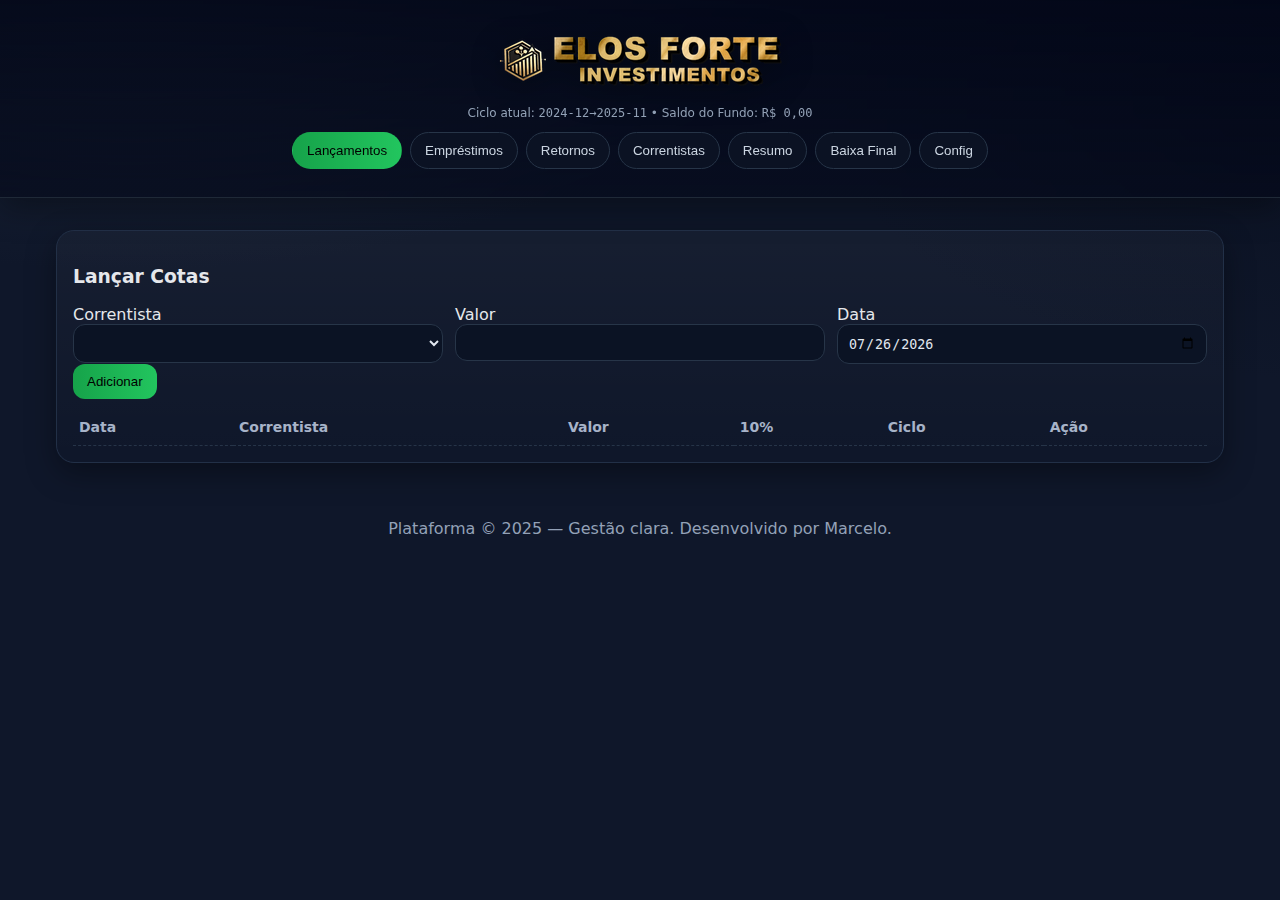
<file: index_old.html>
<!DOCTYPE html>
<html lang="pt-BR">
<head>
<meta charset="UTF-8" />
<meta name="viewport" content="width=device-width, initial-scale=1" />
<title>ELOS FORTE INVESTIMENTOS</title>

<style>
/* --- MANTIDO EXATAMENTE COMO O SEU DESIGN ORIGINAL --- */
:root{
  --bg:#0f172a; --panel:#111827; --soft:#1f2937; --muted:#334155;
  --accent:#22c55e; --danger:#ef4444; --warn:#f59e0b; --text:#e5e7eb;
  --sub:#94a3b8; --card:#0b1223; --shadow: 0 10px 30px rgba(0,0,0,.35);
  --radius: 18px;
}
*{box-sizing:border-box}
body{
  margin:0; font-family: ui-sans-serif, system-ui, -apple-system, Segoe UI, Roboto;
  background: radial-gradient(1200px 600px at 10% -10%, #1e293b 10%, transparent 60%),
              radial-gradient(1000px 500px at 110% 10%, #0b1223 10%, transparent 60%),
              var(--bg);
  color:var(--text); min-height:100dvh;
}
.container{max-width:1200px; margin:0 auto; padding:16px}
h1{margin:6px 0 2px; font-size:24px; letter-spacing:.3px; text-align:center;}
.mono{font-family:ui-monospace,Menlo,Consolas,monospace}
.muted{color:#9aa8bf}
.val-in{ color: var(--accent); }
.val-out{ color: var(--danger); }

header{
  position:sticky; top:0; z-index:10; backdrop-filter: blur(8px);
  background:linear-gradient(180deg, rgba(2,6,23,.85), rgba(2,6,23,.55));
  border-bottom:1px solid #1f2937; box-shadow: var(--shadow);
}
header .container{ display:flex; flex-direction:column; align-items:center; }

header nav{ display:flex; gap:8px; flex-wrap:wrap; margin:12px 0; }
header .logo{ width:300px; margin:6px auto 4px; filter: drop-shadow(0 6px 16px rgba(0,0,0,.35)); }
.subtitle{ color:var(--sub); font-size:12px; }

.tab-btn{
  padding:10px 14px; border:1px solid #273548; border-radius:999px;
  background:#0b1223; color:#cbd5e1; cursor:pointer;
}
.tab-btn.active{
  background:linear-gradient(90deg,#16a34a,#22c55e);
  color:#000; border-color:transparent;
}

.card{
  background:linear-gradient(180deg,rgba(255,255,255,.03),rgba(255,255,255,0));
  border:1px solid #223047; border-radius: var(--radius);
  padding:16px; margin-top:16px; box-shadow: var(--shadow);
}
.row{display:flex; gap:12px; flex-wrap:wrap}

input,select{
  width:100%; padding:10px; border-radius:12px;
  background:#0b1324; border:1px solid #273548; color:#e2e8f0;
}
.btn-primary{
  padding:10px 14px; border:none; border-radius:12px;
  background:linear-gradient(90deg,#16a34a,#22c55e); color:#000; cursor:pointer;
}
.btn-ghost{
  padding:8px 10px; border-radius:10px;
  background:#0b1223; border:1px solid #273548; cursor:pointer; color:#cbd5e1;
}

table{width:100%; border-collapse:collapse; margin-top:10px; font-size:14px;}
th,td{ padding:10px 6px; border-bottom:1px dashed #263448; }
th{text-align:left; color:#a7b3c8;}

footer{
  text-align:center; margin:40px 0; color:#93a1b7;
}

.pill{padding:4px 8px; border-radius:999px; font-size:11px; font-weight:bold;}
.pill.in{background:#052e1a; color:#22c55e;}
.pill.out{background:#3b0a0a; color:#f87171;}

/* Toast */
.toast{
  position:fixed; left:50%; transform:translateX(-50%); bottom:20px;
  background:#0c162b; border:1px solid #223047; padding:10px 16px;
  border-radius:12px; box-shadow:var(--shadow);
}

/* Modal */
#confirmOverlay{
  position:fixed; inset:0; background:rgba(0,0,0,.55);
  display:none; align-items:center; justify-content:center; z-index:50;
}
#confirmBox{
  background:#0b1223; border:1px solid #223047;
  padding:20px; border-radius:14px; width:320px;
}
</style>
</head>


<body>

<header>
  <div class="container">
    <h1><img src="elos_fusao_horizontal_iconOnly_300w.png" class="logo"></h1>

    <div class="subtitle">
      Ciclo atual: <span id="cycleLabel" class="mono"></span> •
      Saldo do Fundo: <span id="saldoFundo" class="mono"></span>
    </div>

    <nav>
      <button class="tab-btn active" data-tab="tab-lancamentos">Lançamentos</button>
      <button class="tab-btn" data-tab="tab-emprestimos">Empréstimos</button>
      <button class="tab-btn" data-tab="tab-retornos">Retornos</button>
      <button class="tab-btn" data-tab="tab-correntistas">Correntistas</button>
      <button class="tab-btn" data-tab="tab-resumo">Resumo</button>
      <button class="tab-btn" data-tab="tab-baixa-final">Baixa Final</button>
      <button class="tab-btn" data-tab="tab-config">Config</button>
    </nav>
  </div>
</header>


<main class="container">

  <!-- KPIs -->
  <section class="card" id="kpis">
    <h2>Indicadores</h2>
    <div class="row">
      <div><b>Total de Cotas:</b> <span id="kpiTotalCotas" class="mono val-in"></span></div>
      <div><b>Passivo 10%:</b> <span id="kpiPassivo10" class="mono muted"></span></div>
      <div><b>Juros Recebidos:</b> <span id="kpiJuros" class="mono val-in"></span></div>
    </div>
  </section>

  <!-- Lançamentos -->
  <section id="tab-lancamentos" class="card">
    <h3>Lançar Cotas</h3>
    <div class="row">
      <label style="flex:1">Correntista
        <select id="cotistaSelect"></select>
      </label>
      <label style="flex:1">Valor
        <input type="number" id="valorCota" step="0.01">
      </label>
      <label style="flex:1">Data
        <input type="date" id="dataCota">
      </label>
    </div>
    <button class="btn-primary" id="btnAddCota">Adicionar</button>

    <table id="tabelaCotas">
      <thead><tr><th>Data</th><th>Correntista</th><th>Valor</th><th>10%</th><th>Ciclo</th><th>Ação</th></tr></thead>
      <tbody></tbody>
    </table>
  </section>

  <!-- Empréstimos -->
  <section id="tab-emprestimos" class="card" hidden>
    <h3>Registrar Empréstimo</h3>

    <div class="row">
      <label style="flex:1">Tomador <input id="emprestTomador"></label>
      <label style="flex:1">Principal <input id="emprestPrincipal" type="number"></label>
      <label style="flex:1">Percentual
        <select id="emprestPercentual">
          <option value="0.2">20%</option>
          <option value="0.3">30%</option>
        </select>
      </label>
    </div>

    <div class="row">
      <label style="flex:1">Data <input type="date" id="emprestData"></label>
      <label style="flex:1">Vencimento <input type="date" id="emprestVenc"></label>
      <label style="flex:1">Status
        <select id="emprestStatus">
          <option value="aberto">Aberto</option>
          <option value="fechado">Fechado</option>
        </select>
      </label>
    </div>

    <button class="btn-primary" id="btnAddEmprestimo">Registrar</button>

    <h3>Empréstimos</h3>
    <table id="tabelaEmprestimos">
      <thead>
        <tr><th>Data</th><th>Tomador</th><th>Principal</th><th>%</th><th>Total</th><th>Pago</th><th>Status</th><th>Ação</th></tr>
      </thead>
      <tbody></tbody>
    </table>

    <h3>Cashbacks</h3>
    <table id="tabelaCashbacks">
      <thead><tr><th>Tomador</th><th>Cashback</th></tr></thead>
      <tbody></tbody>
    </table>
  </section>

  <!-- Retornos -->
  <section id="tab-retornos" class="card" hidden>
    <h3>Registrar Retorno</h3>

    <div class="row">
      <label style="flex:1">Empréstimo <select id="retornoEmprestimo"></select></label>
      <label style="flex:1">Valor <input id="retornoValor" type="number"></label>
      <label style="flex:1">Data <input id="retornoData" type="date"></label>
    </div>

    <div class="row">
      <label style="flex:1">Tipo
        <select id="retornoTipo">
          <option value="misto">Misto</option>
          <option value="principal">Principal</option>
          <option value="juros">Juros</option>
        </select>
      </label>
    </div>

    <button class="btn-primary" id="btnAddRetorno">Registrar</button>

    <table id="tabelaRetornos">
      <thead><tr><th>Data</th><th>Tomador</th><th>Valor</th><th>Tipo</th><th>Emp.</th><th>Ação</th></tr></thead>
      <tbody></tbody>
    </table>
  </section>

  <!-- Correntistas -->
  <section id="tab-correntistas" class="card" hidden>
    <h3>Correntistas</h3>
    <button class="btn-primary" id="btnAddPessoa">Adicionar</button>

    <table id="tabelaPessoas">
      <thead>
        <tr><th>#</th><th>Nome</th><th>Total</th><th>10%</th><th>Parcela</th><th>Ação</th></tr>
      </thead>
      <tbody></tbody>
    </table>
  </section>

  <!-- Resumo -->
  <section id="tab-resumo" class="card" hidden>
    <h3>Resumo</h3>

    <div class="row">
      <label>De <input type="date" id="filtroDe"></label>
      <label>Até <input type="date" id="filtroAte"></label>
      <label>Tipo
        <select id="filtroTipo">
          <option value="todos">Todos</option>
          <option value="cotas">Cotas</option>
          <option value="emprestimos">Empréstimos</option>
          <option value="retornos">Retornos</option>
          <option value="payouts">Baixas</option>
        </select>
      </label>
    </div>

    <div class="row">
      <label>Tomador <select id="filtroTomador"></select></label>
      <label>Correntista <select id="filtroCorrentista"></select></label>
    </div>

    <button class="btn-primary" id="btnAplicarFiltros">Aplicar</button>
    <button class="btn-ghost" id="btnLimparFiltros">Limpar</button>

    <table id="tabelaMovimentos">
      <thead><tr><th>Data</th><th>Tipo</th><th>Descrição</th><th>Valor</th></tr></thead>
      <tbody></tbody>
    </table>

    <ul id="totaisPeriodo"></ul>
  </section>

  <!-- Baixa Final -->
  <section id="tab-baixa-final" class="card" hidden>
    <h3>Baixa Final</h3>

    <label>Ciclo <select id="cicloPayout"></select></label>
    <button class="btn-primary" id="btnGerarPayout">Gerar</button>

    <table id="tabelaPayouts">
      <thead><tr><th>Correntista</th><th>Total</th><th>10%</th><th>Devolver</th><th>Ação</th></tr></thead>
      <tbody></tbody>
    </table>
  </section>

  <!-- Config -->
  <section id="tab-config" class="card" hidden>
    <h3>Configurações</h3>

    <div class="row">
      <label>Início <input type="month" id="cfgInicio"></label>
      <label>Fim <input type="month" id="cfgFim"></label>
    </div>

    <button class="btn-primary" id="btnSalvarCfg">Salvar Ciclo</button>

    <h3>Backup</h3>
    <button id="btnExportarBackup" class="btn-ghost">Exportar JSON</button>
    <button id="btnImportarBackup" class="btn-ghost">Importar JSON</button>
    <input id="inputImportBackup" type="file" hidden>

  </section>

</main>

<footer>
  Plataforma © 2025 — Gestão clara. Desenvolvido por Marcelo.
</footer>


<!-- Modal -->
<div id="confirmOverlay">
  <div id="confirmBox">
    <div id="confirmTitle">Confirmar</div>
    <p id="confirmText">Deseja executar esta ação?</p>
    <button id="confirmYes" class="btn-primary">Sim</button>
    <button id="confirmNo" class="btn-ghost">Não</button>
  </div>
</div>


<!-- ============================================== -->
<!-- SCRIPTS COMPLETOS (Partes 3.1 + 3.2 + 3.3 + 3.4) -->
<!-- ============================================== -->

<script>
/* ================================================
   UTILS, STATE, CALC  (PARTE 3.1)
================================================ */
const BRL = new Intl.NumberFormat("pt-BR",{style:"currency",currency:"BRL"});
const fmt = n => BRL.format(Number(n||0));
const uid = () => Date.now().toString(36)+Math.random().toString(36).slice(2,7);
const today = () => new Date().toISOString().slice(0,10);
const monthStr = d => (d||"").slice(0,7);
function addMonths(d,m=1){ const x=new Date(d||today()); x.setMonth(x.getMonth()+m); return x.toISOString().slice(0,10); }

const KEY="plataforma_cotas_v2";
const state=JSON.parse(localStorage.getItem(KEY)||"null")||{
 config:{inicio:"2024-12",fim:"2025-11"},
 pessoas:[],cotas:[],emprestimos:[],retornos:[],payouts:[],cashbacks:[],
 seqEmprestimo:1,lock:{pin:"",locked:false}
};

if(!Array.isArray(state.cashbacks)) state.cashbacks=[];
if(!state.lock) state.lock={pin:"",locked:false};
if(typeof state.seqEmprestimo!=="number") state.seqEmprestimo=1;

function save(){ localStorage.setItem(KEY,JSON.stringify(state)); renderAll(); }

/* CALCULOS */
function cicloDeData(data){
  const m=monthStr(data), ini=state.config.inicio, fim=state.config.fim;
  if(m>=ini && m<=fim) return ini+"→"+fim;
  return m;
}
function jurosDoEmprestimo(e){ return Number(e.principal)*Number(e.percentual); }
function devidoEmprestimo(e){
  const juros=jurosDoEmprestimo(e);
  const total=Number(e.principal)+juros+Number(e.extra||0);
  const pagos=state.retornos.filter(r=>r.emprestimoId===e.id).reduce((s,r)=>s+Number(r.valor),0);
  return{ total, pagos, aberto: pagos+0.01<total };
}
function totalCotas(c){ return state.cotas.filter(x=>!c||x.ciclo===c).reduce((s,x)=>s+Number(x.valor),0); }
function passivo10(c){ 
  const base=totalCotas(c)*0.10;
  const pagos=state.payouts.filter(p=>!c||p.ciclo===c).reduce((s,p)=>s+Number(p.valor)/11,0);
  return Math.max(0,base-pagos);
}
function jurosRecebidos(){
  return state.retornos.filter(r=>r.tipo!=="principal").reduce((s,r)=>s+Number(r.valor),0);
}
function totalEmprestimosLiberados(){ return state.emprestimos.reduce((s,e)=>s+Number(e.principal),0); }
function totalRetornos(){ return state.retornos.reduce((s,r)=>s+Number(r.valor),0); }
function totalPayouts(){ return state.payouts.reduce((s,p)=>s+Number(p.valor),0); }
function saldoFundo(){ return totalCotas()+totalRetornos()-totalEmprestimosLiberados()-totalPayouts(); }


/* ================================================
   RENDER  (PARTE 3.2)
================================================ */
function setText(id, t){ const el=document.getElementById(id); if(el) el.textContent=t; }
function clear(e){ while(e.firstChild) e.removeChild(e.firstChild); }
function empShortId(e){ const m=(e.codigo||"").match(/(\d+)/); return m?m[1]:e.codigo; }

function renderHeader(){
  setText("cycleLabel", state.config.inicio+"→"+state.config.fim);
  setText("saldoFundo", fmt(saldoFundo()));
}
function renderKPIs(){
  const ciclo=state.config.inicio+"→"+state.config.fim;
  setText("kpiTotalCotas", fmt(totalCotas(ciclo)));
  setText("kpiPassivo10", fmt(passivo10(ciclo)));
  setText("kpiJuros", fmt(jurosRecebidos()));
}

function renderCotas(){
  const sel=document.getElementById("cotistaSelect");
  const tb=document.querySelector("#tabelaCotas tbody");
  clear(sel); clear(tb);

  state.pessoas.forEach(p=>{
    const o=document.createElement("option"); o.value=p.id; o.textContent=p.nome;
    sel.appendChild(o);
  });
  if(!document.getElementById("dataCota").value)
    document.getElementById("dataCota").value=today();

  const filtroId=sel.value;
  state.cotas
   .filter(c=>!filtroId||c.pessoaId===filtroId)
   .sort((a,b)=>a.data.localeCompare(b.data))
   .forEach(c=>{
     const p=state.pessoas.find(x=>x.id===c.pessoaId);
     const tr=document.createElement("tr");
     tr.innerHTML=`
       <td>${c.data}</td><td>${p?p.nome:"—"}</td>
       <td class="val-in">${fmt(c.valor)}</td>
       <td class="muted">${fmt(c.valor*0.10)}</td>
       <td class="muted">${c.ciclo}</td>
       <td><button class="btn-ghost" data-del-cota="${c.id}">Excluir</button></td>`;
     tb.appendChild(tr);
   });
}

function renderEmprestimos(){
  const tb=document.querySelector("#tabelaEmprestimos tbody");
  const selRet=document.getElementById("retornoEmprestimo");
  clear(tb); clear(selRet);

  state.emprestimos.sort((a,b)=>a.data.localeCompare(b.data)).forEach(e=>{
    const d=devidoEmprestimo(e);
    const tr=document.createElement("tr");
    tr.innerHTML=`
      <td>${e.data}</td>
      <td>${e.tomador}<div class="muted mono">${e.codigo} • Venc.: ${e.vencimento}</div></td>
      <td class="val-out">${fmt(e.principal)}</td>
      <td>${Math.round(e.percentual*100)}%</td>
      <td>${fmt(d.total)}</td>
      <td class="${d.pagos+0.009>=d.total?"val-in":""}">${fmt(d.pagos)}</td>
      <td>${d.aberto?'<span class="pill out">Aberto</span>':'<span class="pill in">Fechado</span>'}</td>
      <td>
        <button class="btn-ghost" data-close-emp="${e.id}">${d.aberto?"Fechar":"Reabrir"}</button>
        <button class="btn-ghost" data-del-emp="${e.id}">Excluir</button>
      </td>`;
    tb.appendChild(tr);
  });

  state.emprestimos.forEach(e=>{
    const d=devidoEmprestimo(e);
    if(!d.aberto) return;
    const o=document.createElement("option");
    o.value=e.id;
    o.textContent=`ID ${empShortId(e)} • ${e.tomador} • ${fmt(e.principal)} • Devido ${fmt(d.total-d.pagos)}`;
    selRet.appendChild(o);
  });

  if(!selRet.options.length){
    const o=document.createElement("option");
    o.textContent="— nenhum empréstimo aberto —";
    selRet.appendChild(o);
  }
}

function renderCashbacks(){
  const tb=document.querySelector("#tabelaCashbacks tbody");
  clear(tb);
  if(!state.cashbacks.length){
    tb.innerHTML='<tr><td colspan="2" class="muted">Nenhum cashback.</td></tr>';
    return;
  }
  const map={};
  state.cashbacks.forEach(cb=>{
    map[cb.tomador]=(map[cb.tomador]||0)+Number(cb.valor);
  });
  Object.keys(map).sort().forEach(n=>{
    const tr=document.createElement("tr");
    tr.innerHTML=`<td>${n}</td><td class="val-in">${fmt(map[n])}</td>`;
    tb.appendChild(tr);
  });
}

function renderRetornos(){
  const tb=document.querySelector("#tabelaRetornos tbody");
  clear(tb);
  state.retornos.sort((a,b)=>a.data.localeCompare(b.data)).forEach(r=>{
    const e=state.emprestimos.find(x=>x.id===r.emprestimoId);
    const tr=document.createElement("tr");
    tr.innerHTML=`
      <td>${r.data}</td><td>${e?e.tomador:"—"}</td>
      <td class="val-in">${fmt(r.valor)}</td>
      <td>${r.tipo}</td>
      <td class="muted">${e?"ID "+empShortId(e):"—"}</td>
      <td><button class="btn-ghost" data-del-ret="${r.id}">Excluir</button></td>`;
    tb.appendChild(tr);
  });
}

function renderPessoas(){
  const tb=document.querySelector("#tabelaPessoas tbody");
  clear(tb);
  const ciclo=state.config.inicio+"→"+state.config.fim;

  state.pessoas.forEach((p,i)=>{
    const tot=state.cotas.filter(c=>c.pessoaId===p.id&&c.ciclo===ciclo).reduce((s,c)=>s+Number(c.valor),0);
    const qtd=state.cotas.filter(c=>c.pessoaId===p.id&&c.ciclo===ciclo).length;
    const tr=document.createElement("tr");
    tr.innerHTML=`
      <td>${i+1}</td>
      <td><input data-pessoa-nome="${p.id}" value="${p.nome}"></td>
      <td class="val-in">${fmt(tot)}</td>
      <td class="muted">${fmt(tot*0.10)}</td>
      <td class="muted">${Math.min(qtd,12)}/12</td>
      <td><button class="btn-ghost" data-del-pessoa="${p.id}">Remover</button></td>`;
    tb.appendChild(tr);
  });
}

let lastResumoRows=[];
function populateFilterCombos(){
  const tSel=document.getElementById("filtroTomador");
  const cSel=document.getElementById("filtroCorrentista");
  const setT=new Set(state.emprestimos.map(e=>e.tomador));
  const setC=new Set(state.pessoas.map(p=>p.nome));

  function fill(sel,items){
    const cur=sel.value||"todos";
    sel.innerHTML=`<option value="todos">Todos</option>`;
    [...items].sort().forEach(v=>{
      const o=document.createElement("option"); o.value=v; o.textContent=v; sel.appendChild(o);
    });
    sel.value=cur;
  }
  fill(tSel,setT); fill(cSel,setC);
}

function aplicarFiltros(){
  const de=document.getElementById("filtroDe").value||"0000-01-01";
  const ate=document.getElementById("filtroAte").value||"9999-12-31";
  const tipo=document.getElementById("filtroTipo").value;
  const tomSel=document.getElementById("filtroTomador").value;
  const corSel=document.getElementById("filtroCorrentista").value;

  const rows=[];
  let totIn=0, totOut=0;

  if(["todos","cotas"].includes(tipo)){
    state.cotas.forEach(c=>{
      const p=state.pessoas.find(x=>x.id===c.pessoaId);
      if(c.data<de||c.data>ate) return;
      if(corSel!=="todos" && p?.nome!==corSel) return;
      rows.push({data:c.data,tipo:"Cota",desc:p?.nome||"—",valor:Number(c.valor)});
      totIn+=Number(c.valor);
    });
  }

  if(["todos","emprestimos","emp_vencidos","emp_avencer"].includes(tipo)){
    const hoje=today();
    state.emprestimos.forEach(e=>{
      const venc=e.vencimento||e.data;
      const d=devidoEmprestimo(e);
      const aberto=d.aberto;
      const vencido=aberto && venc<hoje;
      const avencer=aberto && !vencido && (new Date(venc)-new Date(hoje)<=7*86400*1000);

      let dentro=false;
      if(tipo==="emprestimos") dentro=e.data>=de&&e.data<=ate;
      if(tipo==="emp_vencidos") dentro=vencido&&venc>=de&&venc<=ate;
      if(tipo==="emp_avencer") dentro=avencer&&venc>=de&&venc<=ate;
      if(tipo==="todos") dentro=e.data>=de&&e.data<=ate;

      if(!dentro) return;
      if(tomSel!=="todos" && e.tomador!==tomSel) return;

      rows.push({
        data:(tipo==="emp_vencidos"||tipo==="emp_avencer")?venc:e.data,
        tipo: tipo==="emp_vencidos"?"Empréstimo (Vencido)":
              tipo==="emp_avencer"?"Empréstimo (A vencer)":"Empréstimo",
        desc:`ID ${empShortId(e)} • ${e.tomador}`,
        valor:-Number(e.principal)
      });
      totOut+=Number(e.principal);
    });
  }

  if(["todos","retornos"].includes(tipo)){
    state.retornos.forEach(r=>{
      if(r.data<de||r.data>ate) return;
      const e=state.emprestimos.find(x=>x.id===r.emprestimoId);
      if(tomSel!=="todos" && e?.tomador!==tomSel) return;
      rows.push({
        data:r.data,
        tipo:`Retorno ${r.tipo}`,
        desc:e?`ID ${empShortId(e)} • ${e.tomador}`:"—",
        valor:Number(r.valor)
      });
      totIn+=Number(r.valor);
    });
  }

  if(["todos","payouts"].includes(tipo)){
    state.payouts.forEach(p=>{
      if(p.data<de||p.data>ate) return;
      const pes=state.pessoas.find(x=>x.id===p.pessoaId);
      rows.push({data:p.data,tipo:"Baixa Final",desc:pes?.nome||"—",valor:-Number(p.valor)});
      totOut+=Number(p.valor);
    });
  }

  rows.sort((a,b)=>a.data.localeCompare(b.data));
  lastResumoRows=rows.slice();

  const tb=document.querySelector("#tabelaMovimentos tbody");
  clear(tb);
  rows.forEach(r=>{
    const tr=document.createElement("tr");
    tr.innerHTML=`
      <td>${r.data}</td><td>${r.tipo}</td><td>${r.desc}</td>
      <td class="${r.valor>=0?"val-in":"val-out"}">${fmt(r.valor)}</td>`;
    tb.appendChild(tr);
  });

  document.getElementById("totaisPeriodo").innerHTML=`
    <li>Entradas: <b>${fmt(totIn)}</b></li>
    <li>Saídas: <b>${fmt(totOut)}</b></li>
    <li>Saldo Líquido: <b>${fmt(totIn-totOut)}</b></li>`;
}

function renderCiclosPayout(){
  const sel=document.getElementById("cicloPayout");
  clear(sel);
  const set=new Set(state.cotas.map(c=>c.ciclo));
  if(!set.size){ sel.innerHTML='<option>—</option>'; return; }
  [...set].forEach(c=>{
    const o=document.createElement("option"); o.value=o.textContent=c; sel.appendChild(o);
  });
}
function getPayoutRows(ciclo){
  const map=new Map();
  state.cotas.filter(c=>c.ciclo===ciclo).forEach(c=>{
    map.set(c.pessoaId,(map.get(c.pessoaId)||0)+Number(c.valor));
  });
  const rows=[];
  state.pessoas.forEach(p=>{
    const tot=map.get(p.id)||0; if(!tot) return;
    const dez=tot*0.10, dev=tot+dez;
    rows.push({pessoaId:p.id,nome:p.nome,total:tot,dez,devolver:dev});
  });
  return rows;
}
function gerarTabelaPayout(){
  const ciclo=document.getElementById("cicloPayout").value;
  const tb=document.querySelector("#tabelaPayouts tbody");
  clear(tb);
  getPayoutRows(ciclo).forEach(r=>{
    const pago=state.payouts.some(x=>x.pessoaId===r.pessoaId && x.ciclo===ciclo);
    const tr=document.createElement("tr");
    tr.innerHTML=`
      <td>${r.nome} ${pago?'<span class="pill in">PAGO</span>':''}</td>
      <td class="val-in">${fmt(r.total)}</td>
      <td class="muted">${fmt(r.dez)}</td>
      <td class="val-out"><b>${fmt(r.devolver)}</b></td>
      <td>${
        pago
         ? `<button class="btn-ghost" data-estornar="${r.pessoaId}::${ciclo}">Estornar</button>`
         : `<button class="btn-primary" data-payout="${r.pessoaId}::${ciclo}::${r.devolver}">Registrar</button>`
      }</td>`;
    tb.appendChild(tr);
  });
}

function renderAll(){
  renderHeader();
  renderKPIs();
  renderCotas();
  renderEmprestimos();
  renderCashbacks();
  renderRetornos();
  renderPessoas();
  renderCiclosPayout();
  populateFilterCombos();
}


/* =====================================================
   EVENTS  (PARTE 3.3)
===================================================== */
function ensureNotLocked(){
  if(state.lock?.locked){
    alert("Painel bloqueado por PIN.");
    return false;
  }
  return true;
}

document.addEventListener("click", async e=>{
  const t=e.target;

  if(t.id==="btnAddCota"){
    if(!ensureNotLocked())return;
    const pessoaId=document.getElementById("cotistaSelect").value;
    const valor=Number(document.getElementById("valorCota").value||0);
    const data=document.getElementById("dataCota").value||today();
    if(!pessoaId||valor<=0){ alert("Informe correntista e valor."); return; }
    state.cotas.push({id:uid(),pessoaId,valor,data,ciclo:cicloDeData(data)});
    save(); showToast("Cota registrada.");
  }

  if(t.dataset.delCota){
    if(!ensureNotLocked())return;
    if(!confirm("Excluir esta cota?"))return;
    state.cotas=state.cotas.filter(x=>x.id!==t.dataset.delCota);
    save(); showToast("Cota excluída.",true);
  }

  if(t.id==="btnAddEmprestimo"){
    if(!ensureNotLocked())return;
    const tomador=document.getElementById("emprestTomador").value.trim();
    const principal=Number(document.getElementById("emprestPrincipal").value||0);
    const perc=Number(document.getElementById("emprestPercentual").value);
    const data=document.getElementById("emprestData").value||today();
    let venc=document.getElementById("emprestVenc").value;
    if(!tomador||principal<=0){ alert("Dados inválidos.");return; }
    if(!venc) venc=addMonths(data,1);
    const idEmp=uid();
    state.emprestimos.push({
      id:idEmp,codigo:"EMP-"+String(state.seqEmprestimo++).padStart(4,"0"),
      tomador,principal,percentual:perc,data,vencimento:venc,status:"aberto",extra:0
    });
    if(principal>250){
      state.cashbacks.push({id:uid(),emprestimoId:idEmp,tomador,valor:(principal*0.05).toFixed(2),data});
      showToast("Cashback gerado.");
    }
    save();
  }

  if(t.dataset.closeEmp){
    const eObj=state.emprestimos.find(e=>e.id===t.dataset.closeEmp);
    if(eObj){ eObj.status=eObj.status==="aberto"?"fechado":"aberto"; save(); }
  }

  if(t.dataset.delEmp){
    if(!ensureNotLocked())return;
    if(!confirm("Excluir empréstimo?"))return;
    const id=t.dataset.delEmp;
    state.emprestimos=state.emprestimos.filter(e=>e.id!==id);
    state.retornos=state.retornos.filter(r=>r.emprestimoId!==id);
    state.cashbacks=state.cashbacks.filter(c=>c.emprestimoId!==id);
    save(); showToast("Empréstimo removido.",true);
  }

  if(t.id==="btnAddRetorno"){
    if(!ensureNotLocked())return;
    const empId=document.getElementById("retornoEmprestimo").value;
    const valor=Number(document.getElementById("retornoValor").value||0);
    const data=document.getElementById("retornoData").value||today();
    const tipo=document.getElementById("retornoTipo").value;

    const emp=state.emprestimos.find(e=>e.id===empId);
    if(!emp||valor<=0){ alert("Dados inválidos.");return; }

    const dAntes=devidoEmprestimo(emp);
    const juros=jurosDoEmprestimo(emp);

    if(tipo==="juros"){
      state.retornos.push({id:uid(),emprestimoId:empId,valor,data,tipo:"juros"});
      if(valor+0.009>=juros){
        emp.vencimento=addMonths(data,1);
        emp.status="aberto";
      }
      save(); showToast("Juros registrado."); return;
    }

    if(tipo==="principal"){
      state.retornos.push({id:uid(),emprestimoId:empId,valor,data,tipo:"principal"});
      const restante=dAntes.total-(dAntes.pagos+valor);
      if(restante>0){
        emp.extra+=restante*emp.percentual;
        emp.vencimento=addMonths(data,1);
        emp.status="aberto";
      }else{
        emp.status="fechado"; emp.vencimento=data;
      }
      save(); showToast("Principal registrado."); return;
    }

    if(tipo==="misto"){
      const jurosPag=Math.min(valor,juros);
      const princPag=Math.max(0,valor-jurosPag);
      if(jurosPag>0) state.retornos.push({id:uid(),emprestimoId:empId,valor:jurosPag,data,tipo:"juros"});
      if(princPag>0) state.retornos.push({id:uid(),emprestimoId:empId,valor:princPag,data,tipo:"principal"});
      const restante=dAntes.total-(dAntes.pagos+valor);
      if(restante>0){
        emp.extra+=restante*emp.percentual;
        emp.vencimento=addMonths(data,1);
        emp.status="aberto";
      }else{
        emp.status="fechado"; emp.vencimento=data;
      }
      save(); showToast("Retorno registrado.");
    }
  }

  if(t.dataset.delRet){
    if(!ensureNotLocked())return;
    if(!confirm("Excluir retorno?"))return;
    state.retornos=state.retornos.filter(r=>r.id!==t.dataset.delRet);
    save(); showToast("Retorno excluído.",true);
  }

  if(t.id==="btnAddPessoa"){
    state.pessoas.push({id:uid(),nome:"Novo Nome"});
    save(); showToast("Correntista adicionado.");
  }

  if(t.dataset.delPessoa){
    if(!ensureNotLocked())return;
    if(!confirm("Excluir correntista?"))return;
    const id=t.dataset.delPessoa;
    state.pessoas=state.pessoas.filter(p=>p.id!==id);
    state.cotas=state.cotas.filter(c=>c.pessoaId!==id);
    save(); showToast("Removido.",true);
  }

  if(t.id==="btnAplicarFiltros") aplicarFiltros();

  if(t.id==="btnLimparFiltros"){
    document.getElementById("filtroDe").value="";
    document.getElementById("filtroAte").value="";
    document.getElementById("filtroTipo").value="todos";
    document.getElementById("filtroTomador").value="todos";
    document.getElementById("filtroCorrentista").value="todos";
    aplicarFiltros();
  }

  if(t.id==="btnGerarPayout") gerarTabelaPayout();

  if(t.dataset.payout){
    const [pid,ciclo,valor]=t.dataset.payout.split("::");
    if(state.payouts.some(x=>x.pessoaId===pid&&x.ciclo===ciclo)){
      alert("Já pago."); return;
    }
    state.payouts.push({id:uid(),pessoaId:pid,ciclo,valor:Number(valor),data:today()});
    save(); gerarTabelaPayout(); showToast("Registrado.");
  }

  if(t.dataset.estornar){
    const [pid,ciclo]=t.dataset.estornar.split("::");
    state.payouts=state.payouts.filter(x=>!(x.pessoaId===pid&&x.ciclo===ciclo));
    save(); gerarTabelaPayout(); showToast("Estornado.",true);
  }

  if(t.id==="btnSalvarCfg"){
    state.config.inicio=document.getElementById("cfgInicio").value;
    state.config.fim=document.getElementById("cfgFim").value;
    save(); showToast("Ciclo salvo.");
  }

  if(t.id==="btnExportarBackup"){
    const json=JSON.stringify(state,null,2);
    download("backup_elos.json",json,"application/json");
  }

  if(t.id==="btnImportarBackup"){
    document.getElementById("inputImportBackup").click();
  }

  if(t.id==="btnDefinirPIN"){
    const atual=document.getElementById("pinAtual")?.value||"";
    const novo=document.getElementById("pinNovo")?.value||"";
    if(state.lock.pin && atual!==state.lock.pin) return showToast("PIN atual errado.",true);
    if(novo.length<4||novo.length>10) return showToast("PIN 4–10 dígitos.",true);
    state.lock.pin=novo; state.lock.locked=false; save(); showToast("PIN atualizado.");
  }

  if(t.id==="btnBloquear"){
    if(!state.lock.pin) return showToast("Defina PIN primeiro.",true);
    state.lock.locked=true; save(); showToast("Bloqueado.");
  }

  if(t.id==="btnDesbloquear"){
    const atual=document.getElementById("pinAtual")?.value||"";
    if(atual!==state.lock.pin) return showToast("PIN incorreto.",true);
    state.lock.locked=false; save(); showToast("Desbloqueado.");
  }
});

/* renomear correntistas */
document.addEventListener("input", e=>{
  if(e.target.dataset.pessoaNome){
    const p=state.pessoas.find(x=>x.id===e.target.dataset.pessoaNome);
    if(p) p.nome=e.target.value;
  }
});
document.addEventListener("focusout", e=>{
  if(e.target.dataset.pessoaNome) save();
});

/* auto preencher valor do retorno */
["retornoEmprestimo","retornoTipo"].forEach(id=>{
  document.addEventListener("change", e=>{
    if(e.target.id!==id) return;
    const empId=document.getElementById("retornoEmprestimo").value;
    const tipo=document.getElementById("retornoTipo").value;
    const el=document.getElementById("retornoValor");
    const emp=state.emprestimos.find(x=>x.id===empId);
    if(!emp){ el.value=""; return; }
    const d=devidoEmprestimo(emp);
    const outstanding=Math.max(0,d.total-d.pagos);
    const juros=jurosDoEmprestimo(emp);
    if(tipo==="juros") el.value=Math.min(juros,outstanding).toFixed(2);
    else if(tipo==="misto") el.value=outstanding.toFixed(2);
    else el.value=Math.min(emp.principal,outstanding).toFixed(2);
  });
});


/* ================================================
   MAIN (PARTE 3.4)
================================================ */
function showTab(id){
  document.querySelectorAll(".tab-btn").forEach(b=>{
    b.classList.toggle("active",b.dataset.tab===id);
  });
  document.querySelectorAll("main section.card").forEach(sec=>{
    sec.hidden=(sec.id!==id);
  });
}

function setupTabs(){
  document.querySelector("header nav").addEventListener("click",e=>{
    const btn=e.target.closest(".tab-btn");
    if(btn) showTab(btn.dataset.tab);
  });
}

function importBackup(file){
  const r=new FileReader();
  r.onload=e=>{
    try{
      const json=JSON.parse(e.target.result);
      localStorage.setItem(KEY,JSON.stringify(json));
      location.reload();
    }catch(err){ alert("Backup inválido."); }
  };
  r.readAsText(file);
}

function showToast(msg, warn){
  const t=document.createElement("div");
  t.className="toast";
  if(warn) t.style.borderColor="#ef4444";
  t.textContent=msg;
  document.body.appendChild(t);
  setTimeout(()=>t.remove(),2500);
}

function renderLockStatus(){
  // opcional — você pode adicionar se quiser mostrar status
}

function init(){
  setupTabs();

  document.getElementById("emprestData").value=today();
  document.getElementById("emprestVenc").value=addMonths(today(),1);
  document.getElementById("retornoData").value=today();

  document.getElementById("cfgInicio").value=state.config.inicio;
  document.getElementById("cfgFim").value=state.config.fim;

  document.getElementById("cotistaSelect").addEventListener("change",renderCotas);

  const inp=document.getElementById("inputImportBackup");
  inp.addEventListener("change",e=>{
    const file=e.target.files[0];
    if(file) importBackup(file);
  });

  renderAll();
  aplicarFiltros();
  renderLockStatus();

  showTab("tab-lancamentos");
}

document.addEventListener("DOMContentLoaded",init);
</script>

</body>
</html>
</file>
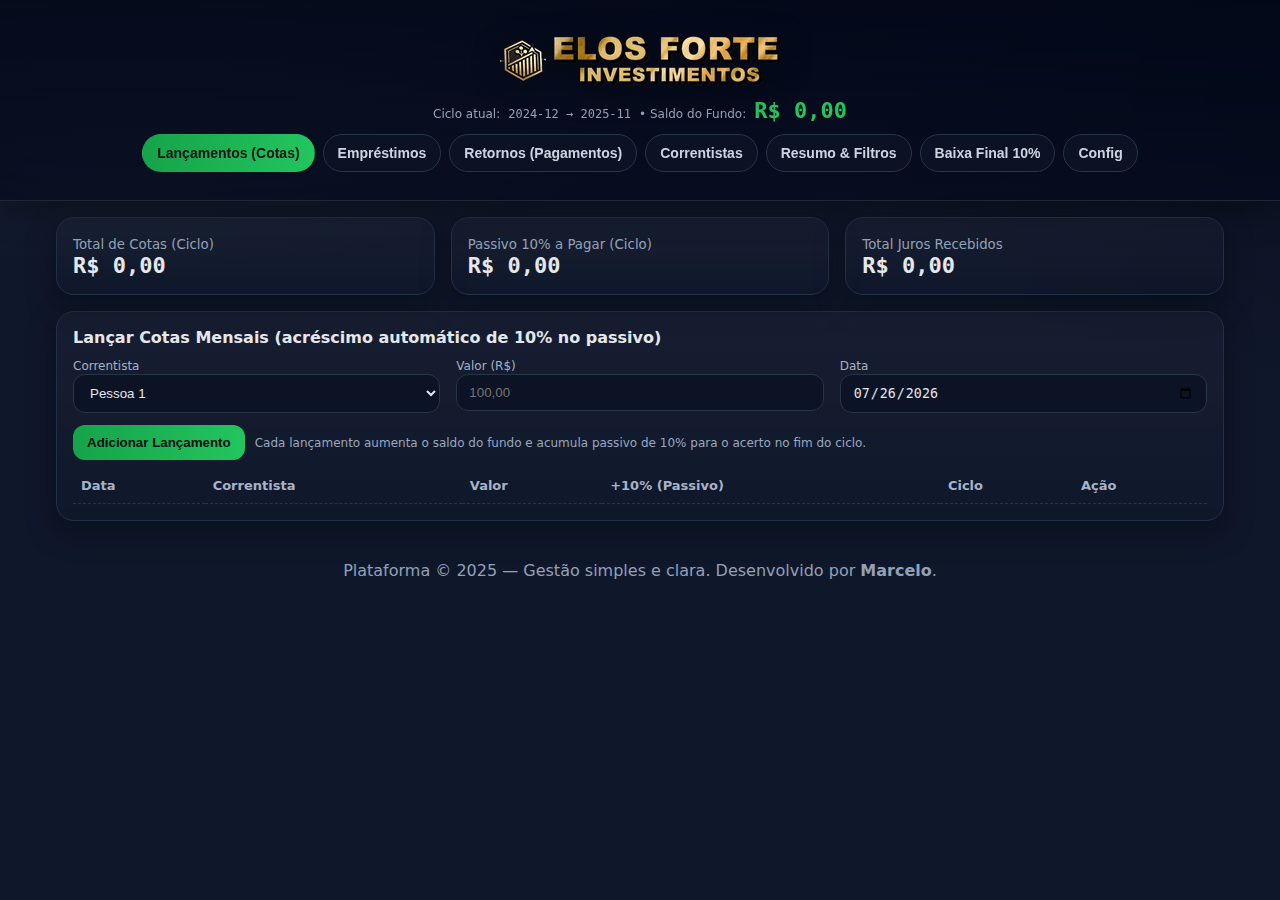
<file: indexatual.html>
<!DOCTYPE html>
<html lang="pt-BR">
<head>
<meta charset="UTF-8" />
<meta name="viewport" content="width=device-width, initial-scale=1" />
<title>ELOS FORTE INVESTIMENTOS</title>
<style>
:root{
  --bg:#0f172a; --panel:#111827; --soft:#1f2937; --muted:#334155;
  --accent:#22c55e; --danger:#ef4444; --warn:#f59e0b; --text:#e5e7eb;
  --sub:#94a3b8; --card:#0b1223; --shadow: 0 10px 30px rgba(0,0,0,.35);
  --radius: 18px;
}
*{box-sizing:border-box}
body{
  margin:0; font-family: ui-sans-serif, system-ui, -apple-system, Segoe UI, Roboto, Ubuntu;
  background: radial-gradient(1200px 600px at 10% -10%, #1e293b 10%, transparent 60%),
              radial-gradient(1000px 500px at 110% 10%, #0b1223 10%, transparent 60%),
              var(--bg);
  color:var(--text); min-height:100dvh;
}
.container{max-width:1200px; margin:0 auto; padding:16px}
h1{margin:6px 0 2px; font-size:24px; letter-spacing:.3px; text-align:center;}
.mono{font-family: ui-monospace, Menlo, Consolas, monospace}
.muted{color:#9aa8bf}
.val-in{ color: var(--accent); }
.val-out{ color: var(--danger); }

header{
  position:sticky; top:0; z-index:10; backdrop-filter: blur(8px);
  background:linear-gradient(180deg, rgba(2,6,23,.85), rgba(2,6,23,.55));
  border-bottom:1px solid #1f2937; box-shadow: var(--shadow);
}
header .container{
  display:flex; flex-direction:column; align-items:center; text-align:center;
}
header nav{ display:flex; gap:8px; flex-wrap:wrap; margin:12px 0; justify-content:center; }
header .logo{
  display:block; width:300px; height:auto; margin:6px auto 4px;
  filter: drop-shadow(0 6px 16px rgba(0,0,0,.35));
}
@media (max-width:480px){ header .logo{ width:220px; } }
header .subtitle{
  display:flex; gap:8px; justify-content:center; align-items:baseline; flex-wrap:wrap;
  color:var(--sub); font-size:12px;
}
#saldoFundo{
  color: var(--accent); font-weight:900; font-size: clamp(18px, 2.8vw, 22px);
  line-height:1; white-space:nowrap;
}

nav .tab-btn{
  padding:10px 14px; border:1px solid #273548; border-radius:999px; background:#0b1223; color:#cbd5e1;
  cursor:pointer; transition:.2s; font-weight:600; font-size:14px;
}
nav .tab-btn:hover{transform:translateY(-1px); box-shadow:0 6px 18px rgba(34,197,94,.18);}
nav .tab-btn.active{background:linear-gradient(90deg, #16a34a, #22c55e); color:#081217; border-color:transparent}
.grid{display:grid; gap:16px}
.cols-3{grid-template-columns: repeat(3, minmax(0, 1fr));}
.cols-2{grid-template-columns: repeat(2, minmax(0, 1fr));}
@media (max-width:980px){.cols-3{grid-template-columns:1fr}.cols-2{grid-template-columns:1fr}}
.card{
  background: linear-gradient(180deg, rgba(255,255,255,.03), rgba(255,255,255,.0));
  border:1px solid #223047; border-radius: var(--radius); padding:16px; box-shadow: var(--shadow);
}
.card h3{margin:0 0 8px; font-size:16px}
label{font-size:12px; color:#a3b2c7}
input, select{
  width:100%; padding:10px 12px; border-radius:12px;
  background:#0b1324; border:1px solid #273548; color:#e2e8f0
}
input:focus, select:focus{outline:none; box-shadow:0 0 0 2px #22c55e50}
.row{display:flex; gap:10px; align-items:center; flex-wrap:wrap}
.btn{padding:10px 14px; border:none; border-radius:12px; font-weight:700; cursor:pointer}
.btn-primary{background:linear-gradient(90deg, #16a34a, #22c55e); color:#051014}
.btn-danger{background:linear-gradient(90deg, #ef4444, #f97316); color:white}
.btn-ghost{background:#0b1223; border:1px solid #273548; color:#cbd5e1}
.btn-mini{padding:8px 10px; font-weight:600; border-radius:10px}
table{width:100%; border-collapse: collapse; font-size:13px}
th, td{padding:10px 8px; border-bottom:1px dashed #263448}
th{text-align:left; color:#a7b3c8; font-weight:700}
tr:hover td{background:#0a1221}
.pill{padding:4px 8px; border-radius:999px; font-weight:700; font-size:11px}
.pill.in{background:#052e1a; color:#34d399; border:1px solid #14532d}
.pill.out{background:#3b0a0a; color:#fca5a5; border:1px solid #7f1d1d}
.kpi{display:flex; gap:12px; align-items:center}
.kpi h2{margin:0; font-size:22px}
.kpi small{color:var(--sub)}
.hint{font-size:12px; color:#9aa8bf}
footer{
  margin:40px 0 80px; color:#93a1b7; text-align:center;
}

/* TOAST */
.toast{
  position:fixed; left:50%; transform:translateX(-50%);
  bottom:20px; display:flex; gap:10px; align-items:center;
  background:#0c162b; border:1px solid #223047; color:#cbd5e1; padding:10px 14px; border-radius:12px;
  box-shadow: var(--shadow); z-index:40;
}

/* CONFIRM MODAL */
#confirmOverlay{
  position:fixed; inset:0; background:rgba(0,0,0,.55);
  display:none; align-items:center; justify-content:center; z-index:70;
}
.cf-modal{
  width:min(460px, 92vw); background:#0b1223; border:1px solid #223047;
  border-radius:14px; box-shadow:var(--shadow); padding:16px;
}
.cf-modal h4{ margin:0 0 12px; font-size:16px; }
.cf-btns{ display:flex; gap:10px; justify-content:flex-end; margin-top:12px; }
.cf-no, .cf-yes{
  border-radius:10px; padding:10px 14px; font-weight:700; cursor:pointer;
}
.cf-no{ background:#0b1223; border:1px solid #273548; color:#cbd5e1; }
.cf-yes{ background:linear-gradient(90deg, #ef4444, #f97316); color:#fff; border:none; }

.hl{ animation:hl 1.6s ease; }
@keyframes hl{
  0%{box-shadow:0 0 0 0 rgba(34,197,94,.0)}
  30%{box-shadow:0 0 0 6px rgba(34,197,94,.35)}
  100%{box-shadow:0 0 0 0 rgba(34,197,94,.0)}
}
</style>
</head>
<body>
<header>
  <div class="container">
    <h1>
      <img class="logo" src="elos_fusao_horizontal_iconOnly_300w.png" alt="ELOS FORTE INVESTIMENTOS">
    </h1>
    <div class="subtitle">
      Ciclo atual: <span id="cycleLabel" class="mono"></span> •
      Saldo do Fundo: <span id="saldoFundo" class="mono"></span>
    </div>
    <nav>
      <button class="tab-btn active" data-tab="tab-lancamentos">Lançamentos (Cotas)</button>
      <button class="tab-btn" data-tab="tab-emprestimos">Empréstimos</button>
      <button class="tab-btn" data-tab="tab-retornos">Retornos (Pagamentos)</button>
      <button class="tab-btn" data-tab="tab-correntistas">Correntistas</button>
      <button class="tab-btn" data-tab="tab-resumo">Resumo & Filtros</button>
      <button class="tab-btn" data-tab="tab-baixa-final">Baixa Final 10%</button>
      <button class="tab-btn" data-tab="tab-config">Config</button>
    </nav>
  </div>
</header>

<main class="container">
  <!-- KPIs -->
  <section class="grid cols-3" id="kpis">
    <div class="card kpi">
      <div><small>Total de Cotas (Ciclo)</small><h2 class="mono" id="kpiTotalCotas">R$ 0,00</h2></div>
    </div>
    <div class="card kpi">
      <div><small>Passivo 10% a Pagar (Ciclo)</small><h2 class="mono" id="kpiPassivo10">R$ 0,00</h2></div>
    </div>
    <div class="card kpi">
      <div><small>Total Juros Recebidos</small><h2 class="mono" id="kpiJuros">R$ 0,00</h2></div>
    </div>
  </section>

  <!-- Lançamentos (Cotas) -->
  <section id="tab-lancamentos" class="card" style="margin-top:16px">
    <h3>Lançar Cotas Mensais (acréscimo automático de 10% no passivo)</h3>
    <div class="grid cols-3">
      <div><label>Correntista</label><select id="cotistaSelect"></select></div>
      <div><label>Valor (R$)</label><input type="number" id="valorCota" min="0" step="0.01" placeholder="100,00" /></div>
      <div><label>Data</label><input type="date" id="dataCota" /></div>
    </div>
    <div class="row" style="margin-top:12px">
      <button class="btn btn-primary" id="btnAddCota">Adicionar Lançamento</button>
      <span class="hint">Cada lançamento aumenta o saldo do fundo e acumula passivo de 10% para o acerto no fim do ciclo.</span>
    </div>
    <div style="margin-top:8px; overflow:auto">
      <table id="tabelaCotas"><thead>
        <tr><th>Data</th><th>Correntista</th><th>Valor</th><th>+10% (Passivo)</th><th>Ciclo</th><th>Ação</th></tr>
      </thead><tbody></tbody></table>
    </div>
  </section>

  <!-- Empréstimos -->
  <section id="tab-emprestimos" class="card" hidden>
    <h3>Registrar Empréstimo (20% ou 30%)</h3>
    <div class="grid cols-3">
      <div><label>Tomador</label><input type="text" id="emprestTomador" placeholder="Nome do tomador" /></div>
      <div><label>Principal (R$)</label><input type="number" id="emprestPrincipal" min="0" step="0.01" /></div>
      <div><label>Percentual</label>
        <select id="emprestPercentual">
          <option value="0.2">20%</option>
          <option value="0.3">30%</option>
        </select>
      </div>
    </div>
    <div class="grid cols-3" style="margin-top:8px">
      <div>
        <label>Data</label><input type="date" id="emprestData" />
        <label style="margin-top:8px; display:block">Vencimento</label><input type="date" id="emprestVenc" />
      </div>
      <div>
        <label>Status</label>
        <select id="emprestStatus">
          <option value="aberto">Aberto</option>
          <option value="fechado">Fechado</option>
        </select>
      </div>
      <div class="row" style="align-items:flex-end"><button class="btn btn-primary" id="btnAddEmprestimo">Registrar Empréstimo</button></div>
    </div>
    <div class="hint" style="margin-top:8px">Ao registrar um empréstimo, o <b>saldo do fundo diminui</b> pelo principal liberado.</div>
    <div style="margin-top:8px; overflow:auto">
      <table id="tabelaEmprestimos"><thead>
        <tr><th>Data</th><th>Tomador</th><th>Principal</th><th>%</th><th>Devido (principal+juros)</th><th>Pago</th><th>Aberto?</th><th>Ação</th></tr>
      </thead><tbody></tbody></table>
    </div>

    <!-- RESUMO DE CASHBACK -->
    <div style="margin-top:16px; overflow:auto">
      <h3>Resumo de Cashbacks por Correntista (5% em empréstimos &gt; R$ 250,00)</h3>
      <table id="tabelaCashbacks"><thead>
        <tr><th>Correntista</th><th>Total de Cashbacks</th></tr>
      </thead><tbody></tbody></table>
    </div>
  </section>

  <!-- Retornos -->
  <section id="tab-retornos" class="card" hidden>
    <h3>Registrar Retorno de Empréstimo</h3>
    <div class="grid cols-3">
      <div><label>Empréstimo</label><select id="retornoEmprestimo"></select></div>
      <div><label>Valor Pago (R$)</label><input type="number" id="retornoValor" min="0" step="0.01" /></div>
      <div><label>Data</label><input type="date" id="retornoData" /></div>
    </div>
    <div class="grid cols-3" style="margin-top:8px">
      <div><label>Tipo</label>
        <select id="retornoTipo">
          <option value="misto">Misto (Principal+Juros)</option>
          <option value="principal">Somente Principal</option>
          <option value="juros">Somente Juros</option>
        </select>
      </div>
      <div class="row" style="align-items:flex-end"><button class="btn btn-primary" id="btnAddRetorno">Adicionar Retorno</button></div>
    </div>
    <div class="hint" style="margin-top:8px">Cada retorno <b>aumenta</b> o saldo do fundo. Se for juros, também soma no indicador de <b>Juros Recebidos</b>. O tipo <b>Misto</b> já preenche o valor devido para quitar o empréstimo.</div>
    <div style="margin-top:8px; overflow:auto">
      <table id="tabelaRetornos"><thead>
        <tr><th>Data</th><th>Tomador</th><th>Valor</th><th>Tipo</th><th>Empréstimo</th><th>Ação</th></tr>
      </thead><tbody></tbody></table>
    </div>
  </section>

  <!-- Correntistas -->
  <section id="tab-correntistas" class="card" hidden>
    <h3>Gerenciar Correntistas</h3>
    <div class="row" style="margin-bottom:8px">
      <button class="btn btn-ghost" id="btnAddPessoa">Adicionar Pessoa</button>
      <button class="btn btn-danger" id="btnResetDados">Zerar Tudo (cautela)</button>
    </div>
    <div style="overflow:auto; margin-top:8px">
      <table id="tabelaPessoas"><thead>
        <tr><th style="width:56px">#</th><th style="width:36%">Nome</th><th>Total Cotas</th><th>Previsão 10%</th><th>Parcela</th><th style="width:120px">Ação</th></tr>
      </thead><tbody></tbody></table>
    </div>
  </section>

  <!-- Resumo & Filtros -->
  <section id="tab-resumo" class="card" hidden>
    <h3>Resumo & Filtros</h3>
    <div class="grid cols-3">
      <div><label>De</label><input type="date" id="filtroDe"></div>
      <div><label>Até</label><input type="date" id="filtroAte"></div>
      <div><label>Tipo</label>
        <select id="filtroTipo">
          <option value="todos">Todos</option>
          <option value="cotas">Cotas</option>
          <option value="emprestimos">Empréstimos</option>
          <option value="emp_vencidos">Empréstimos Vencidos</option>
          <option value="emp_avencer">Empréstimos a Vencer (7 dias)</option>
          <option value="retornos">Retornos</option>
          <option value="payouts">Baixas Finais</option>
        </select>
      </div>
    </div>
    <div class="grid cols-3" style="margin-top:8px">
      <div><label>Tomador (Empréstimos/Retornos)</label><select id="filtroTomador"></select></div>
      <div><label>Correntista (Cotas)</label><select id="filtroCorrentista"></select></div>
    </div>

    <div class="row" style="margin:12px 0">
      <button class="btn btn-primary" id="btnAplicarFiltros">Aplicar Filtros</button>
      <button class="btn btn-ghost" id="btnLimparFiltros">Limpar</button>
      <button class="btn btn-ghost btn-mini" id="btnExportResumoCSV">Exportar (CSV)</button>
      <button class="btn btn-ghost btn-mini" id="btnExportResumoXLS">Exportar (Excel)</button>
    </div>
    <div class="grid cols-2">
      <div class="card">
        <h3>Movimentos (Filtrados)</h3>
        <div style="overflow:auto; margin-top:8px">
          <table id="tabelaMovimentos"><thead>
            <tr><th>Data</th><th>Tipo</th><th>Descrição</th><th>Valor</th></tr>
          </thead><tbody></tbody></table>
        </div>
      </div>
      <div class="card">
        <h3>Totais (Período)</h3>
        <ul id="totaisPeriodo" class="muted"></ul>
      </div>
    </div>
  </section>

  <!-- Baixa Final 10% -->
  <section id="tab-baixa-final" class="card" hidden>
    <h3>Baixa Final do Ciclo (devolver cotas + 10%)</h3>
    <div class="grid cols-3">
      <div><label>Ciclo</label><select id="cicloPayout"></select></div>
      <div class="row" style="align-items:flex-end; gap:8px">
        <button class="btn btn-primary" id="btnGerarPayout">Calcular Pagamento Final</button>
        <button class="btn btn-ghost btn-mini" id="btnExportPayoutCSV">Exportar CSV</button>
        <button class="btn btn-ghost btn-mini" id="btnExportPayoutXLS">Exportar Excel</button>
      </div>
    </div>
    <div style="margin-top:8px; overflow:auto">
      <table id="tabelaPayouts"><thead>
        <tr><th>Correntista</th><th>Total Cotas</th><th>10%</th><th>Devolver</th><th>Ação</th></tr>
      </thead><tbody></tbody></table>
    </div>
  </section>

  <!-- Config -->
  <section id="tab-config" class="card" hidden>
    <h3>Configurações & Utilitários</h3>

    <div class="grid cols-3">
      <div><label>Início do Ciclo</label><input type="month" id="cfgInicio"></div>
      <div><label>Fim do Ciclo</label><input type="month" id="cfgFim"></div>
      <div class="row" style="align-items:flex-end">
        <button class="btn btn-primary" id="btnSalvarCfg">Salvar Ciclo</button>
      </div>
    </div>

    <hr style="border-color:#223047; opacity:.3; margin:16px 0">

    <div>
      <h3 style="margin:0 0 8px">Backup (Exportar/Importar JSON)</h3>
      <div class="row">
        <button class="btn btn-ghost btn-mini" id="btnExportarBackup">Exportar Backup (.json)</button>
        <input type="file" id="inputImportBackup" accept=".json,application/json" hidden>
        <button class="btn btn-ghost btn-mini" id="btnImportarBackup">Importar Backup (.json)</button>
        <span class="hint">Importar exige estar desbloqueado.</span>
      </div>
    </div>

    <hr style="border-color:#223047; opacity:.3; margin:16px 0">

    <div>
      <h3 style="margin:0 0 8px">Bloqueio por PIN</h3>
      <div class="grid cols-3">
        <div><label>PIN atual</label><input type="password" id="pinAtual" placeholder="se existir"></div>
        <div><label>Novo PIN</label><input type="password" id="pinNovo" placeholder="4-10 dígitos"></div>
        <div class="row" style="align-items:flex-end; gap:8px">
          <button class="btn btn-ghost btn-mini" id="btnDefinirPIN">Definir/Alterar PIN</button>
          <button class="btn btn-ghost btn-mini" id="btnBloquear">Bloquear</button>
          <button class="btn btn-ghost btn-mini" id="btnDesbloquear">Desbloquear</button>
        </div>
      </div>
      <div class="hint" style="margin-top:6px">Status: <b id="lockStatus">—</b></div>
    </div>
  </section>

  <footer>
    <div>Plataforma © 2025 — Gestão simples e clara. Desenvolvido por <b>Marcelo</b>.</div>
  </footer>
</main>

<!-- CONFIRM OVERLAY -->
<div id="confirmOverlay" aria-hidden="true">
  <div class="cf-modal">
    <h4 id="confirmTitle">Confirmar ação</h4>
    <div id="confirmText" class="muted">Tem certeza?</div>
    <div class="cf-btns">
      <button class="cf-no" id="confirmNo">Não</button>
      <button class="cf-yes" id="confirmYes">Sim</button>
    </div>
  </div>
</div>

<script>
/* ===== Utils ===== */
const BRL = new Intl.NumberFormat('pt-BR', {style:'currency', currency:'BRL'});
const fmt  = n => BRL.format(Number(n||0));
const uid  = () => Date.now().toString(36) + Math.random().toString(36).slice(2,7);
const today= () => new Date().toISOString().slice(0,10);
const monthStr = d => (d||'').slice(0,7);
const addMonths = (dateStr, m=1) => {
  const d=new Date(dateStr||today()); d.setMonth(d.getMonth()+m);
  return d.toISOString().slice(0,10);
};
function download(filename, content, mime='application/octet-stream'){
  const blob = new Blob([content], {type:mime});
  const url = URL.createObjectURL(blob);
  const a = document.createElement('a'); a.href=url; a.download=filename;
  document.body.appendChild(a); a.click(); a.remove(); URL.revokeObjectURL(url);
}

/* ===== Modal de Confirmação ===== */
function confirmDialog(message, title='Confirmar ação'){
  return new Promise(resolve=>{
    const ov=document.getElementById('confirmOverlay');
    const txt=document.getElementById('confirmText');
    const ttl=document.getElementById('confirmTitle');
    const yes=document.getElementById('confirmYes');
    const no =document.getElementById('confirmNo');
    function close(v){
      yes.onclick = no.onclick = null;
      ov.style.display='none'; ov.setAttribute('aria-hidden','true');
      resolve(v);
    }
    ttl.textContent = title;
    txt.textContent = message;
    ov.style.display='flex'; ov.setAttribute('aria-hidden','false');
    yes.focus();
    yes.onclick = ()=>close(true);
    no.onclick  = ()=>close(false);
    ov.addEventListener('keydown', (e)=>{
      if(e.key==='Escape'){ e.preventDefault(); close(false); }
      if(e.key==='Enter'){ e.preventDefault(); close(true); }
    }, {once:true});
  });
}

/* ===== Estado ===== */
const KEY = 'plataforma_cotas_v1';
const state = JSON.parse(localStorage.getItem(KEY) || 'null') || {
  config: { inicio: '2024-12', fim: '2025-11' },
  pessoas: [], cotas: [], emprestimos: [], retornos: [], payouts: [],
  cashbacks: [],   // NOVO: controle de cashbacks
  seqEmprestimo: 1, lock: { pin:'', locked:false }
};
if (!state.cashbacks) state.cashbacks = [];
if (!state.lock) state.lock = {pin:'', locked:false};
if (typeof state.seqEmprestimo!=='number') state.seqEmprestimo = 1;

function save(){
  localStorage.setItem(KEY, JSON.stringify(state));
  renderAll();
}
function ensureNotLocked(){
  if(state.lock && state.lock.locked){
    alert('Edição bloqueada por PIN. Desbloqueie em Config.'); return false;
  }
  return true;
}

/* Bootstrap 15 pessoas */
if(state.pessoas.length===0){
  for(let i=1;i<=15;i++) state.pessoas.push({id:uid(), nome:`Pessoa ${i}`});
  save();
}

/* ===== Tabs ===== */
function showTab(id){
  document.querySelectorAll('.tab-btn').forEach(b=>{
    b.classList.toggle('active', b.dataset.tab === id);
  });
  document.querySelectorAll('main section.card').forEach(s=>{
    s.hidden = (s.id !== id);
  });
}
function setupTabs(){
  const nav=document.querySelector('header nav');
  nav.addEventListener('click',(e)=>{
    const btn=e.target.closest('.tab-btn');
    if(!btn) return;
    showTab(btn.dataset.tab);
  });
}

/* ===== Cálculos ===== */
function cicloAtualLabel(){ return state.config.inicio + ' → ' + state.config.fim; }
function cicloDeData(dateStr){
  const m = monthStr(dateStr);
  const ini = state.config.inicio;
  const fim = state.config.fim;
  if (m >= ini && m <= fim) return ini + '→' + fim;
  return m;
}
function jurosDoCiclo(e){ return Number(e.principal) * Number(e.percentual); }
function devidoEmprestimo(e){
  const juros = jurosDoCiclo(e);
  const total = Number(e.principal) + juros + Number(e.extra || 0);
  const pagos = state.retornos.filter(r=>r.emprestimoId===e.id)
                  .reduce((s,r)=>s+Number(r.valor),0);
  return { total, pagos, aberto: (pagos + 0.01) < total };
}
function totalCotas(cicloLabel){
  return state.cotas.filter(c=>!cicloLabel || c.ciclo===cicloLabel)
           .reduce((s,c)=>s+Number(c.valor),0);
}
function passivo10(cicloLabel){
  const base = totalCotas(cicloLabel)*0.10;
  const pagos10 = state.payouts
    .filter(p=>!cicloLabel || p.ciclo===cicloLabel)
    .reduce((s,p)=> s + Number(p.valor)/11, 0);
  return Math.max(0, base - pagos10);
}
function jurosRecebidos(){
  return state.retornos
    .filter(r=>r.tipo!=='principal')
    .reduce((s,r)=>s+Number(r.valor),0);
}
function totalRetornos(){
  return state.retornos.reduce((s,r)=>s+Number(r.valor),0);
}
function totalPayouts(){
  return state.payouts.reduce((s,p)=>s+Number(p.valor),0);
}
function totalEmprestimosLiberados(){
  return state.emprestimos.reduce((s,e)=>s+Number(e.principal),0);
}
function saldoFundo(){
  return totalCotas() + totalRetornos() - totalEmprestimosLiberados() - totalPayouts();
}

/* ===== Render Helpers ===== */
function setText(id, text){ const el=document.getElementById(id); if(el) el.textContent = text; }
function clear(el){ while(el.firstChild) el.removeChild(el.firstChild); }
function empShortId(e){ const m=(e.codigo||'').match(/(\d+)/); return m? m[1] : (e.codigo||'—'); }

/* ===== Header & KPIs ===== */
function renderHeader(){
  setText('cycleLabel', cicloAtualLabel());
  setText('saldoFundo', fmt(saldoFundo()));
}
function renderKPIs(){
  const label = state.config.inicio + '→' + state.config.fim;
  setText('kpiTotalCotas', fmt(totalCotas(label)));
  setText('kpiPassivo10', fmt(passivo10(label)));
  setText('kpiJuros', fmt(jurosRecebidos()));
}

/* ===== Cotas ===== */
function renderCotas(){
  const sel = document.getElementById('cotistaSelect');
  const prev = sel.value || null;

  clear(sel);
  state.pessoas.forEach(p=>{
    const o=document.createElement('option');
    o.value=p.id; o.textContent=p.nome;
    sel.appendChild(o);
  });
  if (prev && Array.prototype.some.call(sel.options, o=>o.value===prev)) {
    sel.value = prev;
  }

  const dataEl = document.getElementById('dataCota');
  if (!dataEl.value) dataEl.value = today();

  const filtroId = sel.value || null;

  const tb=document.querySelector('#tabelaCotas tbody');
  clear(tb);
  state.cotas
    .filter(c=> !filtroId || c.pessoaId === filtroId)
    .slice()
    .sort((a,b)=>a.data.localeCompare(b.data))
    .forEach(c=>{
      const p=state.pessoas.find(x=>x.id===c.pessoaId);
      const tr=document.createElement('tr');
      tr.innerHTML=
        '<td>'+c.data+'</td>'+
        '<td>'+(p? p.nome:'—')+'</td>'+
        '<td class="val-in">'+fmt(c.valor)+'</td>'+
        '<td class="muted">'+fmt(c.valor*0.10)+'</td>'+
        '<td class="muted">'+c.ciclo+'</td>'+
        '<td><button class="btn btn-ghost" data-del-cota="'+c.id+'">Excluir</button></td>';
      tb.appendChild(tr);
    });
}

/* ===== Empréstimos ===== */
function renderEmprestimos(){
  const tb=document.querySelector('#tabelaEmprestimos tbody'); clear(tb);
  state.emprestimos.slice().sort((a,b)=>a.data.localeCompare(b.data)).forEach(e=>{
    const d=devidoEmprestimo(e);
    const tr=document.createElement('tr');
    tr.innerHTML=
      '<td>'+e.data+'</td>'+
      '<td>'+e.tomador+'<div class="muted mono">'+(e.codigo||'')+' • Venc.: '+(e.vencimento||'—')+'</div></td>'+
      '<td class="val-out">'+fmt(e.principal)+'</td>'+
      '<td>'+Math.round(Number(e.percentual)*100)+'%</td>'+
      '<td>'+fmt(d.total)+'</td>'+
      '<td class="'+((d.pagos + 0.009 >= d.total)?'val-in':'')+'">'+fmt(d.pagos)+'</td>'+
      '<td>'+(d.aberto? '<span class="pill out">Aberto</span>':'<span class="pill in">Fechado</span>')+'</td>'+
      '<td><button class="btn btn-ghost" data-close-emp="'+e.id+'">'+(d.aberto? 'Fechar':'Reabrir')+'</button> '+
          '<button class="btn btn-ghost" data-del-emp="'+e.id+'">Excluir</button></td>';
    tb.appendChild(tr);
  });

  const sel=document.getElementById('retornoEmprestimo'); clear(sel);
  state.emprestimos.forEach(e=>{
    const d=devidoEmprestimo(e); if(!d.aberto) return;
    const opt=document.createElement('option');
    opt.value=e.id;
    opt.textContent='ID '+empShortId(e)+' • '+e.tomador+' • '+fmt(e.principal)+' • '+Math.round(Number(e.percentual)*100)+'% • Devido '+fmt(d.total-d.pagos);
    sel.appendChild(opt);
  });
  if(!sel.options.length){
    const o=document.createElement('option'); o.textContent='— nenhum empréstimo aberto —'; sel.appendChild(o);
  }
}

/* ===== Resumo de Cashbacks ===== */
function renderCashbacks(){
  const tb=document.querySelector('#tabelaCashbacks tbody'); clear(tb);
  if (!state.cashbacks || !state.cashbacks.length){
    const tr=document.createElement('tr');
    tr.innerHTML='<td class="muted" colspan="2">Nenhum cashback gerado.</td>';
    tb.appendChild(tr);
    return;
  }
  const mapa = {};
  state.cashbacks.forEach(cb=>{
    mapa[cb.tomador] = (mapa[cb.tomador]||0) + Number(cb.valor);
  });
  Object.keys(mapa).sort((a,b)=>a.localeCompare(b)).forEach(nome=>{
    const tr=document.createElement('tr');
    tr.innerHTML='<td>'+nome+'</td><td class="val-in">'+fmt(mapa[nome])+'</td>';
    tb.appendChild(tr);
  });
}

/* ===== Retornos ===== */
function renderRetornos(){
  const tb=document.querySelector('#tabelaRetornos tbody'); clear(tb);
  state.retornos.slice().sort((a,b)=>a.data.localeCompare(b.data)).forEach(r=>{
    const e=state.emprestimos.find(x=>x.id===r.emprestimoId);
    const tr=document.createElement('tr');
    tr.innerHTML=
      '<td>'+r.data+'</td>'+
      '<td>'+(e? e.tomador:'—')+'</td>'+
      '<td class="val-in">'+fmt(r.valor)+'</td>'+
      '<td>'+r.tipo+'</td>'+
      '<td class="muted">'+(e? 'ID '+empShortId(e):'—')+'</td>'+
      '<td><button class="btn btn-ghost" data-del-ret="'+r.id+'">Excluir</button></td>';
    tb.appendChild(tr);
  });
}

/* ===== Pessoas ===== */
function renderPessoas(){
  const tb=document.querySelector('#tabelaPessoas tbody'); clear(tb);
  const cicloLabel = state.config.inicio + '→' + state.config.fim;
  state.pessoas.forEach((p,i)=>{
    const tot=state.cotas
      .filter(c=>c.pessoaId===p.id && c.ciclo===cicloLabel)
      .reduce((s,c)=>s+Number(c.valor),0);
    const qtd=state.cotas
      .filter(c=>c.pessoaId===p.id && c.ciclo===cicloLabel).length;
    const tr=document.createElement('tr');
    tr.innerHTML=
      '<td>'+(i+1)+'</td>'+
      '<td><input data-pessoa-nome="'+p.id+'" value="'+p.nome+'"/></td>'+
      '<td class="val-in">'+fmt(tot)+'</td>'+
      '<td class="muted">'+fmt(tot*0.10)+'</td>'+
      '<td class="muted">'+Math.min(qtd,12)+'/12</td>'+
      '<td><button class="btn btn-ghost" data-del-pessoa="'+p.id+'">Remover</button></td>';
    tb.appendChild(tr);
  });
}

/* ===== Resumo & Filtros ===== */
let lastResumoRows = [];
function populateFilterCombos(){
  const tSel=document.getElementById('filtroTomador');
  const cSel=document.getElementById('filtroCorrentista');
  const setTom=new Set(state.emprestimos.map(e=>e.tomador).filter(Boolean));
  const setCor=new Set(state.pessoas.map(p=>p.nome).filter(Boolean));
  function refill(sel, items){
    const cur = sel.value || 'todos';
    sel.innerHTML='';
    const optAll=document.createElement('option'); optAll.value='todos'; optAll.textContent='Todos'; sel.appendChild(optAll);
    Array.from(items).sort((a,b)=>a.localeCompare(b)).forEach(v=>{
      const o=document.createElement('option'); o.value=v; o.textContent=v; sel.appendChild(o);
    });
    sel.value = (Array.from(items).indexOf(cur)>=0)? cur : 'todos';
  }
  refill(tSel,setTom);
  refill(cSel,setCor);
}
function aplicarFiltros(){
  const de=document.getElementById('filtroDe').value || '0000-01-01';
  const ate=document.getElementById('filtroAte').value || '9999-12-31';
  const tipo=document.getElementById('filtroTipo').value;
  const tomSel=document.getElementById('filtroTomador').value || 'todos';
  const corSel=document.getElementById('filtroCorrentista').value || 'todos';

  const linhas=[]; let totIn=0, totOut=0;
  const hoje=today();

  if(tipo==='todos' || tipo==='cotas'){
    state.cotas.filter(c=>c.data>=de && c.data<=ate).forEach(c=>{
      const p=state.pessoas.find(x=>x.id===c.pessoaId);
      const nome=p? p.nome:'—';
      if(corSel!=='todos' && nome!==corSel) return;
      linhas.push({data:c.data, tipo:'Cota', desc:nome, valor:Number(c.valor)});
      totIn += Number(c.valor);
    });
  }
  if(['todos','emprestimos','emp_vencidos','emp_avencer'].includes(tipo)){
    state.emprestimos.forEach(e=>{
      if(tomSel!=='todos' && e.tomador!==tomSel) return;
      const vence = e.vencimento || e.data;
      const d=devidoEmprestimo(e);
      const aberto=d.aberto;
      const vencido = aberto && vence < hoje;
      const avencer = aberto && !vencido && (new Date(vence) - new Date(hoje) <= 7*24*3600*1000);
      const dentroJanela = (tipo==='emprestimos' && e.data>=de && e.data<=ate)
                        || (tipo==='emp_vencidos' && vencido && vence>=de && vence<=ate)
                        || (tipo==='emp_avencer' && avencer && vence>=de && vence<=ate)
                        || (tipo==='todos' && e.data>=de && e.data<=ate);
      if(!dentroJanela) return;
      const rot = tipo==='emp_vencidos' ? 'Empréstimo (Vencido)'
                : tipo==='emp_avencer' ? 'Empréstimo (A vencer)'
                : 'Empréstimo';
      linhas.push({data:(tipo==='emp_vencidos' || tipo==='emp_avencer') ? vence : e.data,
                   tipo:rot, desc:'[ID '+empShortId(e)+'] '+e.tomador+' • Venc.: '+(e.vencimento||'—'),
                   valor:-Number(e.principal)});
      totOut += Number(e.principal);
    });
  }
  if(tipo==='todos' || tipo==='retornos'){
    state.retornos.filter(r=>r.data>=de && r.data<=ate).forEach(r=>{
      const e=state.emprestimos.find(x=>x.id===r.emprestimoId);
      const desc=e? '[ID '+empShortId(e)+'] '+e.tomador : '—';
      if(tomSel!=='todos' && e && e.tomador!==tomSel) return;
      linhas.push({data:r.data, tipo:'Retorno '+r.tipo, desc:desc, valor:Number(r.valor)});
      totIn+=Number(r.valor);
    });
  }
  if(tipo==='todos' || tipo==='payouts'){
    state.payouts.filter(p=>p.data>=de && p.data<=ate).forEach(p=>{
      const pes=state.pessoas.find(x=>x.id===p.pessoaId);
      linhas.push({data:p.data, tipo:'Baixa Final', desc:pes? pes.nome:'—', valor:-Number(p.valor)});
      totOut+=Number(p.valor);
    });
  }

  linhas.sort((a,b)=>a.data.localeCompare(b.data));
  lastResumoRows = linhas.slice();

  const tb=document.querySelector('#tabelaMovimentos tbody'); clear(tb);
  for(const l of linhas){
    const cls=(l.valor>=0)?'val-in':'val-out';
    const tr=document.createElement('tr');
    tr.innerHTML='<td>'+l.data+'</td><td>'+l.tipo+'</td><td>'+l.desc+'</td><td class="'+cls+'">'+fmt(l.valor)+'</td>';
    tb.appendChild(tr);
  }
  const ul=document.getElementById('totaisPeriodo'); ul.innerHTML='';
  ul.innerHTML+='<li>Entradas: <b>'+fmt(totIn)+'</b></li>';
  ul.innerHTML+='<li>Saídas: <b>'+fmt(totOut)+'</b></li>';
  ul.innerHTML+='<li>Saldo Líquido: <b>'+fmt(totIn - totOut)+'</b></li>';
}

/* ===== Backup ===== */
function exportBackup(){
  const json = JSON.stringify(state, null, 2);
  download('backup_plataforma.json', json, 'application/json;charset=utf-8;');
}

/* ✅ IMPORTAÇÃO CORRIGIDA (sem mexer em cálculo/layout/dados)
   - Garante que o input chama a função
   - Se estiver bloqueado, pede o PIN e desbloqueia para importar
   - Valida estrutura mínima do JSON
   - Mostra toast de sucesso e recarrega */
function importBackup(file){
  // Se estiver bloqueado, pede PIN (sem depender de botão de desbloqueio)
  if(state.lock && state.lock.locked){
    const pin = prompt('Painel bloqueado. Digite o PIN para importar o backup:');
    if(pin === null) return; // cancelou
    if(pin !== (state.lock.pin || '')){
      showToast('PIN incorreto. Importação cancelada.', true);
      return;
    }
    state.lock.locked = false; // desbloqueia para permitir importar
    localStorage.setItem(KEY, JSON.stringify(state)); // persiste desbloqueio antes do reload
  }

  const reader = new FileReader();
  reader.onload = e=>{
    try{
      const data = JSON.parse(e.target.result);

      // validação mínima para evitar "importar nada"
      if(!data || !data.config) throw new Error('Formato inválido: faltou "config".');
      if(!Array.isArray(data.pessoas)) throw new Error('Formato inválido: "pessoas" precisa ser lista.');
      if(!Array.isArray(data.cotas)) throw new Error('Formato inválido: "cotas" precisa ser lista.');
      if(!Array.isArray(data.emprestimos)) data.emprestimos = [];
      if(!Array.isArray(data.retornos)) data.retornos = [];
      if(!Array.isArray(data.payouts)) data.payouts = [];
      if(!Array.isArray(data.cashbacks)) data.cashbacks = [];
      if(!data.lock) data.lock = { pin: (state.lock && state.lock.pin) || '', locked: false };
      if(typeof data.seqEmprestimo !== 'number') data.seqEmprestimo = 1;

      localStorage.setItem(KEY, JSON.stringify(data));
      showToast('Backup importado com sucesso. Recarregando...');
      setTimeout(()=>location.reload(), 450);
    }catch(err){
      alert('Falha ao importar: ' + err.message);
    }
  };
  reader.onerror = ()=> alert('Falha ao ler o arquivo.');
  reader.readAsText(file);
}

/* ===== Toast ===== */
let toastTimer=null;
function showToast(msg, warn){
  if(document.querySelector('.toast')) document.querySelector('.toast').remove();
  const t=document.createElement('div'); t.className='toast'; t.innerHTML='<span>'+msg+'</span>';
  if(warn){ t.style.borderColor='#7f1d1d'; }
  document.body.appendChild(t);
  clearTimeout(toastTimer); toastTimer=setTimeout(function(){ t.remove(); }, 2600);
}

/* ===== PIN ===== */
function renderLockStatus(){
  const hasPin = (state.lock && state.lock.pin && state.lock.pin.length>0);
  const lbl = (state.lock && state.lock.locked) ? 'Bloqueado' : 'Desbloqueado';
  document.getElementById('lockStatus').textContent = lbl + (hasPin ? ' • PIN definido' : ' • sem PIN');
}

/* ===== Baixa Final ===== */
function renderCiclosPayout(){
  const sel=document.getElementById('cicloPayout'); clear(sel);
  const set=new Set(state.cotas.map(c=>c.ciclo)); const arr=Array.from(set.values());
  if(arr.length===0){ const opt=document.createElement('option'); opt.textContent='—'; sel.appendChild(opt); return; }
  arr.forEach(function(c){ const opt=document.createElement('option'); opt.value=c; opt.textContent=c; sel.appendChild(opt); });
}
function getPayoutRows(ciclo){
  const porPessoa=new Map();
  state.cotas.filter(c=>c.ciclo===ciclo).forEach(function(c){
    porPessoa.set(c.pessoaId,(porPessoa.get(c.pessoaId)||0) + Number(c.valor));
  });
  const rows = [];
  state.pessoas.forEach(function(p){
    const tot=porPessoa.get(p.id)||0; if(tot<=0) return;
    const dez=tot*0.10; const devolver=tot+dez;
    rows.push({pessoaId:p.id, nome:p.nome, total:tot, dez:dez, devolver:devolver});
  });
  return rows;
}
function gerarTabelaPayout(){
  const ciclo=document.getElementById('cicloPayout').value;
  const tb=document.querySelector('#tabelaPayouts tbody'); clear(tb);
  const rows = getPayoutRows(ciclo);
  rows.forEach(function(r){
    const ja = state.payouts.some(function(p){ return p.pessoaId===r.pessoaId && p.ciclo===ciclo; });
    const tr=document.createElement('tr');
    tr.innerHTML=
      '<td>'+r.nome+' '+(ja? '<span class="pill in" style="margin-left:6px;">PAGO</span>':'')+'</td>'+
      '<td class="val-in">'+fmt(r.total)+'</td>'+
      '<td class="muted">'+fmt(r.dez)+'</td>'+
      '<td class="val-out"><b>'+fmt(r.devolver)+'</b></td>'+
      '<td>'+ (ja? '<button class="btn btn-ghost" data-estornar="'+r.pessoaId+'::'+ciclo+'">Estornar</button>'
                 : '<button class="btn btn-primary" data-payout="'+r.pessoaId+'::'+ciclo+'::'+r.devolver+'">Registrar Baixa</button>') +'</td>';
    tb.appendChild(tr);
  });
}
function exportPayout(ciclo, mode){
  if(!ciclo || ciclo==='—'){ alert('Selecione um ciclo.'); return; }
  const rows = getPayoutRows(ciclo);
  if(rows.length===0){ alert('Não há dados para exportar neste ciclo.'); return; }

  if(mode==='csv'){
    const header = ['Correntista','Total Cotas','10%','Devolver'];
    const csv = [header.join(';')].concat(
      rows.map(function(r){ return [r.nome, r.total.toFixed(2).replace('.',','), r.dez.toFixed(2).replace('.',','), r.devolver.toFixed(2).replace('.',',')].join(';'); })
    ).join('\n');
    download('baixa_final_'+ciclo+'.csv', csv, 'text/csv;charset=utf-8;');
  }else{
    const body = rows.map(function(r){ return '<tr><td>'+r.nome+'</td><td>'+r.total.toFixed(2)+'</td><td>'+r.dez.toFixed(2)+'</td><td>'+r.devolver.toFixed(2)+'</td></tr>'; }).join('');
    const table = '<table border="1"><tr><th>Correntista</th><th>Total Cotas</th><th>10%</th><th>Devolver</th></tr>'+body+'</table>';
    download('baixa_final_'+ciclo+'.xls', table, 'application/vnd.ms-excel');
  }
}

/* ===== Render All ===== */
function renderAll(){
  renderHeader();
  renderKPIs();
  renderCotas();
  renderEmprestimos();
  renderCashbacks();
  renderRetornos();
  renderPessoas();
  renderCiclosPayout();
  populateFilterCombos();
}

/* ===== Eventos ===== */
addEventListener('click', async e=>{
  const t=e.target;

  /* COTAS */
  if(t.id==='btnAddCota'){
    if(!ensureNotLocked()) return;
    const pessoaId=document.getElementById('cotistaSelect').value;
    const valor=Number(document.getElementById('valorCota').value||0);
    const data=document.getElementById('dataCota').value || today();
    if(!pessoaId || valor<=0){ alert('Selecione a pessoa e informe um valor > 0'); return; }
    state.cotas.push({id:uid(), pessoaId, valor, data, ciclo:cicloDeData(data)});
    save();
    showToast('Cota lançada.');
  }
  if(t.dataset.delCota){
    if(!ensureNotLocked()) return;
    const id=t.dataset.delCota;
    const ok = await confirmDialog('Excluir este lançamento de cota?', 'Excluir cota');
    if(!ok) return;
    state.cotas=state.cotas.filter(c=>c.id!==id); save(); showToast('Lançamento de cota removido.', true);
  }

  /* EMPRÉSTIMOS */
  if(t.id==='btnAddEmprestimo'){
    if(!ensureNotLocked()) return;
    const tomador=document.getElementById('emprestTomador').value.trim();
    const principal=Number(document.getElementById('emprestPrincipal').value||0);
    const percentual=Number(document.getElementById('emprestPercentual').value);
    const data=document.getElementById('emprestData').value || today();
    let venc=document.getElementById('emprestVenc').value;
    const status=document.getElementById('emprestStatus').value;
    if(!tomador || principal<=0){ alert('Informe o tomador e o principal (>0)'); return; }
    if(!venc) venc = addMonths(data,1);
    const idEmp = uid();
    state.emprestimos.push({
      id:idEmp,
      codigo:'EMP-'+String(state.seqEmprestimo++).padStart(4,'0'),
      tomador, principal, percentual, data, status, ciclos:1, extra:0, vencimento:venc
    });

    // Cashback 5% se principal > 250
    if (principal > 250){
      const valorCb = Number((principal * 0.05).toFixed(2));
      state.cashbacks.push({
        id: uid(),
        emprestimoId: idEmp,
        tomador,
        valor: valorCb,
        data
      });
      showToast('Cashback de '+fmt(valorCb)+' gerado para '+tomador+'.');
    }

    save();
  }
  if(t.dataset.closeEmp){
    if(!ensureNotLocked()) return;
    const eId=t.dataset.closeEmp; const emp=state.emprestimos.find(x=>x.id===eId);
    if(emp){ emp.status = (emp.status==='aberto')?'fechado':'aberto'; save(); }
  }
  if(t.dataset.delEmp){
    if(!ensureNotLocked()) return;
    const id=t.dataset.delEmp;
    const ok = await confirmDialog('Excluir este empréstimo?', 'Excluir empréstimo');
    if(!ok) return;
    state.emprestimos=state.emprestimos.filter(x=>x.id!==id);
    state.retornos=state.retornos.filter(r=>r.emprestimoId!==id);
    state.cashbacks=state.cashbacks.filter(cb=>cb.emprestimoId!==id);
    save(); showToast('Empréstimo removido.', true);
  }

  /* RETORNOS */
  if(t.id==='btnAddRetorno'){
    if(!ensureNotLocked()) return;
    const emprestimoId=document.getElementById('retornoEmprestimo').value;
    const valorTotal=Number(document.getElementById('retornoValor').value||0);
    const data=document.getElementById('retornoData').value || today();
    const tipo=document.getElementById('retornoTipo').value;
    if(!emprestimoId || valorTotal<=0){ alert('Selecione o empréstimo e um valor > 0'); return; }

    const emp=state.emprestimos.find(x=>x.id===emprestimoId);
    if(!emp){ alert('Empréstimo não encontrado.'); return; }

    const dAntes=devidoEmprestimo(emp);
    const jurosCiclo=jurosDoCiclo(emp);

    if(tipo==='juros'){
      state.retornos.push({id:uid(), emprestimoId, valor:valorTotal, data, tipo:'juros'});
      if(valorTotal + 0.009 >= jurosCiclo){
        emp.ciclos=Number(emp.ciclos||1)+1;
        emp.vencimento=addMonths(data,1);
        emp.status='aberto';
      }
      save(); showToast('Retorno (juros) registrado.'); return;
    }
    if(tipo==='principal'){
      state.retornos.push({id:uid(), emprestimoId, valor:valorTotal, data, tipo:'principal'});
      const restante = dAntes.total - (dAntes.pagos + valorTotal);
      if(restante > 0){
        const extra = restante * Number(emp.percentual);
        emp.extra = Number(emp.extra||0) + extra;
        emp.vencimento = addMonths(data,1);
        emp.status='aberto';
      }else{
        emp.status='fechado'; emp.vencimento = data;
      }
      save(); showToast('Retorno (principal) registrado.'); return;
    }
    if(tipo==='misto'){
      const parteJuros = Math.min(valorTotal, jurosCiclo);
      const partePrincipal = Math.max(0, valorTotal - parteJuros);
      if(parteJuros>0) state.retornos.push({id:uid(), emprestimoId, valor:parteJuros, data, tipo:'juros'});
      if(parteJuros + 0.009 >= jurosCiclo){
        emp.ciclos=Number(emp.ciclos||1)+1; emp.vencimento=addMonths(data,1); emp.status='aberto';
      }
      if(partePrincipal>0){
        state.retornos.push({id:uid(), emprestimoId, valor:partePrincipal, data, tipo:'principal'});
        const restante = dAntes.total - (dAntes.pagos + parteJuros + partePrincipal);
        if(restante > 0){
          const extra = restante * Number(emp.percentual);
          emp.extra = Number(emp.extra||0) + extra;
          emp.vencimento = addMonths(data,1); emp.status='aberto';
        }else{
          emp.status='fechado'; emp.vencimento=data;
        }
      }
      save(); showToast('Retorno (misto) registrado.'); return;
    }
  }
  if(t.dataset.delRet){
    if(!ensureNotLocked()) return;
    const id=t.dataset.delRet;
    const ok = await confirmDialog('Excluir este retorno?', 'Excluir retorno');
    if(!ok) return;
    state.retornos=state.retornos.filter(r=>r.id!==id); save(); showToast('Retorno removido.', true);
  }

  /* PESSOAS */
  if(t.id==='btnAddPessoa'){
    if(!ensureNotLocked()) return;
    state.pessoas.push({id:uid(), nome:'Novo Nome'}); save();
  }
  if(t.dataset.delPessoa){
    if(!ensureNotLocked()) return;
    const id=t.dataset.delPessoa;
    const ok = await confirmDialog('Remover este correntista?', 'Remover correntista');
    if(!ok) return;
    state.pessoas=state.pessoas.filter(p=>p.id!==id);
    state.cotas=state.cotas.filter(c=>c.pessoaId!==id);
    save(); showToast('Correntista removido.', true);
  }
  if(t.id==='btnResetDados'){
    if(!ensureNotLocked()) return;
    if(confirm('Tem certeza? Isto apagará todos os dados (cotas, empréstimos, retornos, payouts, cashbacks).')){
      state.cotas=[]; state.emprestimos=[]; state.retornos=[]; state.payouts=[]; state.cashbacks=[];
      save();
    }
  }

  /* RESUMO / EXPORT / BAIXA FINAL */
  if(t.id==='btnAplicarFiltros') aplicarFiltros();
  if(t.id==='btnLimparFiltros'){
    document.getElementById('filtroDe').value='';
    document.getElementById('filtroAte').value='';
    document.getElementById('filtroTipo').value='todos';
    document.getElementById('filtroTomador').value='todos';
    document.getElementById('filtroCorrentista').value='todos';
    aplicarFiltros();
  }
  if(t.id==='btnExportResumoCSV') exportResumo('csv');
  if(t.id==='btnExportResumoXLS') exportResumo('xls');

  if(t.id==='btnGerarPayout') gerarTabelaPayout();
  if(t.id==='btnExportPayoutCSV'){ const ciclo=document.getElementById('cicloPayout').value; exportPayout(ciclo,'csv'); }
  if(t.id==='btnExportPayoutXLS'){ const ciclo=document.getElementById('cicloPayout').value; exportPayout(ciclo,'xls'); }

  if(t.dataset.payout){
    if(!ensureNotLocked()) return;
    const parts = t.dataset.payout.split('::');
    const pessoaId = parts[0], ciclo = parts[1], valor = parts[2];
    if (state.payouts.some(function(p){ return p.pessoaId === pessoaId && p.ciclo === ciclo; })) {
      alert('Baixa já registrada para essa pessoa neste ciclo.');
      return;
    }
    const data = today();
    state.payouts.push({id: uid(), pessoaId:pessoaId, ciclo:ciclo, valor: Number(valor), data:data});
    save(); gerarTabelaPayout(); showToast('Baixa registrada.');
  }
  if(t.dataset.estornar){
    if(!ensureNotLocked()) return;
    const parts = t.dataset.estornar.split('::');
    const pessoaId = parts[0], ciclo = parts[1];
    state.payouts = state.payouts.filter(function(p){ return !(p.pessoaId===pessoaId && p.ciclo===ciclo); });
    save(); gerarTabelaPayout(); showToast('Baixa estornada.', true);
  }

  /* BACKUP */
  if(t.id==='btnExportarBackup') exportBackup();
  if(t.id==='btnImportarBackup') document.getElementById('inputImportBackup').click();

  /* PIN */
  if(t.id==='btnDefinirPIN'){
    const elAtual=document.getElementById('pinAtual');
    const elNovo =document.getElementById('pinNovo');
    const atual=elAtual.value || '';
    const novo =elNovo.value  || '';
    if(state.lock && state.lock.pin){
      if(atual!==state.lock.pin){ showToast('PIN atual incorreto.', true); return; }
    }
    if(novo.length<4 || novo.length>10){ showToast('PIN deve ter 4–10 dígitos.', true); return; }
    state.lock={pin:novo, locked:false};
    elAtual.value=''; elNovo.value=''; save(); renderLockStatus(); showToast('PIN atualizado.');
  }
  if(t.id==='btnBloquear'){
    if(!(state.lock && state.lock.pin)){ showToast('Defina um PIN antes de bloquear.', true); return; }
    state.lock.locked=true; save(); renderLockStatus(); showToast('Bloqueado.');
  }
  if(t.id==='btnDesbloquear'){
    const elAtual=document.getElementById('pinAtual');
    const atual=elAtual.value || '';
    if(!(state.lock && state.lock.pin)){ showToast('Sem PIN definido.', true); return; }
    if(atual!==state.lock.pin){ showToast('PIN incorreto.', true); return; }
    state.lock.locked=false; save(); renderLockStatus(); showToast('Desbloqueado.');
  }

  /* SALVAR CICLO */
  if(t.id==='btnSalvarCfg'){
    if(!ensureNotLocked()) return;
    const ini=document.getElementById('cfgInicio').value;
    const fim=document.getElementById('cfgFim').value;
    if(!ini || !fim){ alert('Informe início e fim do ciclo.'); return; }
    state.config.inicio = ini;
    state.config.fim    = fim;
    save();
    showToast('Ciclo atualizado.');
  }
});

/* input nome pessoa */
addEventListener('input', e=>{
  const t = e.target; if(t.dataset.pessoaNome){
    if(state.lock && state.lock.locked){
      const pOrig = state.pessoas.find(x=>x.id===t.dataset.pessoaNome);
      if(pOrig) t.value = pOrig.nome;
      return;
    }
    const p = state.pessoas.find(x=>x.id===t.dataset.pessoaNome);
    if(p) p.nome = t.value;
  }
});
addEventListener('focusout', e=>{ const t = e.target; if(t.dataset.pessoaNome){ save(); }});

/* retorno auto-preenchido */
['retornoEmprestimo','retornoTipo'].forEach(function(id){
  document.addEventListener('change', function(e){
    if(e.target.id!==id) return;
    const emprestimoId=document.getElementById('retornoEmprestimo').value;
    const tipo=document.getElementById('retornoTipo').value;
    const el=document.getElementById('retornoValor');
    const emp=state.emprestimos.find(x=>x.id===emprestimoId);
    if(!emp){ el.value=''; return; }
    const d=devidoEmprestimo(emp);
    const outstanding=Math.max(0, d.total - d.pagos);
    const juros=jurosDoCiclo(emp);
    if(tipo==='juros') el.value=Math.min(juros, outstanding).toFixed(2);
    else if(tipo==='misto') el.value=outstanding.toFixed(2);
    else el.value=Math.min(Number(emp.principal), outstanding).toFixed(2);
  });
});

/* export resumo */
function exportResumo(mode){
  if(!lastResumoRows || !lastResumoRows.length){ alert('Nenhum movimento filtrado para exportar.'); return; }
  if(mode==='csv'){
    const header = ['Data','Tipo','Descrição','Valor'];
    const csv = [header.join(';')].concat(
      lastResumoRows.map(function(r){ return [
        r.data,
        r.tipo.replace(/;/g,','), 
        r.desc.replace(/;/g,','), 
        (Number(r.valor)||0).toFixed(2).replace('.',',')
      ].join(';'); })
    ).join('\n');
    download('resumo_movimentos.csv', csv, 'text/csv;charset=utf-8;');
  }else{
    const rows = lastResumoRows.map(function(r){
      return '<tr><td>'+r.data+'</td><td>'+r.tipo+'</td><td>'+r.desc+'</td><td>'+((Number(r.valor)||0).toFixed(2))+'</td></tr>';
    }).join('');
    const table = '<table border="1"><tr><th>Data</th><th>Tipo</th><th>Descrição</th><th>Valor</th></tr>'+rows+'</table>';
    download('resumo_movimentos.xls', table, 'application/vnd.ms-excel');
  }
}

/* ===== Init ===== */
function init(){
  setupTabs();
  document.getElementById('emprestData').value = today();
  document.getElementById('emprestVenc').value  = addMonths(today(),1);
  document.getElementById('retornoData').value  = today();

  document.getElementById('cfgInicio').value = state.config.inicio;
  document.getElementById('cfgFim').value    = state.config.fim;
  document.getElementById('cotistaSelect').addEventListener('change', renderCotas);

  // ✅ MUITO IMPORTANTE: o input precisa chamar importBackup (antes não chamava)
  const importInput = document.getElementById('inputImportBackup');
  importInput.addEventListener('change', (ev)=>{
    const file = ev.target.files && ev.target.files[0];
    if(file) importBackup(file);
    ev.target.value = ''; // permite importar o mesmo arquivo de novo
  });

  renderAll();
  aplicarFiltros();
  renderLockStatus();
  showTab('tab-lancamentos');
}
init();
</script>
</body>
</html>
</file>
